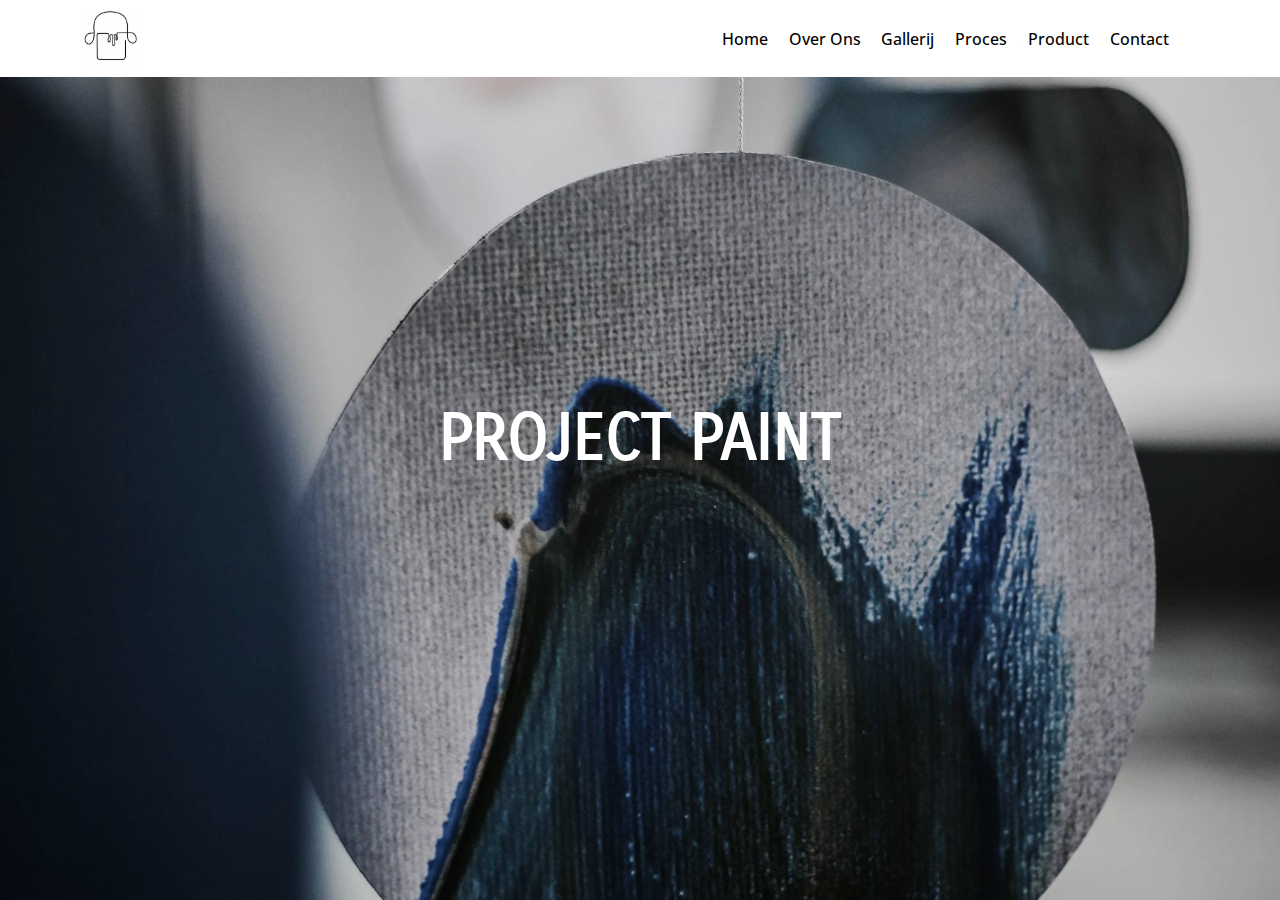
<file: index.html>
<!DOCTYPE html>
<html>
<head>
  <!-- Site made with Mobirise Website Builder v4.4.1, https://mobirise.com -->
  <meta charset="UTF-8">
  <meta http-equiv="X-UA-Compatible" content="IE=edge">
  <meta name="generator" content="Mobirise v4.4.1, mobirise.com">
  <meta name="viewport" content="width=device-width, initial-scale=1">
  <link rel="shortcut icon" href="assets/images/logo-3-591x591.jpg" type="image/x-icon">
  <meta name="description" content="">
  <title>Home</title>
  <link rel="stylesheet" href="assets/web/assets/mobirise-icons/mobirise-icons.css">
  <link rel="stylesheet" href="assets/tether/tether.min.css">
  <link rel="stylesheet" href="assets/bootstrap/css/bootstrap.min.css">
  <link rel="stylesheet" href="assets/bootstrap/css/bootstrap-grid.min.css">
  <link rel="stylesheet" href="assets/bootstrap/css/bootstrap-reboot.min.css">
  <link rel="stylesheet" href="assets/dropdown/css/style.css">
  <link rel="stylesheet" href="assets/theme/css/style.css">
  <link rel="stylesheet" href="assets/mobirise/css/mbr-additional.css" type="text/css">
  
  
  
</head>
<body>
<section class="menu cid-qEwYVU5t0E" once="menu" id="menu2-1r" data-rv-view="2412">

    

    <nav class="navbar navbar-expand beta-menu navbar-dropdown align-items-center navbar-fixed-top navbar-toggleable-sm">
        <button class="navbar-toggler navbar-toggler-right" type="button" data-toggle="collapse" data-target="#navbarSupportedContent" aria-controls="navbarSupportedContent" aria-expanded="false" aria-label="Toggle navigation">
            <div class="hamburger">
                <span></span>
                <span></span>
                <span></span>
                <span></span>
            </div>
        </button>
        <div class="menu-logo">
            <div class="navbar-brand">
                <span class="navbar-logo">
                    <a href="https://mobirise.com">
                        <img src="assets/images/logo-3-591x591.jpg" alt="Mobirise" title="" media-simple="true" style="height: 3.8rem;">
                    </a>
                </span>
                
            </div>
        </div>
        <div class="collapse navbar-collapse" id="navbarSupportedContent">
            <ul class="navbar-nav nav-dropdown nav-right" data-app-modern-menu="true"><li class="nav-item">
                    <a class="nav-link link text-black display-5" href="index.html">
                        Home</a>
                </li><li class="nav-item"><a class="nav-link link text-black display-5" href="page4.html">
                        Over Ons</a></li><li class="nav-item"><a class="nav-link link text-black display-5" href="page3.html">
                        Gallerij</a></li><li class="nav-item"><a class="nav-link link text-black display-5" href="page2.html">
                        Proces</a></li><li class="nav-item">
                    <a class="nav-link link text-black display-5" href="page1.html">
                        Product</a>
                </li><li class="nav-item"><a class="nav-link link text-black display-5" href="page6.html">Contact</a></li><li class="nav-item"><a class="nav-link link text-black display-5" href="https://mobirise.com"></a></li></ul>
            
        </div>
    </nav>
</section>

<section class="engine"><a href="https://mobirise.co/l">bootstrap themes</a></section><section class="header6 cid-qCn8gRxfa5 mbr-fullscreen mbr-parallax-background" id="header6-1" data-rv-view="2414">

    

    <div class="mbr-overlay" style="opacity: 0.1; background-color: rgb(0, 0, 0);">
    </div>

    <div class="container">
        <div class="row justify-content-md-center">
            <div class="mbr-white col-md-10">
                <h1 class="mbr-section-title align-center mbr-bold pb-3 mbr-fonts-style display-2">PROJECT PAINT</h1>
                
                
            </div>
        </div>
    </div>

    
</section>


  <script src="assets/web/assets/jquery/jquery.min.js"></script>
  <script src="assets/popper/popper.min.js"></script>
  <script src="assets/tether/tether.min.js"></script>
  <script src="assets/bootstrap/js/bootstrap.min.js"></script>
  <script src="assets/smooth-scroll/smooth-scroll.js"></script>
  <script src="assets/dropdown/js/script.min.js"></script>
  <script src="assets/touch-swipe/jquery.touch-swipe.min.js"></script>
  <script src="assets/jarallax/jarallax.min.js"></script>
  <script src="assets/theme/js/script.js"></script>
  
  
</body>
</html>
</file>
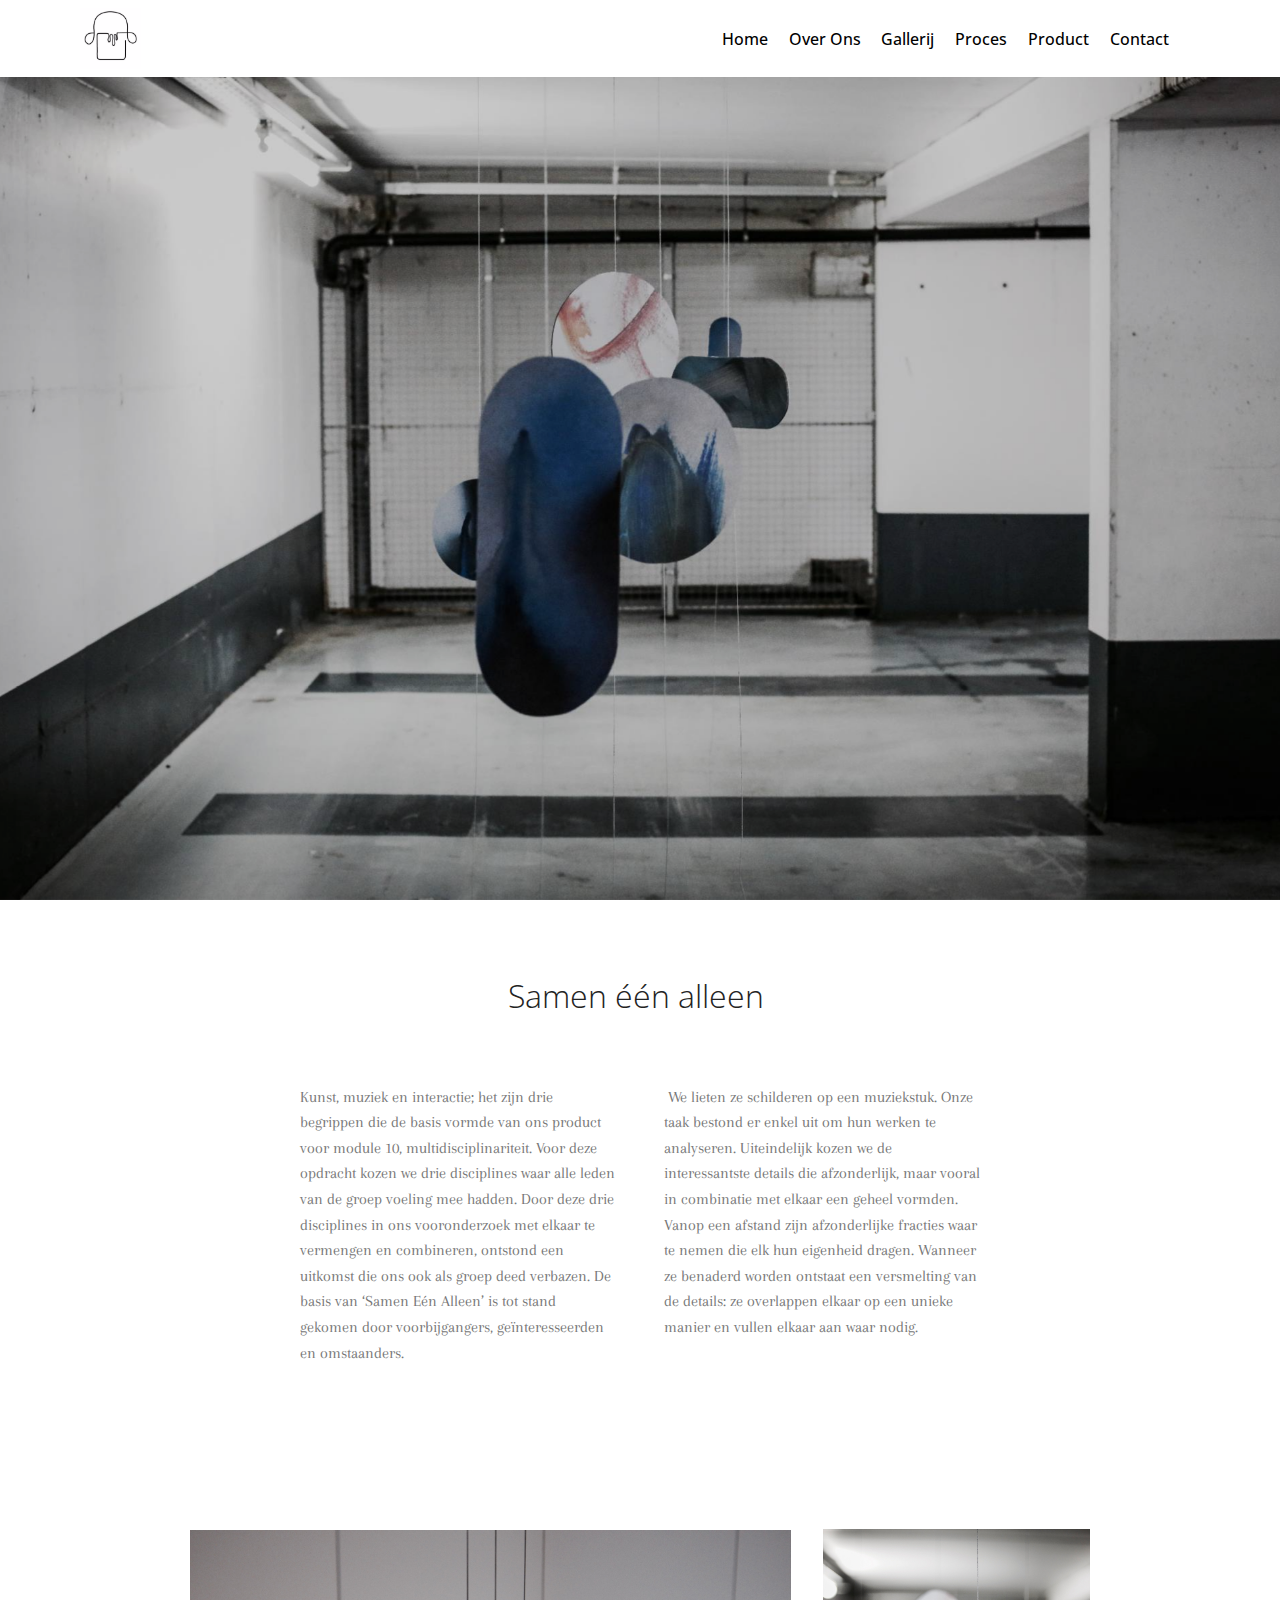
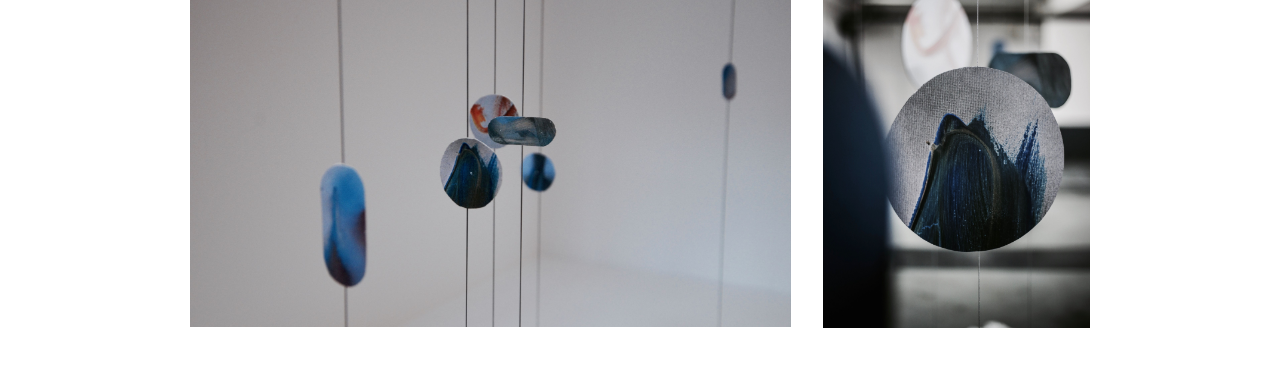
<file: page1.html>
<!DOCTYPE html>
<html>
<head>
  <!-- Site made with Mobirise Website Builder v4.4.1, https://mobirise.com -->
  <meta charset="UTF-8">
  <meta http-equiv="X-UA-Compatible" content="IE=edge">
  <meta name="generator" content="Mobirise v4.4.1, mobirise.com">
  <meta name="viewport" content="width=device-width, initial-scale=1">
  <link rel="shortcut icon" href="assets/images/logo-3-591x591.jpg" type="image/x-icon">
  <meta name="description" content="Web Site Generator Description">
  <title>Product</title>
  <link rel="stylesheet" href="assets/web/assets/mobirise-icons/mobirise-icons.css">
  <link rel="stylesheet" href="assets/tether/tether.min.css">
  <link rel="stylesheet" href="assets/bootstrap/css/bootstrap.min.css">
  <link rel="stylesheet" href="assets/bootstrap/css/bootstrap-grid.min.css">
  <link rel="stylesheet" href="assets/bootstrap/css/bootstrap-reboot.min.css">
  <link rel="stylesheet" href="assets/dropdown/css/style.css">
  <link rel="stylesheet" href="assets/theme/css/style.css">
  <link rel="stylesheet" href="assets/mobirise/css/mbr-additional.css" type="text/css">
  
  
  
</head>
<body>
<section class="menu cid-qEwZ4B01YF" once="menu" id="menu2-1v" data-rv-view="2417">

    

    <nav class="navbar navbar-expand beta-menu navbar-dropdown align-items-center navbar-fixed-top navbar-toggleable-sm">
        <button class="navbar-toggler navbar-toggler-right" type="button" data-toggle="collapse" data-target="#navbarSupportedContent" aria-controls="navbarSupportedContent" aria-expanded="false" aria-label="Toggle navigation">
            <div class="hamburger">
                <span></span>
                <span></span>
                <span></span>
                <span></span>
            </div>
        </button>
        <div class="menu-logo">
            <div class="navbar-brand">
                <span class="navbar-logo">
                    <a href="https://mobirise.com">
                        <img src="assets/images/logo-3-591x591.jpg" alt="Mobirise" title="" media-simple="true" style="height: 3.8rem;">
                    </a>
                </span>
                
            </div>
        </div>
        <div class="collapse navbar-collapse" id="navbarSupportedContent">
            <ul class="navbar-nav nav-dropdown nav-right" data-app-modern-menu="true"><li class="nav-item">
                    <a class="nav-link link text-black display-5" href="index.html">
                        Home</a>
                </li><li class="nav-item"><a class="nav-link link text-black display-5" href="page4.html">
                        Over Ons</a></li><li class="nav-item"><a class="nav-link link text-black display-5" href="page3.html">
                        Gallerij</a></li><li class="nav-item"><a class="nav-link link text-black display-5" href="page2.html">
                        Proces</a></li><li class="nav-item">
                    <a class="nav-link link text-black display-5" href="page1.html">
                        Product</a>
                </li><li class="nav-item"><a class="nav-link link text-black display-5" href="page6.html">Contact</a></li><li class="nav-item"><a class="nav-link link text-black display-5" href="https://mobirise.com"></a></li></ul>
            
        </div>
    </nav>
</section>

<section class="engine"><a href="https://mobirise.co/q">bootstrap slideshow</a></section><section class="header8 cid-qCnp7Jbofm mbr-fullscreen mbr-parallax-background" id="header8-a" data-rv-view="2419">

    

    <div class="mbr-overlay" style="opacity: 0.2; background-color: rgb(0, 0, 0);">
    </div>

    <div class="container align-center">
        <div class="row justify-content-md-center">
            <div class="mbr-white col-md-10">
                
                
                
                
                
            </div>
        </div>
    </div>
    
</section>

<section class="mbr-section content4 cid-qG9xzUnCVS" id="content4-21" data-rv-view="2422">

    

    <div class="container">
        <div class="media-container-row">
            <div class="title col-12 col-md-8">
                
                <h3 class="mbr-section-subtitle align-center mbr-light mbr-fonts-style display-1">
                    Samen één alleen&nbsp;</h3>
                
            </div>
        </div>
    </div>
</section>

<section class="mbr-section article content3 cid-qCnq9oimBW" id="content3-b" data-rv-view="2424">
      
     

    <div class="container">
        <div class="media-container-row">
            <div class="row col-12 col-md-8">
                <div class="col-12 col-md-6 pr-lg-4 mbr-text mbr-fonts-style display-7"><p>Kunst, muziek en interactie; het zijn drie begrippen die de basis vormde van ons product voor module 10, multidisciplinariteit. Voor deze opdracht kozen we drie disciplines waar alle leden van de groep voeling mee hadden. Door deze drie disciplines in ons vooronderzoek met elkaar te vermengen en combineren, ontstond een uitkomst die ons ook als groep deed verbazen.&nbsp;<span style="font-size: 1rem;">De basis van ‘Samen Eén Alleen’ is tot stand gekomen door voorbijgangers, geïnteresseerden en omstaanders.</span></p><p></p><div><br></div><p></p></div>
                <div class="col-12 col-md-6 pl-lg-4 mbr-text mbr-fonts-style display-7">&nbsp;We lieten ze schilderen op een muziekstuk. Onze taak bestond er enkel uit om hun werken te analyseren. Uiteindelijk kozen we de interessantste details die afzonderlijk, maar vooral in combinatie met elkaar een geheel vormden. Vanop een afstand zijn afzonderlijke fracties waar te nemen die elk hun eigenheid dragen. Wanneer ze benaderd worden ontstaat een versmelting van de details: ze overlappen elkaar op een unieke manier en vullen elkaar aan waar nodig.</div>
            </div>
        </div>
    </div>
</section>

<section class="cid-qG9AdMSGLZ" id="image4-23" data-rv-view="2425">
    <!-- Block parameters controls (Blue "Gear" panel) -->
    
    <!-- End block parameters -->
    <div class="container images-container">
            <div class="media-container-row" style="width: 81%;">
                <div class="img-item item1" style="width: 229%;">
                    <img src="assets/images/dsc-584-3597x2382.jpg" alt="" title="" media-simple="true">
                    
                </div>
                <div class="img-item">
                    <img src="assets/images/img-983-3576x5364.jpg" alt="" title="" media-simple="true">
                    
                </div>
            </div>
    </div>
</section>


  <script src="assets/web/assets/jquery/jquery.min.js"></script>
  <script src="assets/popper/popper.min.js"></script>
  <script src="assets/tether/tether.min.js"></script>
  <script src="assets/bootstrap/js/bootstrap.min.js"></script>
  <script src="assets/dropdown/js/script.min.js"></script>
  <script src="assets/touch-swipe/jquery.touch-swipe.min.js"></script>
  <script src="assets/vimeo_player/vimeo_player.js"></script>
  <script src="assets/jarallax/jarallax.min.js"></script>
  <script src="assets/smooth-scroll/smooth-scroll.js"></script>
  <script src="assets/theme/js/script.js"></script>
  
  
</body>
</html>
</file>
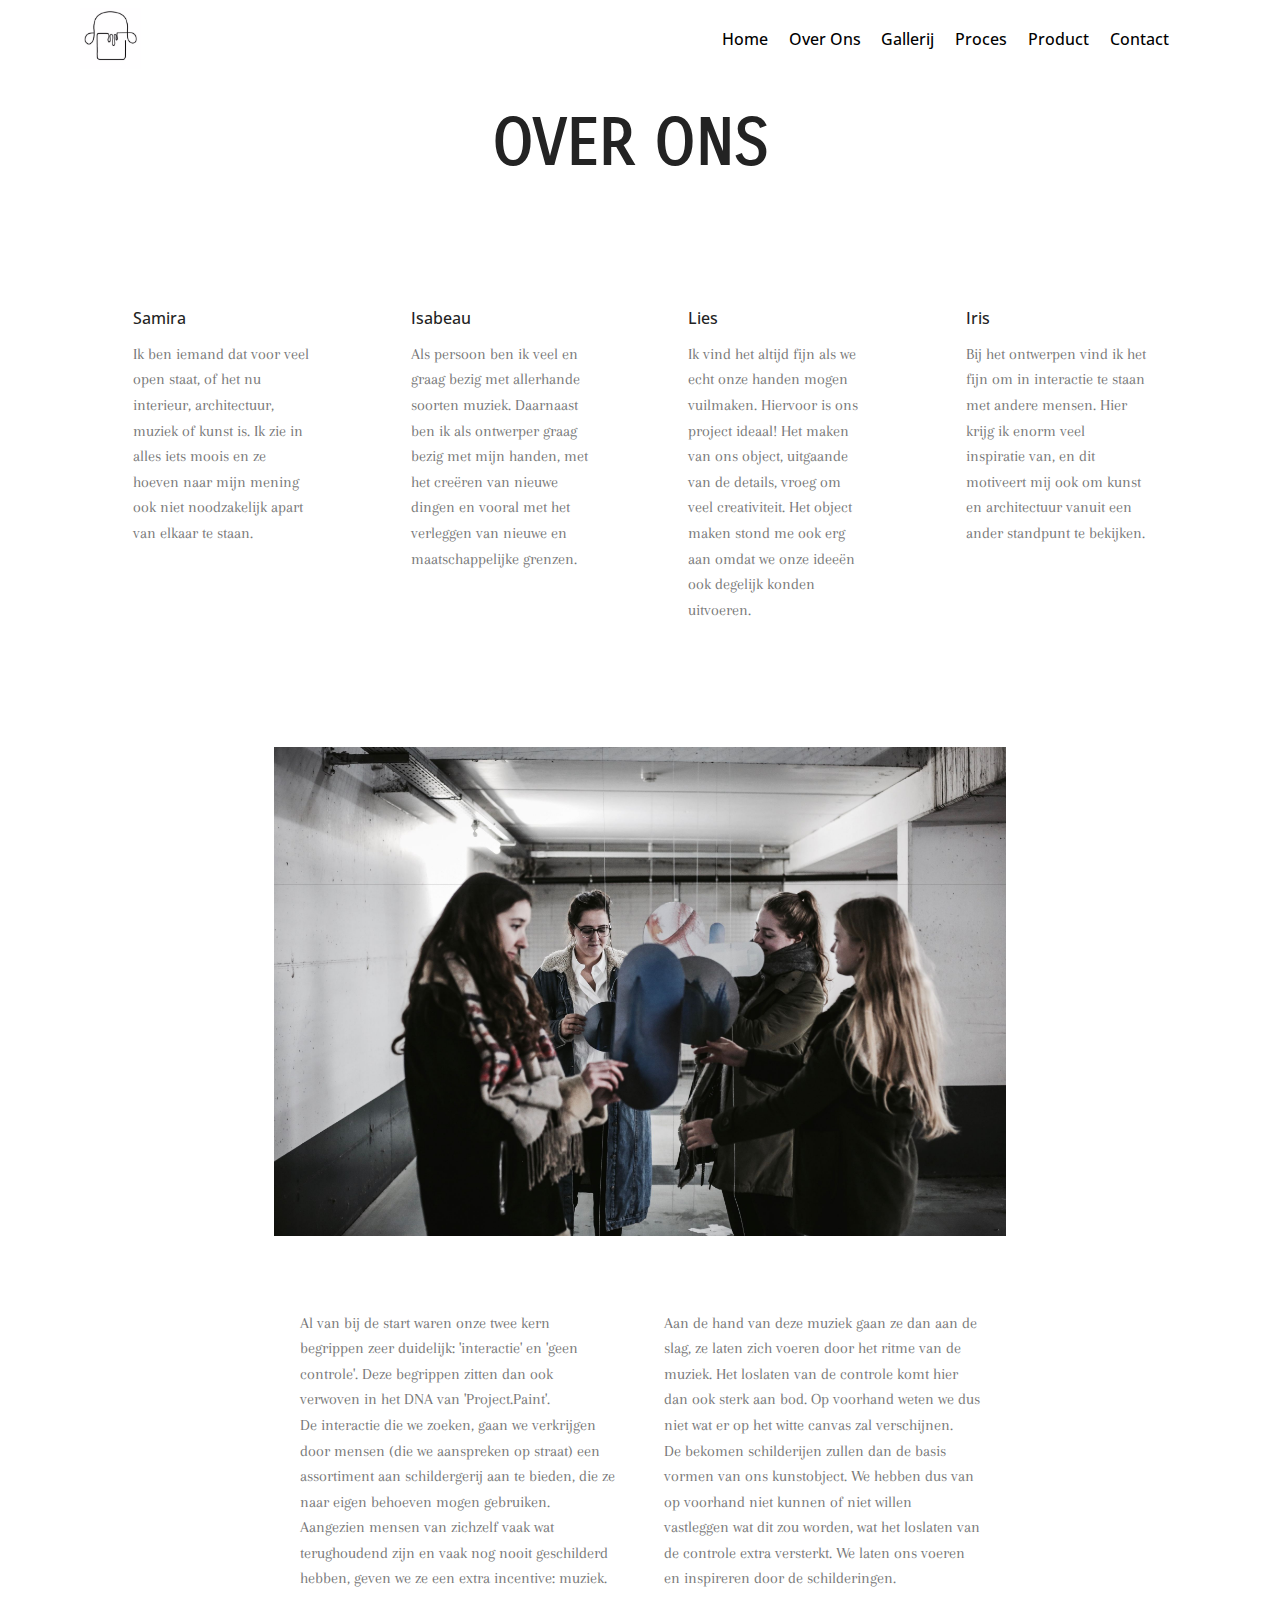
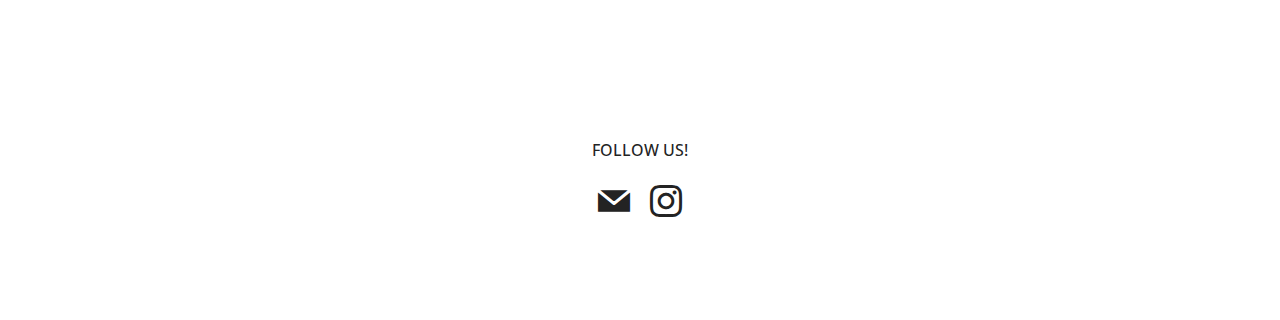
<file: page4.html>
<!DOCTYPE html>
<html>
<head>
  <!-- Site made with Mobirise Website Builder v4.4.1, https://mobirise.com -->
  <meta charset="UTF-8">
  <meta http-equiv="X-UA-Compatible" content="IE=edge">
  <meta name="generator" content="Mobirise v4.4.1, mobirise.com">
  <meta name="viewport" content="width=device-width, initial-scale=1">
  <link rel="shortcut icon" href="assets/images/logo-3-591x591.jpg" type="image/x-icon">
  <meta name="description" content="Website Generator Description">
  <title>Over ons</title>
  <link rel="stylesheet" href="assets/web/assets/mobirise-icons/mobirise-icons.css">
  <link rel="stylesheet" href="assets/tether/tether.min.css">
  <link rel="stylesheet" href="assets/bootstrap/css/bootstrap.min.css">
  <link rel="stylesheet" href="assets/bootstrap/css/bootstrap-grid.min.css">
  <link rel="stylesheet" href="assets/bootstrap/css/bootstrap-reboot.min.css">
  <link rel="stylesheet" href="assets/socicon/css/styles.css">
  <link rel="stylesheet" href="assets/dropdown/css/style.css">
  <link rel="stylesheet" href="assets/theme/css/style.css">
  <link rel="stylesheet" href="assets/mobirise/css/mbr-additional.css" type="text/css">
  
  
  
</head>
<body>
<section class="menu cid-qEwYYZfNPl" once="menu" id="menu2-1t" data-rv-view="2530">

    

    <nav class="navbar navbar-expand beta-menu navbar-dropdown align-items-center navbar-fixed-top navbar-toggleable-sm">
        <button class="navbar-toggler navbar-toggler-right" type="button" data-toggle="collapse" data-target="#navbarSupportedContent" aria-controls="navbarSupportedContent" aria-expanded="false" aria-label="Toggle navigation">
            <div class="hamburger">
                <span></span>
                <span></span>
                <span></span>
                <span></span>
            </div>
        </button>
        <div class="menu-logo">
            <div class="navbar-brand">
                <span class="navbar-logo">
                    <a href="https://mobirise.com">
                        <img src="assets/images/logo-3-591x591.jpg" alt="Mobirise" title="" media-simple="true" style="height: 3.8rem;">
                    </a>
                </span>
                
            </div>
        </div>
        <div class="collapse navbar-collapse" id="navbarSupportedContent">
            <ul class="navbar-nav nav-dropdown nav-right" data-app-modern-menu="true"><li class="nav-item">
                    <a class="nav-link link text-black display-5" href="index.html">
                        Home</a>
                </li><li class="nav-item"><a class="nav-link link text-black display-5" href="page4.html">
                        Over Ons</a></li><li class="nav-item"><a class="nav-link link text-black display-5" href="page3.html">
                        Gallerij</a></li><li class="nav-item"><a class="nav-link link text-black display-5" href="page2.html">
                        Proces</a></li><li class="nav-item">
                    <a class="nav-link link text-black display-5" href="page1.html">
                        Product</a>
                </li><li class="nav-item"><a class="nav-link link text-black display-5" href="page6.html">Contact</a></li><li class="nav-item"><a class="nav-link link text-black display-5" href="https://mobirise.com"></a></li></ul>
            
        </div>
    </nav>
</section>

<section class="engine"><a href="https://mobirise.co/q">bootstrap carousel</a></section><section class="header1 cid-qCntjbDMzb" id="header1-o" data-rv-view="2532">

    

    

    <div class="container">
        <div class="row justify-content-md-center">
            <div class="mbr-white col-md-10">
                <h1 class="mbr-section-title align-center mbr-bold pb-3 mbr-fonts-style display-2">
                    OVER ONS&nbsp;</h1>
                <h3 class="mbr-section-subtitle align-center mbr-light pb-3 mbr-fonts-style display-2"></h3>
                <p class="mbr-text align-center pb-3 mbr-fonts-style display-5"></p>
                
            </div>
        </div>
    </div>

</section>

<section class="features4 cid-qEwXUYXaza" id="features4-1p" data-rv-view="2535">
    
         

    
    <div class="container">
        <div class="media-container-row">
            <div class="card p-3 col-12 col-md-6 col-lg-3">
                <div class="card-wrapper media-container-row media-container-row">
                    <div class="card-box">
                        <h4 class="card-title pb-3 mbr-fonts-style display-5">
                            Samira
                        </h4>
                        <p class="mbr-text mbr-fonts-style display-7">
                            Ik ben iemand dat voor veel open staat, of het nu interieur, architectuur, muziek of kunst is. Ik zie in alles iets moois en ze hoeven naar mijn mening ook niet noodzakelijk apart van elkaar te staan.
                        </p>
                    </div>
                </div>
            </div>

            <div class="card p-3 col-12 col-md-6 col-12 col-md-6 col-lg-3">
                <div class="card-wrapper media-container-row">
                    <div class="card-box">
                        <h4 class="card-title pb-3 mbr-fonts-style display-5">
                            Isabeau
                        </h4>
                        <p class="mbr-text mbr-fonts-style display-7">
                            Als persoon ben ik veel en graag bezig met allerhande soorten muziek. Daarnaast ben ik als ontwerper graag bezig met mijn handen, met het creëren van nieuwe dingen en vooral met het verleggen van nieuwe en maatschappelijke grenzen.
                        </p>
                    </div>
                </div>
            </div>

            <div class="card p-3 col-12 col-md-6 col-lg-3">
                <div class="card-wrapper media-container-row">
                    <div class="card-box">
                        <h4 class="card-title pb-3 mbr-fonts-style display-5">
                            Lies</h4>
                        <p class="mbr-text mbr-fonts-style display-7">
                            Ik vind het altijd fijn als we echt onze handen mogen vuilmaken. Hiervoor is ons project ideaal! Het maken van ons object, uitgaande van de details, vroeg om veel creativiteit. Het object maken stond me ook erg aan omdat we onze ideeën ook degelijk konden uitvoeren.
                        </p>
                    </div>
                </div>
            </div>

            <div class="card p-3 col-12 col-md-6 col-lg-3">
                <div class="card-wrapper media-container-row">
                    <div class="card-box">
                        <h4 class="card-title pb-3 mbr-fonts-style display-5">
                            Iris</h4>
                        <p class="mbr-text mbr-fonts-style display-7">Bij het ontwerpen vind ik het fijn om in interactie te staan met andere mensen. Hier krijg ik enorm veel inspiratie van, en dit motiveert mij ook om kunst en architectuur vanuit een ander standpunt te bekijken. <br></p>
                    </div>
                </div>
            </div>
        </div>
    </div>
</section>

<section class="cid-qCntwSKKVz" id="image1-r" data-rv-view="2538">

    

    <figure class="mbr-figure container">
            <div class="image-block" style="width: 66%;">
                <img src="assets/images/img-1099-2800x1866.jpg" width="1400" alt="Mobirise" title="" media-simple="true">
                
            </div>
    </figure>
</section>

<section class="mbr-section article content3 cid-qCntyQhMRV" id="content3-s" data-rv-view="2540">
      
     

    <div class="container">
        <div class="media-container-row">
            <div class="row col-12 col-md-8">
                <div class="col-12 col-md-6 pr-lg-4 mbr-text mbr-fonts-style display-7">Al van bij de start waren onze twee kern begrippen zeer duidelijk: 'interactie' en 'geen controle'. Deze begrippen zitten dan ook verwoven in het DNA van 'Project.Paint'.&nbsp;<div>De interactie die we zoeken, gaan we verkrijgen door mensen (die we aanspreken op straat) een assortiment aan schildergerij aan te bieden, die ze naar eigen behoeven mogen gebruiken. Aangezien mensen van zichzelf vaak wat terughoudend zijn en vaak nog nooit geschilderd hebben, geven we ze een extra incentive: muziek.&nbsp;</div></div>
                <div class="col-12 col-md-6 pl-lg-4 mbr-text mbr-fonts-style display-7">Aan de hand van deze muziek gaan ze dan aan de slag, ze laten zich voeren door het ritme van de muziek. Het loslaten van de controle komt hier dan ook sterk aan bod. Op voorhand weten we dus niet wat er op het witte canvas zal verschijnen.&nbsp;<div>De bekomen schilderijen zullen dan de basis vormen van ons kunstobject. We hebben dus van op voorhand niet kunnen of niet willen vastleggen wat dit zou worden, wat het loslaten van de controle extra versterkt. We laten ons voeren en inspireren door de schilderingen.</div></div>
            </div>
        </div>
    </div>
</section>

<section class="cid-qCntOvaybz" id="social-buttons2-v" data-rv-view="2541">

    

    

    <div class="container">
        <div class="media-container-row">
            <div class="col-md-8 align-center">
                <h2 class="pb-3 mbr-fonts-style display-5">
                    FOLLOW US!
                </h2>
                <div class="social-list pl-0 mb-0">
                    <a href="https://accounts.google.com/ServiceLogin/signinchooser?continue=https%3A%2F%2Fmail.google.com%2Fmail%2F&osid=1&service=mail&ss=1&ltmpl=default&rm=false&flowName=GlifWebSignIn&flowEntry=ServiceLogin " target="_blank">
                        <span class="px-2 mbr-iconfont mbr-iconfont-social socicon-mail socicon" media-simple="true"></span>
                    </a>
                    <a href="https://www.instagram.com/project.paint/?hl=en " target="_blank">
                        <span class="px-2 mbr-iconfont mbr-iconfont-social socicon-instagram socicon" media-simple="true"></span>
                    </a>
                    <a href="https://instagram.com/mobirise" target="_blank">
                        
                    </a>
                    <a href="https://www.youtube.com/c/mobirise" target="_blank">
                        
                    </a>
                    <a href="https://plus.google.com/u/0/+Mobirise" target="_blank">
                        
                    </a>
                    <a href="https://www.behance.net/Mobirise" target="_blank">
                        
                    </a>
                </div>
            </div>
        </div>
    </div>
</section>


  <script src="assets/web/assets/jquery/jquery.min.js"></script>
  <script src="assets/popper/popper.min.js"></script>
  <script src="assets/tether/tether.min.js"></script>
  <script src="assets/bootstrap/js/bootstrap.min.js"></script>
  <script src="assets/dropdown/js/script.min.js"></script>
  <script src="assets/touch-swipe/jquery.touch-swipe.min.js"></script>
  <script src="assets/social-likes/social-likes.js"></script>
  <script src="assets/smooth-scroll/smooth-scroll.js"></script>
  <script src="assets/theme/js/script.js"></script>
  
  
</body>
</html>
</file>
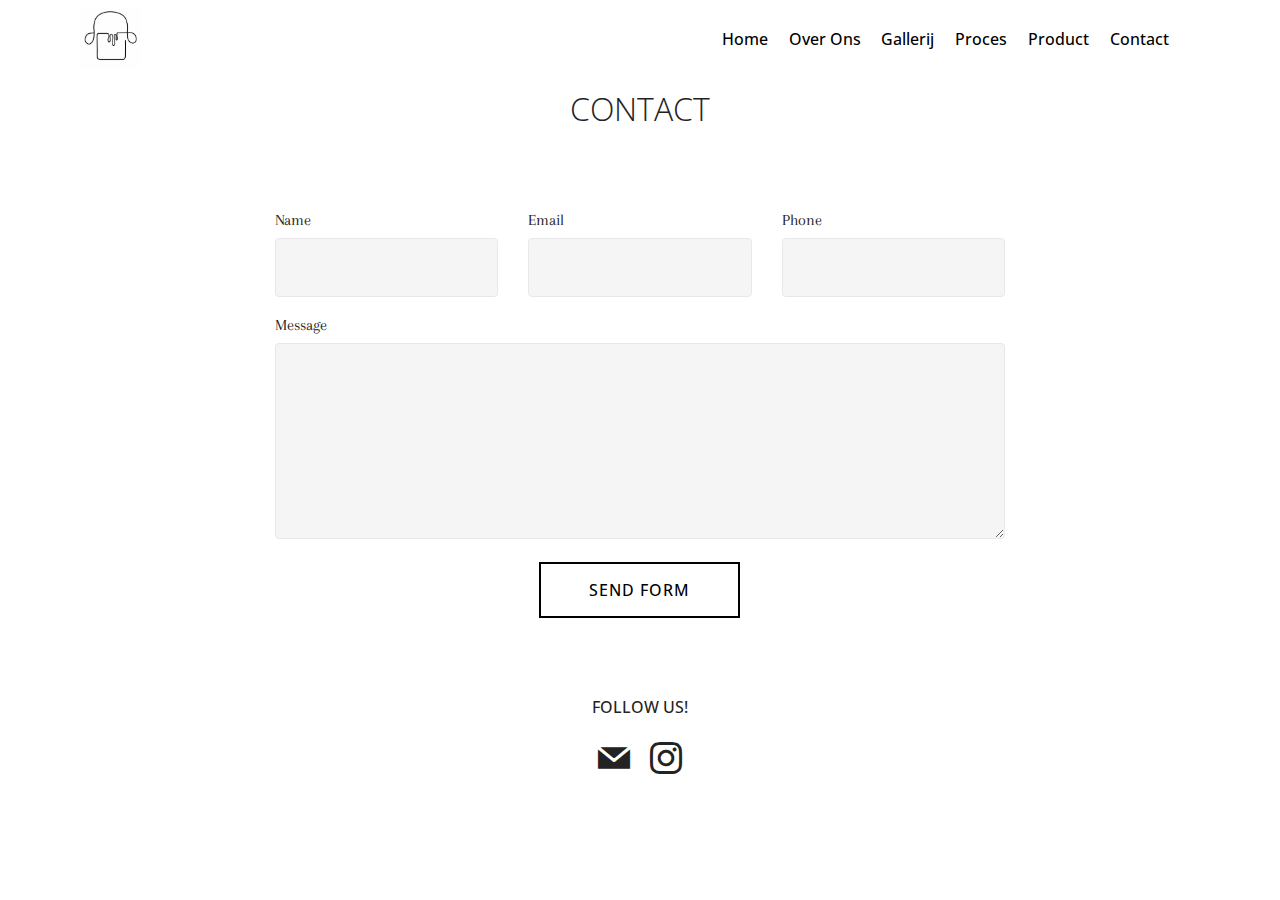
<file: page6.html>
<!DOCTYPE html>
<html>
<head>
  <!-- Site made with Mobirise Website Builder v4.4.1, https://mobirise.com -->
  <meta charset="UTF-8">
  <meta http-equiv="X-UA-Compatible" content="IE=edge">
  <meta name="generator" content="Mobirise v4.4.1, mobirise.com">
  <meta name="viewport" content="width=device-width, initial-scale=1">
  <link rel="shortcut icon" href="assets/images/logo-3-591x591.jpg" type="image/x-icon">
  <meta name="description" content="Website Builder Description">
  <title>Contact</title>
  <link rel="stylesheet" href="assets/web/assets/mobirise-icons/mobirise-icons.css">
  <link rel="stylesheet" href="assets/tether/tether.min.css">
  <link rel="stylesheet" href="assets/bootstrap/css/bootstrap.min.css">
  <link rel="stylesheet" href="assets/bootstrap/css/bootstrap-grid.min.css">
  <link rel="stylesheet" href="assets/bootstrap/css/bootstrap-reboot.min.css">
  <link rel="stylesheet" href="assets/socicon/css/styles.css">
  <link rel="stylesheet" href="assets/dropdown/css/style.css">
  <link rel="stylesheet" href="assets/theme/css/style.css">
  <link rel="stylesheet" href="assets/mobirise/css/mbr-additional.css" type="text/css">
  
  
  
</head>
<body>
<section class="menu cid-qEwYXgnSmp" once="menu" id="menu2-1s" data-rv-view="2544">

    

    <nav class="navbar navbar-expand beta-menu navbar-dropdown align-items-center navbar-fixed-top navbar-toggleable-sm">
        <button class="navbar-toggler navbar-toggler-right" type="button" data-toggle="collapse" data-target="#navbarSupportedContent" aria-controls="navbarSupportedContent" aria-expanded="false" aria-label="Toggle navigation">
            <div class="hamburger">
                <span></span>
                <span></span>
                <span></span>
                <span></span>
            </div>
        </button>
        <div class="menu-logo">
            <div class="navbar-brand">
                <span class="navbar-logo">
                    <a href="https://mobirise.com">
                        <img src="assets/images/logo-3-591x591.jpg" alt="Mobirise" title="" media-simple="true" style="height: 3.8rem;">
                    </a>
                </span>
                
            </div>
        </div>
        <div class="collapse navbar-collapse" id="navbarSupportedContent">
            <ul class="navbar-nav nav-dropdown nav-right" data-app-modern-menu="true"><li class="nav-item">
                    <a class="nav-link link text-black display-5" href="index.html">
                        Home</a>
                </li><li class="nav-item"><a class="nav-link link text-black display-5" href="page4.html">
                        Over Ons</a></li><li class="nav-item"><a class="nav-link link text-black display-5" href="page3.html">
                        Gallerij</a></li><li class="nav-item"><a class="nav-link link text-black display-5" href="page2.html">
                        Proces</a></li><li class="nav-item">
                    <a class="nav-link link text-black display-5" href="page1.html">
                        Product</a>
                </li><li class="nav-item"><a class="nav-link link text-black display-5" href="page6.html">Contact</a></li><li class="nav-item"><a class="nav-link link text-black display-5" href="https://mobirise.com"></a></li></ul>
            
        </div>
    </nav>
</section>

<section class="engine"><a href="https://mobirise.co/l">bootstrap theme</a></section><section class="mbr-section form1 cid-qD9pD2ga7s" id="form1-13" data-rv-view="2546">

    

    
    <div class="container">
        <div class="row justify-content-center">
            <div class="title col-12 col-lg-8">
                <h2 class="mbr-section-title align-center pb-3 mbr-fonts-style display-1">CONTACT</h2>
                <h3 class="mbr-section-subtitle align-center mbr-light pb-3 mbr-fonts-style display-5"></h3>
            </div>
        </div>
    </div>
    <div class="container">
        <div class="row justify-content-center">
            <div class="media-container-column col-lg-8" data-form-type="formoid">
                    <div data-form-alert="" hidden="">
                        Thanks for filling out the form!
                    </div>
            
                    <form class="mbr-form" action="https://mobirise.com/" method="post" data-form-title="Mobirise Form"><input type="hidden" data-form-email="true" value="A0SZkjrbiew4Ybfsqsv/pB098gX9kp8vi6P3s5MXRqHvojABOrZKmvfsyJ4iBUtRg3BdplQ0kZV4v3xB7dibBD4c3FWPbnFSbRduq+qSDDvBgWh95WV7dCxFDPLZI0YX">
                        <div class="row row-sm-offset">
                            <div class="col-md-4 multi-horizontal" data-for="name">
                                <div class="form-group">
                                    <label class="form-control-label mbr-fonts-style display-7" for="name-form1-13">Name</label>
                                    <input type="text" class="form-control" name="name" data-form-field="Name" required="" id="name-form1-13">
                                </div>
                            </div>
                            <div class="col-md-4 multi-horizontal" data-for="email">
                                <div class="form-group">
                                    <label class="form-control-label mbr-fonts-style display-7" for="email-form1-13">Email</label>
                                    <input type="email" class="form-control" name="email" data-form-field="Email" required="" id="email-form1-13">
                                </div>
                            </div>
                            <div class="col-md-4 multi-horizontal" data-for="phone">
                                <div class="form-group">
                                    <label class="form-control-label mbr-fonts-style display-7" for="phone-form1-13">Phone</label>
                                    <input type="tel" class="form-control" name="phone" data-form-field="Phone" id="phone-form1-13">
                                </div>
                            </div>
                        </div>
                        <div class="form-group" data-for="message">
                            <label class="form-control-label mbr-fonts-style display-7" for="message-form1-13">Message</label>
                            <textarea type="text" class="form-control" name="message" rows="7" data-form-field="Message" id="message-form1-13"></textarea>
                        </div>
            
                        <span class="input-group-btn"><button href="" type="submit" class="btn btn-form btn-black-outline display-5">SEND FORM</button></span>
                    </form>
            </div>
        </div>
    </div>
</section>

<section class="cid-qG9zgUrPuF" id="social-buttons2-22" data-rv-view="2549">

    

    

    <div class="container">
        <div class="media-container-row">
            <div class="col-md-8 align-center">
                <h2 class="pb-3 mbr-fonts-style display-5">
                    FOLLOW US!
                </h2>
                <div class="social-list pl-0 mb-0">
                    <a href="https://accounts.google.com/ServiceLogin/signinchooser?continue=https%3A%2F%2Fmail.google.com%2Fmail%2F&osid=1&service=mail&ss=1&ltmpl=default&rm=false&flowName=GlifWebSignIn&flowEntry=ServiceLogin " target="_blank">
                        <span class="px-2 mbr-iconfont mbr-iconfont-social socicon-mail socicon" media-simple="true"></span>
                    </a>
                    <a href="https://www.instagram.com/project.paint/?hl=en " target="_blank">
                        <span class="px-2 mbr-iconfont mbr-iconfont-social socicon-instagram socicon" media-simple="true"></span>
                    </a>
                    <a href="https://instagram.com/mobirise" target="_blank">
                        
                    </a>
                    <a href="https://www.youtube.com/c/mobirise" target="_blank">
                        
                    </a>
                    <a href="https://plus.google.com/u/0/+Mobirise" target="_blank">
                        
                    </a>
                    <a href="https://www.behance.net/Mobirise" target="_blank">
                        
                    </a>
                </div>
            </div>
        </div>
    </div>
</section>


  <script src="assets/web/assets/jquery/jquery.min.js"></script>
  <script src="assets/popper/popper.min.js"></script>
  <script src="assets/tether/tether.min.js"></script>
  <script src="assets/bootstrap/js/bootstrap.min.js"></script>
  <script src="assets/smooth-scroll/smooth-scroll.js"></script>
  <script src="assets/touch-swipe/jquery.touch-swipe.min.js"></script>
  <script src="assets/social-likes/social-likes.js"></script>
  <script src="assets/dropdown/js/script.min.js"></script>
  <script src="assets/theme/js/script.js"></script>
  <script src="assets/formoid/formoid.min.js"></script>
  
  
</body>
</html>
</file>
<file: assets/web/assets/mobirise-icons/mobirise-icons.css>
@font-face {
  font-family: 'MobiriseIcons';
  src:  url('mobirise-icons.eot?spat4u');
  src:  url('mobirise-icons.eot?spat4u#iefix') format('embedded-opentype'),
    url('mobirise-icons.ttf?spat4u') format('truetype'),
    url('mobirise-icons.woff?spat4u') format('woff'),
    url('mobirise-icons.svg?spat4u#MobiriseIcons') format('svg');
  font-weight: normal;
  font-style: normal;
}

[class^="mbri-"], [class*=" mbri-"] {
  /* use !important to prevent issues with browser extensions that change fonts */
  font-family: MobiriseIcons !important;
  speak: none;
  font-style: normal;
  font-weight: normal;
  font-variant: normal;
  text-transform: none;
  line-height: 1;

  /* Better Font Rendering =========== */
  -webkit-font-smoothing: antialiased;
  -moz-osx-font-smoothing: grayscale;
}

.mbri-add-submenu:before {
  content: "\e900";
}
.mbri-alert:before {
  content: "\e901";
}
.mbri-align-center:before {
  content: "\e902";
}
.mbri-align-justify:before {
  content: "\e903";
}
.mbri-align-left:before {
  content: "\e904";
}
.mbri-align-right:before {
  content: "\e905";
}
.mbri-android:before {
  content: "\e906";
}
.mbri-apple:before {
  content: "\e907";
}
.mbri-arrow-down:before {
  content: "\e908";
}
.mbri-arrow-next:before {
  content: "\e909";
}
.mbri-arrow-prev:before {
  content: "\e90a";
}
.mbri-arrow-up:before {
  content: "\e90b";
}
.mbri-bold:before {
  content: "\e90c";
}
.mbri-bookmark:before {
  content: "\e90d";
}
.mbri-bootstrap:before {
  content: "\e90e";
}
.mbri-briefcase:before {
  content: "\e90f";
}
.mbri-browse:before {
  content: "\e910";
}
.mbri-bulleted-list:before {
  content: "\e911";
}
.mbri-calendar:before {
  content: "\e912";
}
.mbri-camera:before {
  content: "\e913";
}
.mbri-cart-add:before {
  content: "\e914";
}
.mbri-cart-full:before {
  content: "\e915";
}
.mbri-cash:before {
  content: "\e916";
}
.mbri-change-style:before {
  content: "\e917";
}
.mbri-chat:before {
  content: "\e918";
}
.mbri-clock:before {
  content: "\e919";
}
.mbri-close:before {
  content: "\e91a";
}
.mbri-cloud:before {
  content: "\e91b";
}
.mbri-code:before {
  content: "\e91c";
}
.mbri-contact-form:before {
  content: "\e91d";
}
.mbri-credit-card:before {
  content: "\e91e";
}
.mbri-cursor-click:before {
  content: "\e91f";
}
.mbri-cust-feedback:before {
  content: "\e920";
}
.mbri-database:before {
  content: "\e921";
}
.mbri-delivery:before {
  content: "\e922";
}
.mbri-desktop:before {
  content: "\e923";
}
.mbri-devices:before {
  content: "\e924";
}
.mbri-down:before {
  content: "\e925";
}
.mbri-download:before {
  content: "\e989";
}
.mbri-drag-n-drop:before {
  content: "\e927";
}
.mbri-drag-n-drop2:before {
  content: "\e928";
}
.mbri-edit:before {
  content: "\e929";
}
.mbri-edit2:before {
  content: "\e92a";
}
.mbri-error:before {
  content: "\e92b";
}
.mbri-extension:before {
  content: "\e92c";
}
.mbri-features:before {
  content: "\e92d";
}
.mbri-file:before {
  content: "\e92e";
}
.mbri-flag:before {
  content: "\e92f";
}
.mbri-folder:before {
  content: "\e930";
}
.mbri-gift:before {
  content: "\e931";
}
.mbri-github:before {
  content: "\e932";
}
.mbri-globe:before {
  content: "\e933";
}
.mbri-globe-2:before {
  content: "\e934";
}
.mbri-growing-chart:before {
  content: "\e935";
}
.mbri-hearth:before {
  content: "\e936";
}
.mbri-help:before {
  content: "\e937";
}
.mbri-home:before {
  content: "\e938";
}
.mbri-hot-cup:before {
  content: "\e939";
}
.mbri-idea:before {
  content: "\e93a";
}
.mbri-image-gallery:before {
  content: "\e93b";
}
.mbri-image-slider:before {
  content: "\e93c";
}
.mbri-info:before {
  content: "\e93d";
}
.mbri-italic:before {
  content: "\e93e";
}
.mbri-key:before {
  content: "\e93f";
}
.mbri-laptop:before {
  content: "\e940";
}
.mbri-layers:before {
  content: "\e941";
}
.mbri-left-right:before {
  content: "\e942";
}
.mbri-left:before {
  content: "\e943";
}
.mbri-letter:before {
  content: "\e944";
}
.mbri-like:before {
  content: "\e945";
}
.mbri-link:before {
  content: "\e946";
}
.mbri-lock:before {
  content: "\e947";
}
.mbri-login:before {
  content: "\e948";
}
.mbri-logout:before {
  content: "\e949";
}
.mbri-magic-stick:before {
  content: "\e94a";
}
.mbri-map-pin:before {
  content: "\e94b";
}
.mbri-menu:before {
  content: "\e94c";
}
.mbri-mobile:before {
  content: "\e94d";
}
.mbri-mobile2:before {
  content: "\e94e";
}
.mbri-mobirise:before {
  content: "\e94f";
}
.mbri-more-horizontal:before {
  content: "\e950";
}
.mbri-more-vertical:before {
  content: "\e951";
}
.mbri-music:before {
  content: "\e952";
}
.mbri-new-file:before {
  content: "\e953";
}
.mbri-numbered-list:before {
  content: "\e954";
}
.mbri-opened-folder:before {
  content: "\e955";
}
.mbri-pages:before {
  content: "\e956";
}
.mbri-paper-plane:before {
  content: "\e957";
}
.mbri-paperclip:before {
  content: "\e958";
}
.mbri-photo:before {
  content: "\e959";
}
.mbri-photos:before {
  content: "\e95a";
}
.mbri-pin:before {
  content: "\e95b";
}
.mbri-play:before {
  content: "\e95c";
}
.mbri-plus:before {
  content: "\e95d";
}
.mbri-preview:before {
  content: "\e95e";
}
.mbri-print:before {
  content: "\e95f";
}
.mbri-protect:before {
  content: "\e960";
}
.mbri-question:before {
  content: "\e961";
}
.mbri-quote-left:before {
  content: "\e962";
}
.mbri-quote-right:before {
  content: "\e963";
}
.mbri-refresh:before {
  content: "\e964";
}
.mbri-responsive:before {
  content: "\e965";
}
.mbri-right:before {
  content: "\e966";
}
.mbri-rocket:before {
  content: "\e967";
}
.mbri-sad-face:before {
  content: "\e968";
}
.mbri-sale:before {
  content: "\e969";
}
.mbri-save:before {
  content: "\e96a";
}
.mbri-search:before {
  content: "\e96b";
}
.mbri-setting:before {
  content: "\e96c";
}
.mbri-setting2:before {
  content: "\e96d";
}
.mbri-setting3:before {
  content: "\e96e";
}
.mbri-share:before {
  content: "\e96f";
}
.mbri-shopping-bag:before {
  content: "\e970";
}
.mbri-shopping-basket:before {
  content: "\e971";
}
.mbri-shopping-cart:before {
  content: "\e972";
}
.mbri-sites:before {
  content: "\e973";
}
.mbri-smile-face:before {
  content: "\e974";
}
.mbri-speed:before {
  content: "\e975";
}
.mbri-star:before {
  content: "\e976";
}
.mbri-success:before {
  content: "\e977";
}
.mbri-sun:before {
  content: "\e978";
}
.mbri-sun2:before {
  content: "\e979";
}
.mbri-tablet:before {
  content: "\e97a";
}
.mbri-tablet-vertical:before {
  content: "\e97b";
}
.mbri-target:before {
  content: "\e97c";
}
.mbri-timer:before {
  content: "\e97d";
}
.mbri-to-ftp:before {
  content: "\e97e";
}
.mbri-to-local-drive:before {
  content: "\e97f";
}
.mbri-touch-swipe:before {
  content: "\e980";
}
.mbri-touch:before {
  content: "\e981";
}
.mbri-trash:before {
  content: "\e982";
}
.mbri-underline:before {
  content: "\e983";
}
.mbri-unlink:before {
  content: "\e984";
}
.mbri-unlock:before {
  content: "\e985";
}
.mbri-up-down:before {
  content: "\e986";
}
.mbri-up:before {
  content: "\e987";
}
.mbri-update:before {
  content: "\e988";
}
.mbri-upload:before {
 content: "\e926"; 
}
.mbri-user:before {
  content: "\e98a";
}
.mbri-user2:before {
  content: "\e98b";
}
.mbri-users:before {
  content: "\e98c";
}
.mbri-video:before {
  content: "\e98d";
}
.mbri-video-play:before {
  content: "\e98e";
}
.mbri-watch:before {
  content: "\e98f";
}
.mbri-website-theme:before {
  content: "\e990";
}
.mbri-wifi:before {
  content: "\e991";
}
.mbri-windows:before {
  content: "\e992";
}
.mbri-zoom-out:before {
  content: "\e993";
}
.mbri-redo:before {
  content: "\e994";
}
.mbri-undo:before {
  content: "\e995";
}
</file>
<file: assets/dropdown/css/style.css>
.navbar-dropdown {
  left: 0;
  padding: 0;
  position: absolute;
  right: 0;
  top: 0;
  transition: all 0.45s ease;
  z-index: 1030;
  background: #282828; }
  .navbar-dropdown .navbar-logo {
    margin-right: 0.8rem;
    transition: margin 0.3s ease-in-out;
    vertical-align: middle; }
    .navbar-dropdown .navbar-logo img {
      height: 3.125rem;
      transition: all 0.3s ease-in-out; }
    .navbar-dropdown .navbar-logo.mbr-iconfont {
      font-size: 3.125rem;
      line-height: 3.125rem; }
  .navbar-dropdown .navbar-caption {
    font-weight: 700;
    white-space: normal;
    vertical-align: -4px;
    line-height: 3.125rem !important; }
    .navbar-dropdown .navbar-caption, .navbar-dropdown .navbar-caption:hover {
      color: inherit;
      text-decoration: none; }
  .navbar-dropdown .mbr-iconfont + .navbar-caption {
    vertical-align: -1px; }
  .navbar-dropdown.navbar-fixed-top {
    position: fixed; }
  .navbar-dropdown .navbar-brand span {
    vertical-align: -4px; }
  .navbar-dropdown.bg-color.transparent {
    background: none; }
  .navbar-dropdown.navbar-short .navbar-brand {
    padding: 0.625rem 0; }
    .navbar-dropdown.navbar-short .navbar-brand span {
      vertical-align: -1px; }
  .navbar-dropdown.navbar-short .navbar-caption {
    line-height: 2.375rem !important;
    vertical-align: -2px; }
  .navbar-dropdown.navbar-short .navbar-logo {
    margin-right: 0.5rem; }
    .navbar-dropdown.navbar-short .navbar-logo img {
      height: 2.375rem; }
    .navbar-dropdown.navbar-short .navbar-logo.mbr-iconfont {
      font-size: 2.375rem;
      line-height: 2.375rem; }
  .navbar-dropdown.navbar-short .mbr-table-cell {
    height: 3.625rem; }
  .navbar-dropdown .navbar-close {
    left: 0.6875rem;
    position: fixed;
    top: 0.75rem;
    z-index: 1000; }
  .navbar-dropdown .hamburger-icon {
    content: "";
    display: inline-block;
    vertical-align: middle;
    width: 16px;
    -webkit-box-shadow: 0 -6px 0 1px #282828,0 0 0 1px #282828,0 6px 0 1px #282828;
    -moz-box-shadow: 0 -6px 0 1px #282828,0 0 0 1px #282828,0 6px 0 1px #282828;
    box-shadow: 0 -6px 0 1px #282828,0 0 0 1px #282828,0 6px 0 1px #282828; }

.dropdown-menu .dropdown-toggle[data-toggle="dropdown-submenu"]::after {
  border-bottom: 0.35em solid transparent;
  border-left: 0.35em solid;
  border-right: 0;
  border-top: 0.35em solid transparent;
  margin-left: 0.3rem; }

.dropdown-menu .dropdown-item:focus {
  outline: 0; }

.nav-dropdown {
  font-size: 0.75rem;
  font-weight: 500;
  height: auto !important; }
  .nav-dropdown .nav-btn {
    padding-left: 1rem; }
  .nav-dropdown .link {
    margin: .667em 1.667em;
    font-weight: 500;
    padding: 0;
    transition: color .2s ease-in-out; }
    .nav-dropdown .link.dropdown-toggle {
      margin-right: 2.583em; }
      .nav-dropdown .link.dropdown-toggle::after {
        margin-left: .25rem;
        border-top: 0.35em solid;
        border-right: 0.35em solid transparent;
        border-left: 0.35em solid transparent;
        border-bottom: 0; }
      .nav-dropdown .link.dropdown-toggle[aria-expanded="true"] {
        margin: 0;
        padding: 0.667em 3.263em  0.667em 1.667em; }
  .nav-dropdown .link::after,
  .nav-dropdown .dropdown-item::after {
    color: inherit; }
  .nav-dropdown .btn {
    font-size: 0.75rem;
    font-weight: 700;
    letter-spacing: 0;
    margin-bottom: 0;
    padding-left: 1.25rem;
    padding-right: 1.25rem; }
  .nav-dropdown .dropdown-menu {
    border-radius: 0;
    border: 0;
    left: 0;
    margin: 0;
    padding-bottom: 1.25rem;
    padding-top: 1.25rem;
    position: relative; }
  .nav-dropdown .dropdown-submenu {
    margin-left: 0.125rem;
    top: 0; }
  .nav-dropdown .dropdown-item {
    font-weight: 500;
    line-height: 2;
    padding: 0.3846em 4.615em 0.3846em 1.5385em;
    position: relative;
    transition: color .2s ease-in-out, background-color .2s ease-in-out; }
    .nav-dropdown .dropdown-item::after {
      margin-top: -0.3077em;
      position: absolute;
      right: 1.1538em;
      top: 50%; }
    .nav-dropdown .dropdown-item:focus, .nav-dropdown .dropdown-item:hover {
      background: none; }

@media (max-width: 767px) {
  .nav-dropdown.navbar-toggleable-sm {
    bottom: 0;
    display: none;
    left: 0;
    overflow-x: hidden;
    position: fixed;
    top: 0;
    transform: translateX(-100%);
    -ms-transform: translateX(-100%);
    -webkit-transform: translateX(-100%);
    width: 18.75rem;
    z-index: 999; } }
.nav-dropdown.navbar-toggleable-xl {
  bottom: 0;
  display: none;
  left: 0;
  overflow-x: hidden;
  position: fixed;
  top: 0;
  transform: translateX(-100%);
  -ms-transform: translateX(-100%);
  -webkit-transform: translateX(-100%);
  width: 18.75rem;
  z-index: 999; }

.nav-dropdown-sm {
  display: block !important;
  overflow-x: hidden;
  overflow: auto;
  padding-top: 3.875rem; }
  .nav-dropdown-sm::after {
    content: "";
    display: block;
    height: 3rem;
    width: 100%; }
  .nav-dropdown-sm.collapse.in ~ .navbar-close {
    display: block !important; }
  .nav-dropdown-sm.collapsing, .nav-dropdown-sm.collapse.in {
    transform: translateX(0);
    -ms-transform: translateX(0);
    -webkit-transform: translateX(0);
    transition: all 0.25s ease-out;
    -webkit-transition: all 0.25s ease-out;
    background: #282828; }
  .nav-dropdown-sm.collapsing[aria-expanded="false"] {
    transform: translateX(-100%);
    -ms-transform: translateX(-100%);
    -webkit-transform: translateX(-100%); }
  .nav-dropdown-sm .nav-item {
    display: block;
    margin-left: 0 !important;
    padding-left: 0; }
  .nav-dropdown-sm .link,
  .nav-dropdown-sm .dropdown-item {
    border-top: 1px dotted rgba(255, 255, 255, 0.1);
    font-size: 0.8125rem;
    line-height: 1.6;
    margin: 0 !important;
    padding: 0.875rem 2.4rem 0.875rem 1.5625rem !important;
    position: relative;
    white-space: normal; }
    .nav-dropdown-sm .link:focus, .nav-dropdown-sm .link:hover,
    .nav-dropdown-sm .dropdown-item:focus,
    .nav-dropdown-sm .dropdown-item:hover {
      background: rgba(0, 0, 0, 0.2) !important;
      color: #c0a375; }
  .nav-dropdown-sm .nav-btn {
    position: relative;
    padding: 1.5625rem 1.5625rem 0 1.5625rem; }
    .nav-dropdown-sm .nav-btn::before {
      border-top: 1px dotted rgba(255, 255, 255, 0.1);
      content: "";
      left: 0;
      position: absolute;
      top: 0;
      width: 100%; }
    .nav-dropdown-sm .nav-btn + .nav-btn {
      padding-top: 0.625rem; }
      .nav-dropdown-sm .nav-btn + .nav-btn::before {
        display: none; }
  .nav-dropdown-sm .btn {
    padding: 0.625rem 0; }
  .nav-dropdown-sm .dropdown-toggle[data-toggle="dropdown-submenu"]::after {
    margin-left: .25rem;
    border-top: 0.35em solid;
    border-right: 0.35em solid transparent;
    border-left: 0.35em solid transparent;
    border-bottom: 0; }
  .nav-dropdown-sm .dropdown-toggle[data-toggle="dropdown-submenu"][aria-expanded="true"]::after {
    border-top: 0;
    border-right: 0.35em solid transparent;
    border-left: 0.35em solid transparent;
    border-bottom: 0.35em solid; }
  .nav-dropdown-sm .dropdown-menu {
    margin: 0;
    padding: 0;
    position: relative;
    top: 0;
    left: 0;
    width: 100%;
    border: 0;
    float: none;
    border-radius: 0;
    background: none; }
  .nav-dropdown-sm .dropdown-submenu {
    left: 100%;
    margin-left: 0.125rem;
    margin-top: -1.25rem;
    top: 0; }

.navbar-toggleable-sm .nav-dropdown .dropdown-menu {
  position: absolute; }

.navbar-toggleable-sm .nav-dropdown .dropdown-submenu {
  left: 100%;
  margin-left: 0.125rem;
  margin-top: -1.25rem;
  top: 0; }

.navbar-toggleable-sm.opened .nav-dropdown .dropdown-menu {
  position: relative; }

.navbar-toggleable-sm.opened .nav-dropdown .dropdown-submenu {
  left: 0;
  margin-left: 00rem;
  margin-top: 0rem;
  top: 0; }

.is-builder .nav-dropdown.collapsing {
  transition: none !important; }

/*# sourceMappingURL=style.css.map */
</file>
<file: assets/theme/css/style.css>
/*!
 * Mobirise v4 theme (https://mobirise.com/)
 * Copyright 2017 Mobirise
 */
section {
  background-color: #eeeeee; }

section,
.container,
.container-fluid {
  position: relative;
  word-wrap: break-word; }

a.mbr-iconfont:hover {
  text-decoration: none; }

.article .lead p, .article .lead ul, .article .lead ol, .article .lead pre, .article .lead blockquote {
  margin-bottom: 0; }

a {
  font-style: normal;
  font-weight: 400;
  cursor: pointer; }
  a, a:hover {
    text-decoration: none; }

figure {
  margin-bottom: 0; }

body {
  color: #232323; }

h1, h2, h3, h4, h5, h6,
.h1, .h2, .h3, .h4, .h5, .h6,
.display-1, .display-2, .display-3, .display-4 {
  line-height: 1;
  word-break: break-word;
  word-wrap: break-word; }

b, strong {
  font-weight: bold; }

blockquote {
  padding: 10px 0 10px 20px;
  position: relative;
  border-left: 2px solid;
  border-color: #ff3366; }

input:-webkit-autofill, input:-webkit-autofill:hover, input:-webkit-autofill:focus, input:-webkit-autofill:active {
  transition-delay: 9999s;
  transition-property: background-color, color; }

textarea[type="hidden"] {
  display: none; }

body {
  position: relative; }

section {
  background-position: 50% 50%;
  background-repeat: no-repeat;
  background-size: cover; }
  section .mbr-background-video,
  section .mbr-background-video-preview {
    position: absolute;
    bottom: 0;
    left: 0;
    right: 0;
    top: 0; }

.hidden {
  visibility: hidden; }

.mbr-z-index20 {
  z-index: 20; }

/*! Base colors */
.mbr-white {
  color: #ffffff; }

.mbr-black {
  color: #000000; }

.mbr-bg-white {
  background-color: #ffffff; }

.mbr-bg-black {
  background-color: #000000; }

/*! Text-aligns */
.align-left {
  text-align: left; }

.align-center {
  text-align: center; }

.align-right {
  text-align: right; }

@media (max-width: 767px) {
  .align-left, .align-center, .align-right, .mbr-section-btn, .mbr-section-title {
    text-align: center; } }
/*! Font-weight  */
.mbr-light {
  font-weight: 300; }

.mbr-regular {
  font-weight: 400; }

.mbr-semibold {
  font-weight: 500; }

.mbr-bold {
  font-weight: 700; }

/*! Media  */
.media-size-item {
  -webkit-flex: 1 1 auto;
  -moz-flex: 1 1 auto;
  -ms-flex: 1 1 auto;
  -o-flex: 1 1 auto;
  flex: 1 1 auto; }

.media-content {
  -webkit-flex-basis: 100%;
  flex-basis: 100%; }

.media-container-row {
  display: -ms-flexbox;
  display: -webkit-flex;
  display: flex;
  -webkit-flex-direction: row;
  -ms-flex-direction: row;
  flex-direction: row;
  -webkit-flex-wrap: wrap;
  -ms-flex-wrap: wrap;
  flex-wrap: wrap;
  -webkit-justify-content: center;
  -ms-flex-pack: center;
  justify-content: center;
  -webkit-align-content: center;
  -ms-flex-line-pack: center;
  align-content: center;
  -webkit-align-items: start;
  -ms-flex-align: start;
  align-items: start; }
  .media-container-row .media-size-item {
    width: 400px; }

.media-container-column {
  display: -ms-flexbox;
  display: -webkit-flex;
  display: flex;
  -webkit-flex-direction: column;
  -ms-flex-direction: column;
  flex-direction: column;
  -webkit-flex-wrap: wrap;
  -ms-flex-wrap: wrap;
  flex-wrap: wrap;
  -webkit-justify-content: center;
  -ms-flex-pack: center;
  justify-content: center;
  -webkit-align-content: center;
  -ms-flex-line-pack: center;
  align-content: center;
  -webkit-align-items: stretch;
  -ms-flex-align: stretch;
  align-items: stretch; }
  .media-container-column > * {
    width: 100%; }

@media (min-width: 992px) {
  .media-container-row {
    -webkit-flex-wrap: nowrap;
    -ms-flex-wrap: nowrap;
    flex-wrap: nowrap; } }
figure {
  overflow: hidden; }

figure[mbr-media-size] {
  transition: width 0.1s; }

.mbr-figure img, .mbr-figure iframe {
  display: block;
  width: 100%; }

.card {
  background-color: transparent;
  border: none; }

.card-img {
  text-align: center;
  flex-shrink: 0; }

.media {
  max-width: 100%;
  margin: 0 auto; }

.mbr-figure {
  -ms-flex-item-align: center;
  -ms-grid-row-align: center;
  -webkit-align-self: center;
  align-self: center; }

.media-container > div {
  max-width: 100%; }

.mbr-figure img, .card-img img {
  width: 100%; }

@media (max-width: 991px) {
  .media-size-item {
    width: auto !important; }

  .media {
    width: auto; }

  .mbr-figure {
    width: 100% !important; } }
/*! Buttons */
.mbr-section-btn {
  margin-left: -.25rem;
  margin-right: -.25rem;
  font-size: 0; }

nav .mbr-section-btn {
  margin-left: 0rem;
  margin-right: 0rem; }

/*! Btn icon margin */
.btn .mbr-iconfont, .btn.btn-sm .mbr-iconfont {
  cursor: pointer;
  margin-right: 0.5rem; }

.btn.btn-md .mbr-iconfont, .btn.btn-md .mbr-iconfont {
  margin-right: 0.8rem; }

.mbr-regular {
  font-weight: 400; }

.mbr-semibold {
  font-weight: 500; }

.mbr-bold {
  font-weight: 700; }

[type="submit"] {
  -webkit-appearance: none; }

/*! Full-screen */
.mbr-fullscreen .mbr-overlay {
  min-height: 100vh; }

.mbr-fullscreen {
  display: flex;
  display: -webkit-flex;
  display: -moz-flex;
  display: -ms-flex;
  display: -o-flex;
  align-items: center;
  -webkit-align-items: center;
  min-height: 100vh;
  padding-top: 3rem;
  padding-bottom: 3rem; }

/*! Map */
.map {
  height: 25rem;
  position: relative; }
  .map iframe {
    width: 100%;
    height: 100%; }

/* Form */
.form-asterisk {
  font-family: initial;
  position: absolute;
  top: -2px;
  font-weight: normal; }

/*! Scroll to top arrow */
.mbr-arrow-up {
  bottom: 25px;
  right: 90px;
  position: fixed;
  text-align: right;
  z-index: 5000;
  color: #ffffff;
  font-size: 32px;
  transform: rotate(180deg);
  -webkit-transform: rotate(180deg); }

.mbr-arrow-up a {
  background: rgba(0, 0, 0, 0.2);
  border-radius: 3px;
  color: #fff;
  display: inline-block;
  height: 60px;
  width: 60px;
  outline-style: none !important;
  position: relative;
  text-decoration: none;
  transition: all .3s ease-in-out;
  cursor: pointer;
  text-align: center; }
  .mbr-arrow-up a:hover {
    background-color: rgba(0, 0, 0, 0.4); }
  .mbr-arrow-up a i {
    line-height: 60px; }

.mbr-arrow-up-icon {
  display: block;
  color: #fff; }

.mbr-arrow-up-icon::before {
  content: "\203a";
  display: inline-block;
  font-family: serif;
  font-size: 32px;
  line-height: 1;
  font-style: normal;
  position: relative;
  top: 6px;
  left: -4px;
  -webkit-transform: rotate(-90deg);
  transform: rotate(-90deg); }

/*! Arrow Down */
.mbr-arrow {
  position: absolute;
  bottom: 45px;
  left: 50%;
  width: 60px;
  height: 60px;
  cursor: pointer;
  background-color: rgba(80, 80, 80, 0.5);
  border-radius: 50%;
  -webkit-transform: translateX(-50%);
  transform: translateX(-50%); }
  .mbr-arrow > a {
    display: inline-block;
    text-decoration: none;
    outline-style: none;
    -webkit-animation: arrowdown 1.7s ease-in-out infinite;
    animation: arrowdown 1.7s ease-in-out infinite; }
    .mbr-arrow > a > i {
      position: absolute;
      top: -2px;
      left: 15px;
      font-size: 2rem; }

@keyframes arrowdown {
  0% {
    transform: translateY(0px);
    -webkit-transform: translateY(0px); }
  50% {
    transform: translateY(-5px);
    -webkit-transform: translateY(-5px); }
  100% {
    transform: translateY(0px);
    -webkit-transform: translateY(0px); } }
@-webkit-keyframes arrowdown {
  0% {
    transform: translateY(0px);
    -webkit-transform: translateY(0px); }
  50% {
    transform: translateY(-5px);
    -webkit-transform: translateY(-5px); }
  100% {
    transform: translateY(0px);
    -webkit-transform: translateY(0px); } }
@media (max-width: 500px) {
  .mbr-arrow-up {
    left: 50%;
    right: auto;
    transform: translateX(-50%) rotate(180deg);
    -webkit-transform: translateX(-50%) rotate(180deg); } }
/*Gradients animation*/
@keyframes gradient-animation {
  from {
    background-position: 0% 100%;
    animation-timing-function: ease-in-out; }
  to {
    background-position: 100% 0%;
    animation-timing-function: ease-in-out; } }
@-webkit-keyframes gradient-animation {
  from {
    background-position: 0% 100%;
    animation-timing-function: ease-in-out; }
  to {
    background-position: 100% 0%;
    animation-timing-function: ease-in-out; } }
.bg-gradient {
  background-size: 200% 200%;
  animation: gradient-animation 5s infinite alternate;
  -webkit-animation: gradient-animation 5s infinite alternate; }

.menu .navbar-brand {
  display: -webkit-flex; }
  .menu .navbar-brand span {
    display: flex;
    display: -webkit-flex; }
  .menu .navbar-brand .navbar-caption-wrap {
    display: -webkit-flex; }
  .menu .navbar-brand .navbar-logo img {
    display: -webkit-flex; }
@media (min-width: 768px) and (max-width: 991px) {
  .menu .navbar-toggleable-sm .navbar-nav {
    display: -webkit-box;
    display: -webkit-flex;
    display: -ms-flexbox; } }
@media (min-width: 992px) {
  .menu .navbar-nav.nav-dropdown {
    display: -webkit-flex; }
  .menu .navbar-toggleable-sm .navbar-collapse {
    display: -webkit-flex !important; } }

/*# sourceMappingURL=style.css.map */
.engine {
	position: absolute;
	text-indent: -2400px;
	text-align: center;
	padding: 0;
	top: 0;
	left: -2400px;
}
</file>
<file: assets/mobirise/css/mbr-additional.css>
@import url(https://fonts.googleapis.com/css?family=Open+Sans+Condensed:300,300i,700);
@import url(https://fonts.googleapis.com/css?family=Carrois+Gothic+SC:400);
@import url(https://fonts.googleapis.com/css?family=Arapey:400,400i);
@import url(https://fonts.googleapis.com/css?family=Rubik:300,300i,400,400i,500,500i,700,700i,900,900i);





body {
  font-style: normal;
  line-height: 1.5;
}
.mbr-section-title {
  font-style: normal;
  line-height: 1.2;
}
.mbr-section-subtitle {
  line-height: 1.3;
}
.mbr-text {
  font-style: normal;
  line-height: 1.6;
}
.display-1 {
  font-family: 'Open Sans Condensed', sans-serif;
  font-size: 2rem;
}
.display-1 > .mbr-iconfont {
  font-size: 3.2rem;
}
.display-2 {
  font-family: 'Carrois Gothic SC', sans-serif;
  font-size: 4rem;
}
.display-2 > .mbr-iconfont {
  font-size: 6.4rem;
}
.display-4 {
  font-family: 'Rubik', sans-serif;
  font-size: 1rem;
}
.display-4 > .mbr-iconfont {
  font-size: 1.6rem;
}
.display-5 {
  font-family: 'Open Sans Condensed', sans-serif;
  font-size: 1rem;
}
.display-5 > .mbr-iconfont {
  font-size: 1.6rem;
}
.display-7 {
  font-family: 'Arapey', serif;
  font-size: 1rem;
}
.display-7 > .mbr-iconfont {
  font-size: 1.6rem;
}
/* ---- Fluid typography for mobile devices ---- */
/* 1.4 - font scale ratio ( bootstrap == 1.42857 ) */
/* 100vw - current viewport width */
/* (48 - 20)  48 == 48rem == 768px, 20 == 20rem == 320px(minimal supported viewport) */
/* 0.65 - min scale variable, may vary */
@media (max-width: 768px) {
  .display-1 {
    font-size: 1.6rem;
    font-size: calc( 1.35rem + (2 - 1.35) * ((100vw - 20rem) / (48 - 20)));
    line-height: calc( 1.4 * (1.35rem + (2 - 1.35) * ((100vw - 20rem) / (48 - 20))));
  }
  .display-2 {
    font-size: 3.2rem;
    font-size: calc( 2.05rem + (4 - 2.05) * ((100vw - 20rem) / (48 - 20)));
    line-height: calc( 1.4 * (2.05rem + (4 - 2.05) * ((100vw - 20rem) / (48 - 20))));
  }
  .display-4 {
    font-size: 0.8rem;
    font-size: calc( 1rem + (1 - 1) * ((100vw - 20rem) / (48 - 20)));
    line-height: calc( 1.4 * (1rem + (1 - 1) * ((100vw - 20rem) / (48 - 20))));
  }
  .display-5 {
    font-size: 0.8rem;
    font-size: calc( 1rem + (1 - 1) * ((100vw - 20rem) / (48 - 20)));
    line-height: calc( 1.4 * (1rem + (1 - 1) * ((100vw - 20rem) / (48 - 20))));
  }
}
/* Buttons */
.btn {
  font-weight: 500;
  border-width: 2px;
  font-style: normal;
  letter-spacing: 1px;
  margin: .4rem .8rem;
  white-space: normal;
  -webkit-transition: all 0.3s ease-in-out;
  -moz-transition: all 0.3s ease-in-out;
  transition: all 0.3s ease-in-out;
  padding: 1rem 3rem;
  border-radius: 3px;
  display: inline-flex;
  align-items: center;
  justify-content: center;
  word-break: break-word;
}
.btn-sm {
  font-weight: 500;
  letter-spacing: 1px;
  -webkit-transition: all 0.3s ease-in-out;
  -moz-transition: all 0.3s ease-in-out;
  transition: all 0.3s ease-in-out;
  padding: 0.6rem 1.5rem;
  border-radius: 3px;
}
.btn-md {
  font-weight: 500;
  letter-spacing: 1px;
  margin: .4rem .8rem !important;
  -webkit-transition: all 0.3s ease-in-out;
  -moz-transition: all 0.3s ease-in-out;
  transition: all 0.3s ease-in-out;
  padding: 1rem 3rem;
  border-radius: 3px;
}
.btn-lg {
  font-weight: 500;
  letter-spacing: 1px;
  margin: .4rem .8rem !important;
  -webkit-transition: all 0.3s ease-in-out;
  -moz-transition: all 0.3s ease-in-out;
  transition: all 0.3s ease-in-out;
  padding: 1.2rem 3.2rem;
  border-radius: 3px;
}
.bg-primary {
  background-color: #149dcc !important;
}
.bg-success {
  background-color: #f7ed4a !important;
}
.bg-info {
  background-color: #82786e !important;
}
.bg-warning {
  background-color: #879a9f !important;
}
.bg-danger {
  background-color: #b1a374 !important;
}
.btn-primary,
.btn-primary:active {
  background-color: #149dcc;
  border-color: #149dcc;
  color: #ffffff;
}
.btn-primary:hover,
.btn-primary:focus,
.btn-primary.focus,
.btn-primary.active {
  color: #ffffff;
  background-color: #0d6786;
  border-color: #0d6786;
}
.btn-primary.disabled,
.btn-primary:disabled {
  color: #ffffff !important;
  background-color: #0d6786 !important;
  border-color: #0d6786 !important;
}
.btn-secondary,
.btn-secondary:active {
  background-color: #ff3366;
  border-color: #ff3366;
  color: #ffffff;
}
.btn-secondary:hover,
.btn-secondary:focus,
.btn-secondary.focus,
.btn-secondary.active {
  color: #ffffff;
  background-color: #e50039;
  border-color: #e50039;
}
.btn-secondary.disabled,
.btn-secondary:disabled {
  color: #ffffff !important;
  background-color: #e50039 !important;
  border-color: #e50039 !important;
}
.btn-info,
.btn-info:active {
  background-color: #82786e;
  border-color: #82786e;
  color: #ffffff;
}
.btn-info:hover,
.btn-info:focus,
.btn-info.focus,
.btn-info.active {
  color: #ffffff;
  background-color: #59524b;
  border-color: #59524b;
}
.btn-info.disabled,
.btn-info:disabled {
  color: #ffffff !important;
  background-color: #59524b !important;
  border-color: #59524b !important;
}
.btn-success,
.btn-success:active {
  background-color: #f7ed4a;
  border-color: #f7ed4a;
  color: #ffffff;
}
.btn-success:hover,
.btn-success:focus,
.btn-success.focus,
.btn-success.active {
  color: #ffffff;
  background-color: #eadd0a;
  border-color: #eadd0a;
}
.btn-success.disabled,
.btn-success:disabled {
  color: #ffffff !important;
  background-color: #eadd0a !important;
  border-color: #eadd0a !important;
}
.btn-warning,
.btn-warning:active {
  background-color: #879a9f;
  border-color: #879a9f;
  color: #ffffff;
}
.btn-warning:hover,
.btn-warning:focus,
.btn-warning.focus,
.btn-warning.active {
  color: #ffffff;
  background-color: #617479;
  border-color: #617479;
}
.btn-warning.disabled,
.btn-warning:disabled {
  color: #ffffff !important;
  background-color: #617479 !important;
  border-color: #617479 !important;
}
.btn-danger,
.btn-danger:active {
  background-color: #b1a374;
  border-color: #b1a374;
  color: #ffffff;
}
.btn-danger:hover,
.btn-danger:focus,
.btn-danger.focus,
.btn-danger.active {
  color: #ffffff;
  background-color: #8b7d4e;
  border-color: #8b7d4e;
}
.btn-danger.disabled,
.btn-danger:disabled {
  color: #ffffff !important;
  background-color: #8b7d4e !important;
  border-color: #8b7d4e !important;
}
.btn-white {
  color: #333333 !important;
}
.btn-white,
.btn-white:active {
  background-color: #ffffff;
  border-color: #ffffff;
  color: #ffffff;
}
.btn-white:hover,
.btn-white:focus,
.btn-white.focus,
.btn-white.active {
  color: #ffffff;
  background-color: #d4d4d4;
  border-color: #d4d4d4;
}
.btn-white.disabled,
.btn-white:disabled {
  color: #ffffff !important;
  background-color: #d4d4d4 !important;
  border-color: #d4d4d4 !important;
}
.btn-black,
.btn-black:active {
  background-color: #333333;
  border-color: #333333;
  color: #ffffff;
}
.btn-black:hover,
.btn-black:focus,
.btn-black.focus,
.btn-black.active {
  color: #ffffff;
  background-color: #0d0d0d;
  border-color: #0d0d0d;
}
.btn-black.disabled,
.btn-black:disabled {
  color: #ffffff !important;
  background-color: #0d0d0d !important;
  border-color: #0d0d0d !important;
}
.btn-primary-outline,
.btn-primary-outline:active {
  background: none;
  border-color: #0b566f;
  color: #0b566f;
}
.btn-primary-outline:hover,
.btn-primary-outline:focus,
.btn-primary-outline.focus,
.btn-primary-outline.active {
  color: #ffffff;
  background-color: #149dcc;
  border-color: #149dcc;
}
.btn-primary-outline.disabled,
.btn-primary-outline:disabled {
  color: #ffffff !important;
  background-color: #149dcc !important;
  border-color: #149dcc !important;
}
.btn-secondary-outline,
.btn-secondary-outline:active {
  background: none;
  border-color: #cc0033;
  color: #cc0033;
}
.btn-secondary-outline:hover,
.btn-secondary-outline:focus,
.btn-secondary-outline.focus,
.btn-secondary-outline.active {
  color: #ffffff;
  background-color: #ff3366;
  border-color: #ff3366;
}
.btn-secondary-outline.disabled,
.btn-secondary-outline:disabled {
  color: #ffffff !important;
  background-color: #ff3366 !important;
  border-color: #ff3366 !important;
}
.btn-info-outline,
.btn-info-outline:active {
  background: none;
  border-color: #4b453f;
  color: #4b453f;
}
.btn-info-outline:hover,
.btn-info-outline:focus,
.btn-info-outline.focus,
.btn-info-outline.active {
  color: #ffffff;
  background-color: #82786e;
  border-color: #82786e;
}
.btn-info-outline.disabled,
.btn-info-outline:disabled {
  color: #ffffff !important;
  background-color: #82786e !important;
  border-color: #82786e !important;
}
.btn-success-outline,
.btn-success-outline:active {
  background: none;
  border-color: #d2c609;
  color: #d2c609;
}
.btn-success-outline:hover,
.btn-success-outline:focus,
.btn-success-outline.focus,
.btn-success-outline.active {
  color: #ffffff;
  background-color: #f7ed4a;
  border-color: #f7ed4a;
}
.btn-success-outline.disabled,
.btn-success-outline:disabled {
  color: #ffffff !important;
  background-color: #f7ed4a !important;
  border-color: #f7ed4a !important;
}
.btn-warning-outline,
.btn-warning-outline:active {
  background: none;
  border-color: #55666b;
  color: #55666b;
}
.btn-warning-outline:hover,
.btn-warning-outline:focus,
.btn-warning-outline.focus,
.btn-warning-outline.active {
  color: #ffffff;
  background-color: #879a9f;
  border-color: #879a9f;
}
.btn-warning-outline.disabled,
.btn-warning-outline:disabled {
  color: #ffffff !important;
  background-color: #879a9f !important;
  border-color: #879a9f !important;
}
.btn-danger-outline,
.btn-danger-outline:active {
  background: none;
  border-color: #7a6e45;
  color: #7a6e45;
}
.btn-danger-outline:hover,
.btn-danger-outline:focus,
.btn-danger-outline.focus,
.btn-danger-outline.active {
  color: #ffffff;
  background-color: #b1a374;
  border-color: #b1a374;
}
.btn-danger-outline.disabled,
.btn-danger-outline:disabled {
  color: #ffffff !important;
  background-color: #b1a374 !important;
  border-color: #b1a374 !important;
}
.btn-black-outline,
.btn-black-outline:active {
  background: none;
  border-color: #000000;
  color: #000000;
}
.btn-black-outline:hover,
.btn-black-outline:focus,
.btn-black-outline.focus,
.btn-black-outline.active {
  color: #ffffff;
  background-color: #333333;
  border-color: #333333;
}
.btn-black-outline.disabled,
.btn-black-outline:disabled {
  color: #ffffff !important;
  background-color: #333333 !important;
  border-color: #333333 !important;
}
.btn-white-outline,
.btn-white-outline:active,
.btn-white-outline.active {
  background: none;
  border-color: #ffffff;
  color: #ffffff;
}
.btn-white-outline:hover,
.btn-white-outline:focus,
.btn-white-outline.focus {
  color: #333333;
  background-color: #ffffff;
  border-color: #ffffff;
}
.text-primary {
  color: #149dcc !important;
}
.text-secondary {
  color: #ff3366 !important;
}
.text-success {
  color: #f7ed4a !important;
}
.text-info {
  color: #82786e !important;
}
.text-warning {
  color: #879a9f !important;
}
.text-danger {
  color: #b1a374 !important;
}
.text-white {
  color: #ffffff !important;
}
.text-black {
  color: #000000 !important;
}
a.text-primary:hover,
a.text-primary:focus {
  color: #0b566f !important;
}
a.text-secondary:hover,
a.text-secondary:focus {
  color: #cc0033 !important;
}
a.text-success:hover,
a.text-success:focus {
  color: #d2c609 !important;
}
a.text-info:hover,
a.text-info:focus {
  color: #4b453f !important;
}
a.text-warning:hover,
a.text-warning:focus {
  color: #55666b !important;
}
a.text-danger:hover,
a.text-danger:focus {
  color: #7a6e45 !important;
}
a.text-white:hover,
a.text-white:focus {
  color: #b3b3b3 !important;
}
a.text-black:hover,
a.text-black:focus {
  color: #4d4d4d !important;
}
.alert-success {
  background-color: #70c770;
}
.alert-info {
  background-color: #82786e;
}
.alert-warning {
  background-color: #879a9f;
}
.alert-danger {
  background-color: #b1a374;
}
.mbr-gallery-filter li.active .btn {
  background-color: #149dcc;
  border-color: #149dcc;
  color: #ffffff;
}
.mbr-gallery-filter li.active .btn:focus {
  box-shadow: none;
}
.btn-form {
  border-radius: 0;
}
.btn-form:hover {
  cursor: pointer;
}
a,
a:hover {
  color: #149dcc;
}
.mbr-plan-header.bg-primary .mbr-plan-subtitle,
.mbr-plan-header.bg-primary .mbr-plan-price-desc {
  color: #b4e6f8;
}
.mbr-plan-header.bg-success .mbr-plan-subtitle,
.mbr-plan-header.bg-success .mbr-plan-price-desc {
  color: #ffffff;
}
.mbr-plan-header.bg-info .mbr-plan-subtitle,
.mbr-plan-header.bg-info .mbr-plan-price-desc {
  color: #beb8b2;
}
.mbr-plan-header.bg-warning .mbr-plan-subtitle,
.mbr-plan-header.bg-warning .mbr-plan-price-desc {
  color: #ced6d8;
}
.mbr-plan-header.bg-danger .mbr-plan-subtitle,
.mbr-plan-header.bg-danger .mbr-plan-price-desc {
  color: #dfd9c6;
}
/* Scroll to top button*/
.scrollToTop_wraper {
  opacity: 0 !important;
}
/* Others*/
.note-check a[data-value=Rubik] {
  font-style: normal;
}
.mbr-arrow a {
  color: #ffffff;
}
.form-control-label {
  position: relative;
  cursor: pointer;
  margin-bottom: .357em;
  padding: 0;
}
.alert {
  color: #ffffff;
  border-radius: 0;
  border: 0;
  font-size: .875rem;
  line-height: 1.5;
  margin-bottom: 1.875rem;
  padding: 1.25rem;
  position: relative;
}
.alert.alert-form::after {
  background-color: inherit;
  bottom: -7px;
  content: "";
  display: block;
  height: 14px;
  left: 50%;
  margin-left: -7px;
  position: absolute;
  transform: rotate(45deg);
  width: 14px;
}
.form-control {
  background-color: #f5f5f5;
  box-shadow: none;
  color: #565656;
  font-family: 'Arapey', serif;
  font-size: 1rem;
  line-height: 1.43;
  min-height: 3.5em;
  padding: 1.07em .5em;
}
.form-control > .mbr-iconfont {
  font-size: 1.6rem;
}
.form-control,
.form-control:focus {
  border: 1px solid #e8e8e8;
}
.form-active .form-control:invalid {
  border-color: red;
}
.mbr-overlay {
  background-color: #000;
  bottom: 0;
  left: 0;
  opacity: .5;
  position: absolute;
  right: 0;
  top: 0;
  z-index: 0;
}
blockquote {
  font-style: italic;
  padding: 10px 0 10px 20px;
  font-size: 1.09rem;
  position: relative;
  border-color: #149dcc;
  border-width: 3px;
}
ul,
ol,
pre,
blockquote {
  margin-bottom: 2.3125rem;
}
pre {
  background: #f4f4f4;
  padding: 10px 24px;
  white-space: pre-wrap;
}
.inactive {
  -webkit-user-select: none;
  -moz-user-select: none;
  -ms-user-select: none;
  user-select: none;
  pointer-events: none;
  -webkit-user-drag: none;
  user-drag: none;
}
.mbr-section__comments .row {
  justify-content: center;
}
/* Forms */
.mbr-form .btn {
  margin: .4rem 0;
}
@media (max-width: 767px) {
  .btn {
    font-size: .75rem !important;
  }
  .btn .mbr-iconfont {
    font-size: 1rem !important;
  }
}
/* Social block */
.btn-social {
  font-size: 20px;
  border-radius: 50%;
  padding: 0;
  width: 44px;
  height: 44px;
  line-height: 44px;
  text-align: center;
  position: relative;
  border: 2px solid #c0a375;
  border-color: #149dcc;
  color: #232323;
  cursor: pointer;
}
.btn-social i {
  top: 0;
  line-height: 44px;
  width: 44px;
}
.btn-social:hover {
  color: #fff;
  background: #149dcc;
}
.btn-social + .btn {
  margin-left: .1rem;
}
/* Footer */
.mbr-footer-content li::before,
.mbr-footer .mbr-contacts li::before {
  background: #149dcc;
}
.mbr-footer-content li a:hover,
.mbr-footer .mbr-contacts li a:hover {
  color: #149dcc;
}
/* Headers*/
.offset-1 {
  margin-left: 8.33333%;
}
.offset-2 {
  margin-left: 16.66667%;
}
.offset-3 {
  margin-left: 25%;
}
.offset-4 {
  margin-left: 33.33333%;
}
.offset-5 {
  margin-left: 41.66667%;
}
.offset-6 {
  margin-left: 50%;
}
.offset-7 {
  margin-left: 58.33333%;
}
.offset-8 {
  margin-left: 66.66667%;
}
.offset-9 {
  margin-left: 75%;
}
.offset-10 {
  margin-left: 83.33333%;
}
.offset-11 {
  margin-left: 91.66667%;
}
@media (min-width: 576px) {
  .offset-sm-0 {
    margin-left: 0%;
  }
  .offset-sm-1 {
    margin-left: 8.33333%;
  }
  .offset-sm-2 {
    margin-left: 16.66667%;
  }
  .offset-sm-3 {
    margin-left: 25%;
  }
  .offset-sm-4 {
    margin-left: 33.33333%;
  }
  .offset-sm-5 {
    margin-left: 41.66667%;
  }
  .offset-sm-6 {
    margin-left: 50%;
  }
  .offset-sm-7 {
    margin-left: 58.33333%;
  }
  .offset-sm-8 {
    margin-left: 66.66667%;
  }
  .offset-sm-9 {
    margin-left: 75%;
  }
  .offset-sm-10 {
    margin-left: 83.33333%;
  }
  .offset-sm-11 {
    margin-left: 91.66667%;
  }
}
@media (min-width: 768px) {
  .offset-md-0 {
    margin-left: 0%;
  }
  .offset-md-1 {
    margin-left: 8.33333%;
  }
  .offset-md-2 {
    margin-left: 16.66667%;
  }
  .offset-md-3 {
    margin-left: 25%;
  }
  .offset-md-4 {
    margin-left: 33.33333%;
  }
  .offset-md-5 {
    margin-left: 41.66667%;
  }
  .offset-md-6 {
    margin-left: 50%;
  }
  .offset-md-7 {
    margin-left: 58.33333%;
  }
  .offset-md-8 {
    margin-left: 66.66667%;
  }
  .offset-md-9 {
    margin-left: 75%;
  }
  .offset-md-10 {
    margin-left: 83.33333%;
  }
  .offset-md-11 {
    margin-left: 91.66667%;
  }
}
@media (min-width: 992px) {
  .offset-lg-0 {
    margin-left: 0%;
  }
  .offset-lg-1 {
    margin-left: 8.33333%;
  }
  .offset-lg-2 {
    margin-left: 16.66667%;
  }
  .offset-lg-3 {
    margin-left: 25%;
  }
  .offset-lg-4 {
    margin-left: 33.33333%;
  }
  .offset-lg-5 {
    margin-left: 41.66667%;
  }
  .offset-lg-6 {
    margin-left: 50%;
  }
  .offset-lg-7 {
    margin-left: 58.33333%;
  }
  .offset-lg-8 {
    margin-left: 66.66667%;
  }
  .offset-lg-9 {
    margin-left: 75%;
  }
  .offset-lg-10 {
    margin-left: 83.33333%;
  }
  .offset-lg-11 {
    margin-left: 91.66667%;
  }
}
@media (min-width: 1200px) {
  .offset-xl-0 {
    margin-left: 0%;
  }
  .offset-xl-1 {
    margin-left: 8.33333%;
  }
  .offset-xl-2 {
    margin-left: 16.66667%;
  }
  .offset-xl-3 {
    margin-left: 25%;
  }
  .offset-xl-4 {
    margin-left: 33.33333%;
  }
  .offset-xl-5 {
    margin-left: 41.66667%;
  }
  .offset-xl-6 {
    margin-left: 50%;
  }
  .offset-xl-7 {
    margin-left: 58.33333%;
  }
  .offset-xl-8 {
    margin-left: 66.66667%;
  }
  .offset-xl-9 {
    margin-left: 75%;
  }
  .offset-xl-10 {
    margin-left: 83.33333%;
  }
  .offset-xl-11 {
    margin-left: 91.66667%;
  }
}
.navbar-toggler {
  -webkit-align-self: flex-start;
  -ms-flex-item-align: start;
  align-self: flex-start;
  padding: 0.25rem 0.75rem;
  font-size: 1.25rem;
  line-height: 1;
  background: transparent;
  border: 1px solid transparent;
  -webkit-border-radius: 0.25rem;
  border-radius: 0.25rem;
}
.navbar-toggler:focus,
.navbar-toggler:hover {
  text-decoration: none;
}
.navbar-toggler-icon {
  display: inline-block;
  width: 1.5em;
  height: 1.5em;
  vertical-align: middle;
  content: "";
  background: no-repeat center center;
  -webkit-background-size: 100% 100%;
  -o-background-size: 100% 100%;
  background-size: 100% 100%;
}
.navbar-toggler-left {
  position: absolute;
  left: 1rem;
}
.navbar-toggler-right {
  position: absolute;
  right: 1rem;
}
@media (max-width: 575px) {
  .navbar-toggleable .navbar-nav .dropdown-menu {
    position: static;
    float: none;
  }
  .navbar-toggleable > .container {
    padding-right: 0;
    padding-left: 0;
  }
}
@media (min-width: 576px) {
  .navbar-toggleable {
    -webkit-box-orient: horizontal;
    -webkit-box-direction: normal;
    -webkit-flex-direction: row;
    -ms-flex-direction: row;
    flex-direction: row;
    -webkit-flex-wrap: nowrap;
    -ms-flex-wrap: nowrap;
    flex-wrap: nowrap;
    -webkit-box-align: center;
    -webkit-align-items: center;
    -ms-flex-align: center;
    align-items: center;
  }
  .navbar-toggleable .navbar-nav {
    -webkit-box-orient: horizontal;
    -webkit-box-direction: normal;
    -webkit-flex-direction: row;
    -ms-flex-direction: row;
    flex-direction: row;
  }
  .navbar-toggleable .navbar-nav .nav-link {
    padding-right: .5rem;
    padding-left: .5rem;
  }
  .navbar-toggleable > .container {
    display: -webkit-box;
    display: -webkit-flex;
    display: -ms-flexbox;
    display: flex;
    -webkit-flex-wrap: nowrap;
    -ms-flex-wrap: nowrap;
    flex-wrap: nowrap;
    -webkit-box-align: center;
    -webkit-align-items: center;
    -ms-flex-align: center;
    align-items: center;
  }
  .navbar-toggleable .navbar-collapse {
    display: -webkit-box !important;
    display: -webkit-flex !important;
    display: -ms-flexbox !important;
    display: flex !important;
    width: 100%;
  }
  .navbar-toggleable .navbar-toggler {
    display: none;
  }
}
@media (max-width: 767px) {
  .navbar-toggleable-sm .navbar-nav .dropdown-menu {
    position: static;
    float: none;
  }
  .navbar-toggleable-sm > .container {
    padding-right: 0;
    padding-left: 0;
  }
}
@media (min-width: 768px) {
  .navbar-toggleable-sm {
    -webkit-box-orient: horizontal;
    -webkit-box-direction: normal;
    -webkit-flex-direction: row;
    -ms-flex-direction: row;
    flex-direction: row;
    -webkit-flex-wrap: nowrap;
    -ms-flex-wrap: nowrap;
    flex-wrap: nowrap;
    -webkit-box-align: center;
    -webkit-align-items: center;
    -ms-flex-align: center;
    align-items: center;
  }
  .navbar-toggleable-sm .navbar-nav {
    -webkit-box-orient: horizontal;
    -webkit-box-direction: normal;
    -webkit-flex-direction: row;
    -ms-flex-direction: row;
    flex-direction: row;
  }
  .navbar-toggleable-sm .navbar-nav .nav-link {
    padding-right: .5rem;
    padding-left: .5rem;
  }
  .navbar-toggleable-sm > .container {
    display: -webkit-box;
    display: -webkit-flex;
    display: -ms-flexbox;
    display: flex;
    -webkit-flex-wrap: nowrap;
    -ms-flex-wrap: nowrap;
    flex-wrap: nowrap;
    -webkit-box-align: center;
    -webkit-align-items: center;
    -ms-flex-align: center;
    align-items: center;
  }
  .navbar-toggleable-sm .navbar-collapse {
    display: -webkit-box !important;
    display: -webkit-flex !important;
    display: -ms-flexbox !important;
    display: flex !important;
    width: 100%;
  }
  .navbar-toggleable-sm .navbar-toggler {
    display: none;
  }
}
@media (max-width: 991px) {
  .navbar-toggleable-md .navbar-nav .dropdown-menu {
    position: static;
    float: none;
  }
  .navbar-toggleable-md > .container {
    padding-right: 0;
    padding-left: 0;
  }
}
@media (min-width: 992px) {
  .navbar-toggleable-md {
    -webkit-box-orient: horizontal;
    -webkit-box-direction: normal;
    -webkit-flex-direction: row;
    -ms-flex-direction: row;
    flex-direction: row;
    -webkit-flex-wrap: nowrap;
    -ms-flex-wrap: nowrap;
    flex-wrap: nowrap;
    -webkit-box-align: center;
    -webkit-align-items: center;
    -ms-flex-align: center;
    align-items: center;
  }
  .navbar-toggleable-md .navbar-nav {
    -webkit-box-orient: horizontal;
    -webkit-box-direction: normal;
    -webkit-flex-direction: row;
    -ms-flex-direction: row;
    flex-direction: row;
  }
  .navbar-toggleable-md .navbar-nav .nav-link {
    padding-right: .5rem;
    padding-left: .5rem;
  }
  .navbar-toggleable-md > .container {
    display: -webkit-box;
    display: -webkit-flex;
    display: -ms-flexbox;
    display: flex;
    -webkit-flex-wrap: nowrap;
    -ms-flex-wrap: nowrap;
    flex-wrap: nowrap;
    -webkit-box-align: center;
    -webkit-align-items: center;
    -ms-flex-align: center;
    align-items: center;
  }
  .navbar-toggleable-md .navbar-collapse {
    display: -webkit-box !important;
    display: -webkit-flex !important;
    display: -ms-flexbox !important;
    display: flex !important;
    width: 100%;
  }
  .navbar-toggleable-md .navbar-toggler {
    display: none;
  }
}
@media (max-width: 1199px) {
  .navbar-toggleable-lg .navbar-nav .dropdown-menu {
    position: static;
    float: none;
  }
  .navbar-toggleable-lg > .container {
    padding-right: 0;
    padding-left: 0;
  }
}
@media (min-width: 1200px) {
  .navbar-toggleable-lg {
    -webkit-box-orient: horizontal;
    -webkit-box-direction: normal;
    -webkit-flex-direction: row;
    -ms-flex-direction: row;
    flex-direction: row;
    -webkit-flex-wrap: nowrap;
    -ms-flex-wrap: nowrap;
    flex-wrap: nowrap;
    -webkit-box-align: center;
    -webkit-align-items: center;
    -ms-flex-align: center;
    align-items: center;
  }
  .navbar-toggleable-lg .navbar-nav {
    -webkit-box-orient: horizontal;
    -webkit-box-direction: normal;
    -webkit-flex-direction: row;
    -ms-flex-direction: row;
    flex-direction: row;
  }
  .navbar-toggleable-lg .navbar-nav .nav-link {
    padding-right: .5rem;
    padding-left: .5rem;
  }
  .navbar-toggleable-lg > .container {
    display: -webkit-box;
    display: -webkit-flex;
    display: -ms-flexbox;
    display: flex;
    -webkit-flex-wrap: nowrap;
    -ms-flex-wrap: nowrap;
    flex-wrap: nowrap;
    -webkit-box-align: center;
    -webkit-align-items: center;
    -ms-flex-align: center;
    align-items: center;
  }
  .navbar-toggleable-lg .navbar-collapse {
    display: -webkit-box !important;
    display: -webkit-flex !important;
    display: -ms-flexbox !important;
    display: flex !important;
    width: 100%;
  }
  .navbar-toggleable-lg .navbar-toggler {
    display: none;
  }
}
.navbar-toggleable-xl {
  -webkit-box-orient: horizontal;
  -webkit-box-direction: normal;
  -webkit-flex-direction: row;
  -ms-flex-direction: row;
  flex-direction: row;
  -webkit-flex-wrap: nowrap;
  -ms-flex-wrap: nowrap;
  flex-wrap: nowrap;
  -webkit-box-align: center;
  -webkit-align-items: center;
  -ms-flex-align: center;
  align-items: center;
}
.navbar-toggleable-xl .navbar-nav .dropdown-menu {
  position: static;
  float: none;
}
.navbar-toggleable-xl > .container {
  padding-right: 0;
  padding-left: 0;
}
.navbar-toggleable-xl .navbar-nav {
  -webkit-box-orient: horizontal;
  -webkit-box-direction: normal;
  -webkit-flex-direction: row;
  -ms-flex-direction: row;
  flex-direction: row;
}
.navbar-toggleable-xl .navbar-nav .nav-link {
  padding-right: .5rem;
  padding-left: .5rem;
}
.navbar-toggleable-xl > .container {
  display: -webkit-box;
  display: -webkit-flex;
  display: -ms-flexbox;
  display: flex;
  -webkit-flex-wrap: nowrap;
  -ms-flex-wrap: nowrap;
  flex-wrap: nowrap;
  -webkit-box-align: center;
  -webkit-align-items: center;
  -ms-flex-align: center;
  align-items: center;
}
.navbar-toggleable-xl .navbar-collapse {
  display: -webkit-box !important;
  display: -webkit-flex !important;
  display: -ms-flexbox !important;
  display: flex !important;
  width: 100%;
}
.navbar-toggleable-xl .navbar-toggler {
  display: none;
}
.card-img {
  width: auto;
}
.menu .navbar.collapsed:not(.beta-menu) {
  flex-direction: column;
}
.carousel-item.active,
.carousel-item-next,
.carousel-item-prev {
  display: -webkit-box;
  display: -webkit-flex;
  display: -ms-flexbox;
  display: flex;
}
.note-air-layout .dropup .dropdown-menu,
.note-air-layout .navbar-fixed-bottom .dropdown .dropdown-menu {
  bottom: initial !important;
}
html,
body {
  height: auto;
  min-height: 100vh;
}
.cid-qEwYVU5t0E .navbar {
  background: #ffffff;
  transition: none;
  min-height: 77px;
  padding: .5rem 0;
}
.cid-qEwYVU5t0E .navbar-dropdown.bg-color.transparent.opened {
  background: #ffffff;
}
.cid-qEwYVU5t0E a {
  font-style: normal;
}
.cid-qEwYVU5t0E .nav-item span {
  padding-right: 0.4em;
  line-height: 0.5em;
  vertical-align: text-bottom;
  position: relative;
  text-decoration: none;
}
.cid-qEwYVU5t0E .nav-item a {
  display: flex;
  align-items: center;
  justify-content: center;
  padding: 0.7rem 0 !important;
  margin: 0rem .65rem !important;
}
.cid-qEwYVU5t0E .nav-item:focus,
.cid-qEwYVU5t0E .nav-link:focus {
  outline: none;
}
.cid-qEwYVU5t0E .btn {
  padding: 0.4rem 1.5rem;
  display: inline-flex;
  align-items: center;
}
.cid-qEwYVU5t0E .btn .mbr-iconfont {
  font-size: 1.6rem;
}
.cid-qEwYVU5t0E .menu-logo {
  margin-right: auto;
}
.cid-qEwYVU5t0E .menu-logo .navbar-brand {
  display: flex;
  margin-left: 5rem;
  padding: 0;
  transition: padding .2s;
  min-height: 3.8rem;
  align-items: center;
}
.cid-qEwYVU5t0E .menu-logo .navbar-brand .navbar-caption-wrap {
  display: flex;
  -webkit-align-items: center;
  align-items: center;
  word-break: break-word;
  min-width: 7rem;
  margin: .3rem 0;
}
.cid-qEwYVU5t0E .menu-logo .navbar-brand .navbar-caption-wrap .navbar-caption {
  line-height: 1.2rem !important;
  padding-right: 2rem;
}
.cid-qEwYVU5t0E .menu-logo .navbar-brand .navbar-logo {
  font-size: 4rem;
  transition: font-size 0.25s;
}
.cid-qEwYVU5t0E .menu-logo .navbar-brand .navbar-logo img {
  display: flex;
}
.cid-qEwYVU5t0E .menu-logo .navbar-brand .navbar-logo .mbr-iconfont {
  transition: font-size 0.25s;
}
.cid-qEwYVU5t0E .navbar-toggleable-sm .navbar-collapse {
  justify-content: flex-end;
  -webkit-justify-content: flex-end;
  padding-right: 5rem;
  width: auto;
}
.cid-qEwYVU5t0E .navbar-toggleable-sm .navbar-collapse .navbar-nav {
  flex-wrap: wrap;
  -webkit-flex-wrap: wrap;
  padding-left: 0;
}
.cid-qEwYVU5t0E .navbar-toggleable-sm .navbar-collapse .navbar-nav .nav-item {
  -webkit-align-self: center;
  align-self: center;
}
.cid-qEwYVU5t0E .navbar-toggleable-sm .navbar-collapse .navbar-buttons {
  padding-left: 0;
  padding-bottom: 0;
}
.cid-qEwYVU5t0E .dropdown .dropdown-menu {
  background: #ffffff;
  display: none;
  position: absolute;
  min-width: 5rem;
  padding-top: 1.4rem;
  padding-bottom: 1.4rem;
  text-align: left;
}
.cid-qEwYVU5t0E .dropdown .dropdown-menu .dropdown-item {
  width: auto;
  padding: 0.235em 1.5385em 0.235em 1.5385em !important;
}
.cid-qEwYVU5t0E .dropdown .dropdown-menu .dropdown-item::after {
  right: 0.5rem;
}
.cid-qEwYVU5t0E .dropdown .dropdown-menu .dropdown-submenu {
  margin: 0;
}
.cid-qEwYVU5t0E .dropdown.open > .dropdown-menu {
  display: block;
}
.cid-qEwYVU5t0E .navbar-toggleable-sm.opened:after {
  position: absolute;
  width: 100vw;
  height: 100vh;
  content: '';
  background-color: rgba(0, 0, 0, 0.1);
  left: 0;
  bottom: 0;
  transform: translateY(100%);
  -webkit-transform: translateY(100%);
  z-index: 1000;
}
.cid-qEwYVU5t0E .navbar.navbar-short {
  min-height: 60px;
  transition: all .2s;
}
.cid-qEwYVU5t0E .navbar.navbar-short .navbar-toggler-right {
  top: 20px;
}
.cid-qEwYVU5t0E .navbar.navbar-short .navbar-logo a {
  font-size: 2.5rem !important;
  line-height: 2.5rem;
  transition: font-size 0.25s;
}
.cid-qEwYVU5t0E .navbar.navbar-short .navbar-logo a .mbr-iconfont {
  font-size: 2.5rem !important;
}
.cid-qEwYVU5t0E .navbar.navbar-short .navbar-logo a img {
  height: 3rem !important;
}
.cid-qEwYVU5t0E .navbar.navbar-short .navbar-brand {
  min-height: 3rem;
}
.cid-qEwYVU5t0E button.navbar-toggler {
  width: 31px;
  height: 18px;
  cursor: pointer;
  transition: all .2s;
  top: 1.5rem;
  right: 1rem;
}
.cid-qEwYVU5t0E button.navbar-toggler:focus {
  outline: none;
}
.cid-qEwYVU5t0E button.navbar-toggler .hamburger span {
  position: absolute;
  right: 0;
  width: 30px;
  height: 2px;
  border-right: 5px;
  background-color: #333333;
}
.cid-qEwYVU5t0E button.navbar-toggler .hamburger span:nth-child(1) {
  top: 0;
  transition: all .2s;
}
.cid-qEwYVU5t0E button.navbar-toggler .hamburger span:nth-child(2) {
  top: 8px;
  transition: all .15s;
}
.cid-qEwYVU5t0E button.navbar-toggler .hamburger span:nth-child(3) {
  top: 8px;
  transition: all .15s;
}
.cid-qEwYVU5t0E button.navbar-toggler .hamburger span:nth-child(4) {
  top: 16px;
  transition: all .2s;
}
.cid-qEwYVU5t0E nav.opened .hamburger span:nth-child(1) {
  top: 8px;
  width: 0;
  opacity: 0;
  right: 50%;
  transition: all .2s;
}
.cid-qEwYVU5t0E nav.opened .hamburger span:nth-child(2) {
  -webkit-transform: rotate(45deg);
  transform: rotate(45deg);
  transition: all .25s;
}
.cid-qEwYVU5t0E nav.opened .hamburger span:nth-child(3) {
  -webkit-transform: rotate(-45deg);
  transform: rotate(-45deg);
  transition: all .25s;
}
.cid-qEwYVU5t0E nav.opened .hamburger span:nth-child(4) {
  top: 8px;
  width: 0;
  opacity: 0;
  right: 50%;
  transition: all .2s;
}
.cid-qEwYVU5t0E .collapsed.navbar-expand {
  flex-direction: column;
}
.cid-qEwYVU5t0E .collapsed .btn {
  display: flex;
}
.cid-qEwYVU5t0E .collapsed .navbar-collapse {
  display: none !important;
  padding-right: 0 !important;
}
.cid-qEwYVU5t0E .collapsed .navbar-collapse.collapsing,
.cid-qEwYVU5t0E .collapsed .navbar-collapse.show {
  display: block !important;
}
.cid-qEwYVU5t0E .collapsed .navbar-collapse.collapsing .navbar-nav,
.cid-qEwYVU5t0E .collapsed .navbar-collapse.show .navbar-nav {
  display: block;
  text-align: center;
}
.cid-qEwYVU5t0E .collapsed .navbar-collapse.collapsing .navbar-nav .nav-item,
.cid-qEwYVU5t0E .collapsed .navbar-collapse.show .navbar-nav .nav-item {
  clear: both;
}
.cid-qEwYVU5t0E .collapsed .navbar-collapse.collapsing .navbar-nav .nav-item:last-child,
.cid-qEwYVU5t0E .collapsed .navbar-collapse.show .navbar-nav .nav-item:last-child {
  margin-bottom: 1rem;
}
.cid-qEwYVU5t0E .collapsed .navbar-collapse.collapsing .navbar-buttons,
.cid-qEwYVU5t0E .collapsed .navbar-collapse.show .navbar-buttons {
  text-align: center;
}
.cid-qEwYVU5t0E .collapsed .navbar-collapse.collapsing .navbar-buttons:last-child,
.cid-qEwYVU5t0E .collapsed .navbar-collapse.show .navbar-buttons:last-child {
  margin-bottom: 1rem;
}
.cid-qEwYVU5t0E .collapsed button.navbar-toggler {
  display: block;
}
.cid-qEwYVU5t0E .collapsed .navbar-brand {
  margin-left: 1rem !important;
}
.cid-qEwYVU5t0E .collapsed .navbar-toggleable-sm {
  flex-direction: column;
  -webkit-flex-direction: column;
}
.cid-qEwYVU5t0E .collapsed .dropdown .dropdown-menu {
  width: 100%;
  text-align: center;
  position: relative;
  opacity: 0;
  display: block;
  height: 0;
  visibility: hidden;
  padding: 0;
  transition-duration: .5s;
  transition-property: opacity,padding,height;
}
.cid-qEwYVU5t0E .collapsed .dropdown.open > .dropdown-menu {
  position: relative;
  opacity: 1;
  height: auto;
  padding: 1.4rem 0;
  visibility: visible;
}
.cid-qEwYVU5t0E .collapsed .dropdown .dropdown-submenu {
  left: 0;
  text-align: center;
  width: 100%;
}
.cid-qEwYVU5t0E .collapsed .dropdown .dropdown-toggle[data-toggle="dropdown-submenu"]::after {
  margin-top: 0;
  position: inherit;
  right: 0;
  top: 50%;
  display: inline-block;
  width: 0;
  height: 0;
  margin-left: .3em;
  vertical-align: middle;
  content: "";
  border-top: .30em solid;
  border-right: .30em solid transparent;
  border-left: .30em solid transparent;
}
@media (max-width: 991px) {
  .cid-qEwYVU5t0E.navbar-expand {
    flex-direction: column;
  }
  .cid-qEwYVU5t0E img {
    height: 3.8rem !important;
  }
  .cid-qEwYVU5t0E .btn {
    display: flex;
  }
  .cid-qEwYVU5t0E button.navbar-toggler {
    display: block;
  }
  .cid-qEwYVU5t0E .navbar-brand {
    margin-left: 1rem !important;
  }
  .cid-qEwYVU5t0E .navbar-toggleable-sm {
    flex-direction: column;
    -webkit-flex-direction: column;
  }
  .cid-qEwYVU5t0E .navbar-collapse {
    display: none !important;
    padding-right: 0 !important;
  }
  .cid-qEwYVU5t0E .navbar-collapse.collapsing,
  .cid-qEwYVU5t0E .navbar-collapse.show {
    display: block !important;
  }
  .cid-qEwYVU5t0E .navbar-collapse.collapsing .navbar-nav,
  .cid-qEwYVU5t0E .navbar-collapse.show .navbar-nav {
    display: block;
    text-align: center;
  }
  .cid-qEwYVU5t0E .navbar-collapse.collapsing .navbar-nav .nav-item,
  .cid-qEwYVU5t0E .navbar-collapse.show .navbar-nav .nav-item {
    clear: both;
  }
  .cid-qEwYVU5t0E .navbar-collapse.collapsing .navbar-nav .nav-item:last-child,
  .cid-qEwYVU5t0E .navbar-collapse.show .navbar-nav .nav-item:last-child {
    margin-bottom: 1rem;
  }
  .cid-qEwYVU5t0E .navbar-collapse.collapsing .navbar-buttons,
  .cid-qEwYVU5t0E .navbar-collapse.show .navbar-buttons {
    text-align: center;
  }
  .cid-qEwYVU5t0E .navbar-collapse.collapsing .navbar-buttons:last-child,
  .cid-qEwYVU5t0E .navbar-collapse.show .navbar-buttons:last-child {
    margin-bottom: 1rem;
  }
  .cid-qEwYVU5t0E .dropdown .dropdown-menu {
    width: 100%;
    text-align: center;
    position: relative;
    opacity: 0;
    display: block;
    height: 0;
    visibility: hidden;
    padding: 0;
    transition-duration: .5s;
    transition-property: opacity,padding,height;
  }
  .cid-qEwYVU5t0E .dropdown.open > .dropdown-menu {
    position: relative;
    opacity: 1;
    height: auto;
    padding: 1.4rem 0;
    visibility: visible;
  }
  .cid-qEwYVU5t0E .dropdown .dropdown-submenu {
    left: 0;
    text-align: center;
    width: 100%;
  }
  .cid-qEwYVU5t0E .dropdown .dropdown-toggle[data-toggle="dropdown-submenu"]::after {
    margin-top: 0;
    position: inherit;
    right: 0;
    top: 50%;
    display: inline-block;
    width: 0;
    height: 0;
    margin-left: .3em;
    vertical-align: middle;
    content: "";
    border-top: .30em solid;
    border-right: .30em solid transparent;
    border-left: .30em solid transparent;
  }
}
@media (min-width: 767px) {
  .cid-qEwYVU5t0E .menu-logo {
    flex-shrink: 0;
  }
}
.cid-qEwYVU5t0E .navbar-collapse {
  flex-basis: auto;
}
.cid-qCn8gRxfa5 {
  background-image: url("../../../assets/images/img-983-2000x3000.jpg");
}
.cid-qEwZ4B01YF .navbar {
  background: #ffffff;
  transition: none;
  min-height: 77px;
  padding: .5rem 0;
}
.cid-qEwZ4B01YF .navbar-dropdown.bg-color.transparent.opened {
  background: #ffffff;
}
.cid-qEwZ4B01YF a {
  font-style: normal;
}
.cid-qEwZ4B01YF .nav-item span {
  padding-right: 0.4em;
  line-height: 0.5em;
  vertical-align: text-bottom;
  position: relative;
  text-decoration: none;
}
.cid-qEwZ4B01YF .nav-item a {
  display: flex;
  align-items: center;
  justify-content: center;
  padding: 0.7rem 0 !important;
  margin: 0rem .65rem !important;
}
.cid-qEwZ4B01YF .nav-item:focus,
.cid-qEwZ4B01YF .nav-link:focus {
  outline: none;
}
.cid-qEwZ4B01YF .btn {
  padding: 0.4rem 1.5rem;
  display: inline-flex;
  align-items: center;
}
.cid-qEwZ4B01YF .btn .mbr-iconfont {
  font-size: 1.6rem;
}
.cid-qEwZ4B01YF .menu-logo {
  margin-right: auto;
}
.cid-qEwZ4B01YF .menu-logo .navbar-brand {
  display: flex;
  margin-left: 5rem;
  padding: 0;
  transition: padding .2s;
  min-height: 3.8rem;
  align-items: center;
}
.cid-qEwZ4B01YF .menu-logo .navbar-brand .navbar-caption-wrap {
  display: flex;
  -webkit-align-items: center;
  align-items: center;
  word-break: break-word;
  min-width: 7rem;
  margin: .3rem 0;
}
.cid-qEwZ4B01YF .menu-logo .navbar-brand .navbar-caption-wrap .navbar-caption {
  line-height: 1.2rem !important;
  padding-right: 2rem;
}
.cid-qEwZ4B01YF .menu-logo .navbar-brand .navbar-logo {
  font-size: 4rem;
  transition: font-size 0.25s;
}
.cid-qEwZ4B01YF .menu-logo .navbar-brand .navbar-logo img {
  display: flex;
}
.cid-qEwZ4B01YF .menu-logo .navbar-brand .navbar-logo .mbr-iconfont {
  transition: font-size 0.25s;
}
.cid-qEwZ4B01YF .navbar-toggleable-sm .navbar-collapse {
  justify-content: flex-end;
  -webkit-justify-content: flex-end;
  padding-right: 5rem;
  width: auto;
}
.cid-qEwZ4B01YF .navbar-toggleable-sm .navbar-collapse .navbar-nav {
  flex-wrap: wrap;
  -webkit-flex-wrap: wrap;
  padding-left: 0;
}
.cid-qEwZ4B01YF .navbar-toggleable-sm .navbar-collapse .navbar-nav .nav-item {
  -webkit-align-self: center;
  align-self: center;
}
.cid-qEwZ4B01YF .navbar-toggleable-sm .navbar-collapse .navbar-buttons {
  padding-left: 0;
  padding-bottom: 0;
}
.cid-qEwZ4B01YF .dropdown .dropdown-menu {
  background: #ffffff;
  display: none;
  position: absolute;
  min-width: 5rem;
  padding-top: 1.4rem;
  padding-bottom: 1.4rem;
  text-align: left;
}
.cid-qEwZ4B01YF .dropdown .dropdown-menu .dropdown-item {
  width: auto;
  padding: 0.235em 1.5385em 0.235em 1.5385em !important;
}
.cid-qEwZ4B01YF .dropdown .dropdown-menu .dropdown-item::after {
  right: 0.5rem;
}
.cid-qEwZ4B01YF .dropdown .dropdown-menu .dropdown-submenu {
  margin: 0;
}
.cid-qEwZ4B01YF .dropdown.open > .dropdown-menu {
  display: block;
}
.cid-qEwZ4B01YF .navbar-toggleable-sm.opened:after {
  position: absolute;
  width: 100vw;
  height: 100vh;
  content: '';
  background-color: rgba(0, 0, 0, 0.1);
  left: 0;
  bottom: 0;
  transform: translateY(100%);
  -webkit-transform: translateY(100%);
  z-index: 1000;
}
.cid-qEwZ4B01YF .navbar.navbar-short {
  min-height: 60px;
  transition: all .2s;
}
.cid-qEwZ4B01YF .navbar.navbar-short .navbar-toggler-right {
  top: 20px;
}
.cid-qEwZ4B01YF .navbar.navbar-short .navbar-logo a {
  font-size: 2.5rem !important;
  line-height: 2.5rem;
  transition: font-size 0.25s;
}
.cid-qEwZ4B01YF .navbar.navbar-short .navbar-logo a .mbr-iconfont {
  font-size: 2.5rem !important;
}
.cid-qEwZ4B01YF .navbar.navbar-short .navbar-logo a img {
  height: 3rem !important;
}
.cid-qEwZ4B01YF .navbar.navbar-short .navbar-brand {
  min-height: 3rem;
}
.cid-qEwZ4B01YF button.navbar-toggler {
  width: 31px;
  height: 18px;
  cursor: pointer;
  transition: all .2s;
  top: 1.5rem;
  right: 1rem;
}
.cid-qEwZ4B01YF button.navbar-toggler:focus {
  outline: none;
}
.cid-qEwZ4B01YF button.navbar-toggler .hamburger span {
  position: absolute;
  right: 0;
  width: 30px;
  height: 2px;
  border-right: 5px;
  background-color: #333333;
}
.cid-qEwZ4B01YF button.navbar-toggler .hamburger span:nth-child(1) {
  top: 0;
  transition: all .2s;
}
.cid-qEwZ4B01YF button.navbar-toggler .hamburger span:nth-child(2) {
  top: 8px;
  transition: all .15s;
}
.cid-qEwZ4B01YF button.navbar-toggler .hamburger span:nth-child(3) {
  top: 8px;
  transition: all .15s;
}
.cid-qEwZ4B01YF button.navbar-toggler .hamburger span:nth-child(4) {
  top: 16px;
  transition: all .2s;
}
.cid-qEwZ4B01YF nav.opened .hamburger span:nth-child(1) {
  top: 8px;
  width: 0;
  opacity: 0;
  right: 50%;
  transition: all .2s;
}
.cid-qEwZ4B01YF nav.opened .hamburger span:nth-child(2) {
  -webkit-transform: rotate(45deg);
  transform: rotate(45deg);
  transition: all .25s;
}
.cid-qEwZ4B01YF nav.opened .hamburger span:nth-child(3) {
  -webkit-transform: rotate(-45deg);
  transform: rotate(-45deg);
  transition: all .25s;
}
.cid-qEwZ4B01YF nav.opened .hamburger span:nth-child(4) {
  top: 8px;
  width: 0;
  opacity: 0;
  right: 50%;
  transition: all .2s;
}
.cid-qEwZ4B01YF .collapsed.navbar-expand {
  flex-direction: column;
}
.cid-qEwZ4B01YF .collapsed .btn {
  display: flex;
}
.cid-qEwZ4B01YF .collapsed .navbar-collapse {
  display: none !important;
  padding-right: 0 !important;
}
.cid-qEwZ4B01YF .collapsed .navbar-collapse.collapsing,
.cid-qEwZ4B01YF .collapsed .navbar-collapse.show {
  display: block !important;
}
.cid-qEwZ4B01YF .collapsed .navbar-collapse.collapsing .navbar-nav,
.cid-qEwZ4B01YF .collapsed .navbar-collapse.show .navbar-nav {
  display: block;
  text-align: center;
}
.cid-qEwZ4B01YF .collapsed .navbar-collapse.collapsing .navbar-nav .nav-item,
.cid-qEwZ4B01YF .collapsed .navbar-collapse.show .navbar-nav .nav-item {
  clear: both;
}
.cid-qEwZ4B01YF .collapsed .navbar-collapse.collapsing .navbar-nav .nav-item:last-child,
.cid-qEwZ4B01YF .collapsed .navbar-collapse.show .navbar-nav .nav-item:last-child {
  margin-bottom: 1rem;
}
.cid-qEwZ4B01YF .collapsed .navbar-collapse.collapsing .navbar-buttons,
.cid-qEwZ4B01YF .collapsed .navbar-collapse.show .navbar-buttons {
  text-align: center;
}
.cid-qEwZ4B01YF .collapsed .navbar-collapse.collapsing .navbar-buttons:last-child,
.cid-qEwZ4B01YF .collapsed .navbar-collapse.show .navbar-buttons:last-child {
  margin-bottom: 1rem;
}
.cid-qEwZ4B01YF .collapsed button.navbar-toggler {
  display: block;
}
.cid-qEwZ4B01YF .collapsed .navbar-brand {
  margin-left: 1rem !important;
}
.cid-qEwZ4B01YF .collapsed .navbar-toggleable-sm {
  flex-direction: column;
  -webkit-flex-direction: column;
}
.cid-qEwZ4B01YF .collapsed .dropdown .dropdown-menu {
  width: 100%;
  text-align: center;
  position: relative;
  opacity: 0;
  display: block;
  height: 0;
  visibility: hidden;
  padding: 0;
  transition-duration: .5s;
  transition-property: opacity,padding,height;
}
.cid-qEwZ4B01YF .collapsed .dropdown.open > .dropdown-menu {
  position: relative;
  opacity: 1;
  height: auto;
  padding: 1.4rem 0;
  visibility: visible;
}
.cid-qEwZ4B01YF .collapsed .dropdown .dropdown-submenu {
  left: 0;
  text-align: center;
  width: 100%;
}
.cid-qEwZ4B01YF .collapsed .dropdown .dropdown-toggle[data-toggle="dropdown-submenu"]::after {
  margin-top: 0;
  position: inherit;
  right: 0;
  top: 50%;
  display: inline-block;
  width: 0;
  height: 0;
  margin-left: .3em;
  vertical-align: middle;
  content: "";
  border-top: .30em solid;
  border-right: .30em solid transparent;
  border-left: .30em solid transparent;
}
@media (max-width: 991px) {
  .cid-qEwZ4B01YF.navbar-expand {
    flex-direction: column;
  }
  .cid-qEwZ4B01YF img {
    height: 3.8rem !important;
  }
  .cid-qEwZ4B01YF .btn {
    display: flex;
  }
  .cid-qEwZ4B01YF button.navbar-toggler {
    display: block;
  }
  .cid-qEwZ4B01YF .navbar-brand {
    margin-left: 1rem !important;
  }
  .cid-qEwZ4B01YF .navbar-toggleable-sm {
    flex-direction: column;
    -webkit-flex-direction: column;
  }
  .cid-qEwZ4B01YF .navbar-collapse {
    display: none !important;
    padding-right: 0 !important;
  }
  .cid-qEwZ4B01YF .navbar-collapse.collapsing,
  .cid-qEwZ4B01YF .navbar-collapse.show {
    display: block !important;
  }
  .cid-qEwZ4B01YF .navbar-collapse.collapsing .navbar-nav,
  .cid-qEwZ4B01YF .navbar-collapse.show .navbar-nav {
    display: block;
    text-align: center;
  }
  .cid-qEwZ4B01YF .navbar-collapse.collapsing .navbar-nav .nav-item,
  .cid-qEwZ4B01YF .navbar-collapse.show .navbar-nav .nav-item {
    clear: both;
  }
  .cid-qEwZ4B01YF .navbar-collapse.collapsing .navbar-nav .nav-item:last-child,
  .cid-qEwZ4B01YF .navbar-collapse.show .navbar-nav .nav-item:last-child {
    margin-bottom: 1rem;
  }
  .cid-qEwZ4B01YF .navbar-collapse.collapsing .navbar-buttons,
  .cid-qEwZ4B01YF .navbar-collapse.show .navbar-buttons {
    text-align: center;
  }
  .cid-qEwZ4B01YF .navbar-collapse.collapsing .navbar-buttons:last-child,
  .cid-qEwZ4B01YF .navbar-collapse.show .navbar-buttons:last-child {
    margin-bottom: 1rem;
  }
  .cid-qEwZ4B01YF .dropdown .dropdown-menu {
    width: 100%;
    text-align: center;
    position: relative;
    opacity: 0;
    display: block;
    height: 0;
    visibility: hidden;
    padding: 0;
    transition-duration: .5s;
    transition-property: opacity,padding,height;
  }
  .cid-qEwZ4B01YF .dropdown.open > .dropdown-menu {
    position: relative;
    opacity: 1;
    height: auto;
    padding: 1.4rem 0;
    visibility: visible;
  }
  .cid-qEwZ4B01YF .dropdown .dropdown-submenu {
    left: 0;
    text-align: center;
    width: 100%;
  }
  .cid-qEwZ4B01YF .dropdown .dropdown-toggle[data-toggle="dropdown-submenu"]::after {
    margin-top: 0;
    position: inherit;
    right: 0;
    top: 50%;
    display: inline-block;
    width: 0;
    height: 0;
    margin-left: .3em;
    vertical-align: middle;
    content: "";
    border-top: .30em solid;
    border-right: .30em solid transparent;
    border-left: .30em solid transparent;
  }
}
@media (min-width: 767px) {
  .cid-qEwZ4B01YF .menu-logo {
    flex-shrink: 0;
  }
}
.cid-qEwZ4B01YF .navbar-collapse {
  flex-basis: auto;
}
.cid-qCnp7Jbofm {
  background-image: url("../../../assets/images/img-962-2000x1333.jpg");
}
.cid-qCnp7Jbofm .mbr-media span {
  font-size: 48px;
  cursor: pointer;
  background-color: #ffffff;
  border-radius: 50%;
  width: 6rem;
  height: 6rem;
  line-height: 6rem;
  position: relative;
  display: inline-block;
  transition: all 0.25s;
  color: #353535;
}
.cid-qCnp7Jbofm .mbr-media span.mbri-play:before {
  position: absolute;
  left: 50%;
  -webkit-transform: translateX(-35%);
  -moz-transform: translateX(-35%);
  -ms-transform: translateX(-35%);
  -o-transform: translateX(-35%);
  transform: translateX(-35%);
}
.cid-qCnp7Jbofm .modalWindow {
  position: fixed;
  z-index: 5000;
  left: 0;
  top: 0;
  background-color: rgba(61, 61, 61, 0.65);
  width: 100%;
  height: 100%;
}
.cid-qCnp7Jbofm .modalWindow .modalWindow-container {
  display: table-cell;
  vertical-align: middle;
}
.cid-qCnp7Jbofm .modalWindow .modalWindow-video {
  height: calc(44.9943757vw);
  width: 80vw;
  margin: 0 auto;
}
.cid-qCnp7Jbofm a.close {
  position: absolute;
  right: 4vw;
  top: 4vh;
  color: #ffffff;
  z-index: 5000000;
  font-size: 37px;
  background: #000;
  padding: 20px;
  border-radius: 50%;
}
.cid-qCnp7Jbofm a.close:hover {
  color: #ffffff;
}
.cid-qG9xzUnCVS {
  padding-top: 75px;
  padding-bottom: 0px;
  background-color: #ffffff;
}
.cid-qG9xzUnCVS .mbr-section-subtitle {
  color: #232323;
}
.cid-qCnq9oimBW {
  padding-top: 60px;
  padding-bottom: 60px;
  background-color: #ffffff;
}
.cid-qCnq9oimBW .mbr-text {
  color: #767676;
}
.cid-qG9AdMSGLZ {
  padding-top: 45px;
  padding-bottom: 45px;
  background: #ffffff;
}
.cid-qG9AdMSGLZ .images-container.container-fluid {
  padding: 0;
}
.cid-qG9AdMSGLZ .media-container-row {
  margin: 0 auto;
  align-items: stretch;
}
.cid-qG9AdMSGLZ .media-container-row .img-item {
  display: flex;
  flex-direction: column;
  justify-content: center;
  position: relative;
  width: 100%;
  z-index: 1;
}
.cid-qG9AdMSGLZ .media-container-row .img-item img {
  width: 100%;
  min-height: 1px;
}
.cid-qG9AdMSGLZ .media-container-row .img-item .img-caption {
  background: #ffffff;
  z-index: 2;
  padding: 1rem 1rem;
  word-break: break-word;
}
.cid-qG9AdMSGLZ .media-container-row .img-item .img-caption p {
  margin-bottom: 0;
}
.cid-qG9AdMSGLZ .media-container-row .img-item.item1 {
  padding: 0 2rem 0 0;
}
@media (max-width: 992px) {
  .cid-qG9AdMSGLZ .img-item {
    width: 100% !important;
  }
  .cid-qG9AdMSGLZ .img-item.item1 {
    width: 100%;
    flex-basis: initial !important;
    padding: 0 0 2rem 0 !important;
  }
}
.cid-qEwYMcOPDm .navbar {
  background: #ffffff;
  transition: none;
  min-height: 77px;
  padding: .5rem 0;
}
.cid-qEwYMcOPDm .navbar-dropdown.bg-color.transparent.opened {
  background: #ffffff;
}
.cid-qEwYMcOPDm a {
  font-style: normal;
}
.cid-qEwYMcOPDm .nav-item span {
  padding-right: 0.4em;
  line-height: 0.5em;
  vertical-align: text-bottom;
  position: relative;
  text-decoration: none;
}
.cid-qEwYMcOPDm .nav-item a {
  display: flex;
  align-items: center;
  justify-content: center;
  padding: 0.7rem 0 !important;
  margin: 0rem .65rem !important;
}
.cid-qEwYMcOPDm .nav-item:focus,
.cid-qEwYMcOPDm .nav-link:focus {
  outline: none;
}
.cid-qEwYMcOPDm .btn {
  padding: 0.4rem 1.5rem;
  display: inline-flex;
  align-items: center;
}
.cid-qEwYMcOPDm .btn .mbr-iconfont {
  font-size: 1.6rem;
}
.cid-qEwYMcOPDm .menu-logo {
  margin-right: auto;
}
.cid-qEwYMcOPDm .menu-logo .navbar-brand {
  display: flex;
  margin-left: 5rem;
  padding: 0;
  transition: padding .2s;
  min-height: 3.8rem;
  align-items: center;
}
.cid-qEwYMcOPDm .menu-logo .navbar-brand .navbar-caption-wrap {
  display: flex;
  -webkit-align-items: center;
  align-items: center;
  word-break: break-word;
  min-width: 7rem;
  margin: .3rem 0;
}
.cid-qEwYMcOPDm .menu-logo .navbar-brand .navbar-caption-wrap .navbar-caption {
  line-height: 1.2rem !important;
  padding-right: 2rem;
}
.cid-qEwYMcOPDm .menu-logo .navbar-brand .navbar-logo {
  font-size: 4rem;
  transition: font-size 0.25s;
}
.cid-qEwYMcOPDm .menu-logo .navbar-brand .navbar-logo img {
  display: flex;
}
.cid-qEwYMcOPDm .menu-logo .navbar-brand .navbar-logo .mbr-iconfont {
  transition: font-size 0.25s;
}
.cid-qEwYMcOPDm .navbar-toggleable-sm .navbar-collapse {
  justify-content: flex-end;
  -webkit-justify-content: flex-end;
  padding-right: 5rem;
  width: auto;
}
.cid-qEwYMcOPDm .navbar-toggleable-sm .navbar-collapse .navbar-nav {
  flex-wrap: wrap;
  -webkit-flex-wrap: wrap;
  padding-left: 0;
}
.cid-qEwYMcOPDm .navbar-toggleable-sm .navbar-collapse .navbar-nav .nav-item {
  -webkit-align-self: center;
  align-self: center;
}
.cid-qEwYMcOPDm .navbar-toggleable-sm .navbar-collapse .navbar-buttons {
  padding-left: 0;
  padding-bottom: 0;
}
.cid-qEwYMcOPDm .dropdown .dropdown-menu {
  background: #ffffff;
  display: none;
  position: absolute;
  min-width: 5rem;
  padding-top: 1.4rem;
  padding-bottom: 1.4rem;
  text-align: left;
}
.cid-qEwYMcOPDm .dropdown .dropdown-menu .dropdown-item {
  width: auto;
  padding: 0.235em 1.5385em 0.235em 1.5385em !important;
}
.cid-qEwYMcOPDm .dropdown .dropdown-menu .dropdown-item::after {
  right: 0.5rem;
}
.cid-qEwYMcOPDm .dropdown .dropdown-menu .dropdown-submenu {
  margin: 0;
}
.cid-qEwYMcOPDm .dropdown.open > .dropdown-menu {
  display: block;
}
.cid-qEwYMcOPDm .navbar-toggleable-sm.opened:after {
  position: absolute;
  width: 100vw;
  height: 100vh;
  content: '';
  background-color: rgba(0, 0, 0, 0.1);
  left: 0;
  bottom: 0;
  transform: translateY(100%);
  -webkit-transform: translateY(100%);
  z-index: 1000;
}
.cid-qEwYMcOPDm .navbar.navbar-short {
  min-height: 60px;
  transition: all .2s;
}
.cid-qEwYMcOPDm .navbar.navbar-short .navbar-toggler-right {
  top: 20px;
}
.cid-qEwYMcOPDm .navbar.navbar-short .navbar-logo a {
  font-size: 2.5rem !important;
  line-height: 2.5rem;
  transition: font-size 0.25s;
}
.cid-qEwYMcOPDm .navbar.navbar-short .navbar-logo a .mbr-iconfont {
  font-size: 2.5rem !important;
}
.cid-qEwYMcOPDm .navbar.navbar-short .navbar-logo a img {
  height: 3rem !important;
}
.cid-qEwYMcOPDm .navbar.navbar-short .navbar-brand {
  min-height: 3rem;
}
.cid-qEwYMcOPDm button.navbar-toggler {
  width: 31px;
  height: 18px;
  cursor: pointer;
  transition: all .2s;
  top: 1.5rem;
  right: 1rem;
}
.cid-qEwYMcOPDm button.navbar-toggler:focus {
  outline: none;
}
.cid-qEwYMcOPDm button.navbar-toggler .hamburger span {
  position: absolute;
  right: 0;
  width: 30px;
  height: 2px;
  border-right: 5px;
  background-color: #333333;
}
.cid-qEwYMcOPDm button.navbar-toggler .hamburger span:nth-child(1) {
  top: 0;
  transition: all .2s;
}
.cid-qEwYMcOPDm button.navbar-toggler .hamburger span:nth-child(2) {
  top: 8px;
  transition: all .15s;
}
.cid-qEwYMcOPDm button.navbar-toggler .hamburger span:nth-child(3) {
  top: 8px;
  transition: all .15s;
}
.cid-qEwYMcOPDm button.navbar-toggler .hamburger span:nth-child(4) {
  top: 16px;
  transition: all .2s;
}
.cid-qEwYMcOPDm nav.opened .hamburger span:nth-child(1) {
  top: 8px;
  width: 0;
  opacity: 0;
  right: 50%;
  transition: all .2s;
}
.cid-qEwYMcOPDm nav.opened .hamburger span:nth-child(2) {
  -webkit-transform: rotate(45deg);
  transform: rotate(45deg);
  transition: all .25s;
}
.cid-qEwYMcOPDm nav.opened .hamburger span:nth-child(3) {
  -webkit-transform: rotate(-45deg);
  transform: rotate(-45deg);
  transition: all .25s;
}
.cid-qEwYMcOPDm nav.opened .hamburger span:nth-child(4) {
  top: 8px;
  width: 0;
  opacity: 0;
  right: 50%;
  transition: all .2s;
}
.cid-qEwYMcOPDm .collapsed.navbar-expand {
  flex-direction: column;
}
.cid-qEwYMcOPDm .collapsed .btn {
  display: flex;
}
.cid-qEwYMcOPDm .collapsed .navbar-collapse {
  display: none !important;
  padding-right: 0 !important;
}
.cid-qEwYMcOPDm .collapsed .navbar-collapse.collapsing,
.cid-qEwYMcOPDm .collapsed .navbar-collapse.show {
  display: block !important;
}
.cid-qEwYMcOPDm .collapsed .navbar-collapse.collapsing .navbar-nav,
.cid-qEwYMcOPDm .collapsed .navbar-collapse.show .navbar-nav {
  display: block;
  text-align: center;
}
.cid-qEwYMcOPDm .collapsed .navbar-collapse.collapsing .navbar-nav .nav-item,
.cid-qEwYMcOPDm .collapsed .navbar-collapse.show .navbar-nav .nav-item {
  clear: both;
}
.cid-qEwYMcOPDm .collapsed .navbar-collapse.collapsing .navbar-nav .nav-item:last-child,
.cid-qEwYMcOPDm .collapsed .navbar-collapse.show .navbar-nav .nav-item:last-child {
  margin-bottom: 1rem;
}
.cid-qEwYMcOPDm .collapsed .navbar-collapse.collapsing .navbar-buttons,
.cid-qEwYMcOPDm .collapsed .navbar-collapse.show .navbar-buttons {
  text-align: center;
}
.cid-qEwYMcOPDm .collapsed .navbar-collapse.collapsing .navbar-buttons:last-child,
.cid-qEwYMcOPDm .collapsed .navbar-collapse.show .navbar-buttons:last-child {
  margin-bottom: 1rem;
}
.cid-qEwYMcOPDm .collapsed button.navbar-toggler {
  display: block;
}
.cid-qEwYMcOPDm .collapsed .navbar-brand {
  margin-left: 1rem !important;
}
.cid-qEwYMcOPDm .collapsed .navbar-toggleable-sm {
  flex-direction: column;
  -webkit-flex-direction: column;
}
.cid-qEwYMcOPDm .collapsed .dropdown .dropdown-menu {
  width: 100%;
  text-align: center;
  position: relative;
  opacity: 0;
  display: block;
  height: 0;
  visibility: hidden;
  padding: 0;
  transition-duration: .5s;
  transition-property: opacity,padding,height;
}
.cid-qEwYMcOPDm .collapsed .dropdown.open > .dropdown-menu {
  position: relative;
  opacity: 1;
  height: auto;
  padding: 1.4rem 0;
  visibility: visible;
}
.cid-qEwYMcOPDm .collapsed .dropdown .dropdown-submenu {
  left: 0;
  text-align: center;
  width: 100%;
}
.cid-qEwYMcOPDm .collapsed .dropdown .dropdown-toggle[data-toggle="dropdown-submenu"]::after {
  margin-top: 0;
  position: inherit;
  right: 0;
  top: 50%;
  display: inline-block;
  width: 0;
  height: 0;
  margin-left: .3em;
  vertical-align: middle;
  content: "";
  border-top: .30em solid;
  border-right: .30em solid transparent;
  border-left: .30em solid transparent;
}
@media (max-width: 991px) {
  .cid-qEwYMcOPDm.navbar-expand {
    flex-direction: column;
  }
  .cid-qEwYMcOPDm img {
    height: 3.8rem !important;
  }
  .cid-qEwYMcOPDm .btn {
    display: flex;
  }
  .cid-qEwYMcOPDm button.navbar-toggler {
    display: block;
  }
  .cid-qEwYMcOPDm .navbar-brand {
    margin-left: 1rem !important;
  }
  .cid-qEwYMcOPDm .navbar-toggleable-sm {
    flex-direction: column;
    -webkit-flex-direction: column;
  }
  .cid-qEwYMcOPDm .navbar-collapse {
    display: none !important;
    padding-right: 0 !important;
  }
  .cid-qEwYMcOPDm .navbar-collapse.collapsing,
  .cid-qEwYMcOPDm .navbar-collapse.show {
    display: block !important;
  }
  .cid-qEwYMcOPDm .navbar-collapse.collapsing .navbar-nav,
  .cid-qEwYMcOPDm .navbar-collapse.show .navbar-nav {
    display: block;
    text-align: center;
  }
  .cid-qEwYMcOPDm .navbar-collapse.collapsing .navbar-nav .nav-item,
  .cid-qEwYMcOPDm .navbar-collapse.show .navbar-nav .nav-item {
    clear: both;
  }
  .cid-qEwYMcOPDm .navbar-collapse.collapsing .navbar-nav .nav-item:last-child,
  .cid-qEwYMcOPDm .navbar-collapse.show .navbar-nav .nav-item:last-child {
    margin-bottom: 1rem;
  }
  .cid-qEwYMcOPDm .navbar-collapse.collapsing .navbar-buttons,
  .cid-qEwYMcOPDm .navbar-collapse.show .navbar-buttons {
    text-align: center;
  }
  .cid-qEwYMcOPDm .navbar-collapse.collapsing .navbar-buttons:last-child,
  .cid-qEwYMcOPDm .navbar-collapse.show .navbar-buttons:last-child {
    margin-bottom: 1rem;
  }
  .cid-qEwYMcOPDm .dropdown .dropdown-menu {
    width: 100%;
    text-align: center;
    position: relative;
    opacity: 0;
    display: block;
    height: 0;
    visibility: hidden;
    padding: 0;
    transition-duration: .5s;
    transition-property: opacity,padding,height;
  }
  .cid-qEwYMcOPDm .dropdown.open > .dropdown-menu {
    position: relative;
    opacity: 1;
    height: auto;
    padding: 1.4rem 0;
    visibility: visible;
  }
  .cid-qEwYMcOPDm .dropdown .dropdown-submenu {
    left: 0;
    text-align: center;
    width: 100%;
  }
  .cid-qEwYMcOPDm .dropdown .dropdown-toggle[data-toggle="dropdown-submenu"]::after {
    margin-top: 0;
    position: inherit;
    right: 0;
    top: 50%;
    display: inline-block;
    width: 0;
    height: 0;
    margin-left: .3em;
    vertical-align: middle;
    content: "";
    border-top: .30em solid;
    border-right: .30em solid transparent;
    border-left: .30em solid transparent;
  }
}
@media (min-width: 767px) {
  .cid-qEwYMcOPDm .menu-logo {
    flex-shrink: 0;
  }
}
.cid-qEwYMcOPDm .navbar-collapse {
  flex-basis: auto;
}
.cid-qCnsl7nvob {
  padding-top: 120px;
  padding-bottom: 30px;
  background-color: #ffffff;
}
.cid-qCnsl7nvob .line {
  background-color: #232323;
  color: #232323;
  align: center;
  height: 2px;
  margin: 0 auto;
}
.cid-qCnsl7nvob .section-text {
  padding: 2rem 0;
}
.cid-qCnsl7nvob .inner-container {
  margin: 0 auto;
}
@media (max-width: 768px) {
  .cid-qCnsl7nvob .inner-container {
    width: 100% !important;
  }
}
.cid-qCnsqJ5NzL {
  padding-top: 90px;
  padding-bottom: 90px;
  background-color: #f9f9f9;
}
.cid-qCnsqJ5NzL h2 {
  text-align: center;
}
.cid-qCnsqJ5NzL h4 {
  text-align: center;
  z-index: 1;
  color: #ffffff;
}
.cid-qCnsqJ5NzL p {
  z-index: 1;
  margin-bottom: 0;
  color: #ffffff;
}
.cid-qCnsqJ5NzL .media-container-row {
  word-wrap: break-word;
  word-break: break-word;
  align-items: stretch;
  -webkit-align-items: stretch;
}
.cid-qCnsqJ5NzL .card-img {
  position: absolute;
  top: 0;
  left: 0;
  height: 100%;
  width: 100%;
  overflow: hidden;
}
.cid-qCnsqJ5NzL .card-img img {
  z-index: -1;
  min-height: 100%;
  min-width: 100%;
  width: auto;
  max-width: 600px;
}
.cid-qCnszwQvHL {
  padding-top: 60px;
  padding-bottom: 60px;
  background-color: #ffffff;
}
.cid-qCnszwQvHL .mbr-text {
  color: #767676;
}
.cid-qG9ENVdJZj {
  padding-top: 0px;
  padding-bottom: 75px;
  background-color: #ffffff;
}
.cid-qDHhaFYu2u {
  padding-top: 45px;
  padding-bottom: 45px;
  background-color: #ffffff;
}
.cid-qDHhaFYu2u .content-slider {
  display: flex;
  justify-content: center;
}
.cid-qDHhaFYu2u .modal-body .close {
  background: #1b1b1b;
}
.cid-qDHhaFYu2u .modal-body .close span {
  font-style: normal;
}
.cid-qDHhaFYu2u .carousel-inner > .active,
.cid-qDHhaFYu2u .carousel-inner > .next,
.cid-qDHhaFYu2u .carousel-inner > .prev {
  display: flex;
}
.cid-qDHhaFYu2u .carousel-control .icon-next,
.cid-qDHhaFYu2u .carousel-control .icon-prev {
  margin-top: -18px;
  font-size: 40px;
  line-height: 27px;
}
.cid-qDHhaFYu2u .carousel-control:hover {
  background: #1b1b1b;
  color: #fff;
  opacity: 1;
}
@media (max-width: 767px) {
  .cid-qDHhaFYu2u .container .carousel-control {
    margin-bottom: 0;
  }
  .cid-qDHhaFYu2u .content-slider-wrap {
    width: 100%!important;
  }
}
.cid-qDHhaFYu2u .boxed-slider {
  position: relative;
  padding: 93px 0;
}
.cid-qDHhaFYu2u .boxed-slider > div {
  position: relative;
}
.cid-qDHhaFYu2u .container img {
  width: 100%;
}
.cid-qDHhaFYu2u .container img + .row {
  position: absolute;
  top: 50%;
  left: 0;
  right: 0;
  -webkit-transform: translateY(-50%);
  -moz-transform: translateY(-50%);
  transform: translateY(-50%);
  z-index: 2;
}
.cid-qDHhaFYu2u .mbr-section {
  padding: 0;
  background-attachment: scroll;
}
.cid-qDHhaFYu2u .mbr-table-cell {
  padding: 0;
}
.cid-qDHhaFYu2u .container .carousel-indicators {
  margin-bottom: 3px;
}
.cid-qDHhaFYu2u .carousel-caption {
  top: 50%;
  right: 0;
  bottom: auto;
  left: 0;
  display: flex;
  align-items: center;
  -webkit-transform: translateY(-50%);
  transform: translateY(-50%);
}
.cid-qDHhaFYu2u .mbr-overlay {
  z-index: 1;
}
.cid-qDHhaFYu2u .container-slide.container {
  width: 100%;
  min-height: 100vh;
  padding: 0;
}
.cid-qDHhaFYu2u .carousel-item {
  background-position: 50% 50%;
  background-repeat: no-repeat;
  background-size: cover;
  -o-transition: -o-transform 0.6s ease-in-out;
  -webkit-transition: -webkit-transform 0.6s ease-in-out;
  transition: transform 0.6s ease-in-out, -webkit-transform 0.6s ease-in-out, -o-transform 0.6s ease-in-out;
  -webkit-backface-visibility: hidden;
  backface-visibility: hidden;
  -webkit-perspective: 1000px;
  perspective: 1000px;
}
@media (max-width: 576px) {
  .cid-qDHhaFYu2u .carousel-item .container {
    width: 100%;
  }
}
.cid-qDHhaFYu2u .carousel-item-next.carousel-item-left,
.cid-qDHhaFYu2u .carousel-item-prev.carousel-item-right {
  -webkit-transform: translate3d(0, 0, 0);
  transform: translate3d(0, 0, 0);
}
.cid-qDHhaFYu2u .active.carousel-item-right,
.cid-qDHhaFYu2u .carousel-item-next {
  -webkit-transform: translate3d(100%, 0, 0);
  transform: translate3d(100%, 0, 0);
}
.cid-qDHhaFYu2u .active.carousel-item-left,
.cid-qDHhaFYu2u .carousel-item-prev {
  -webkit-transform: translate3d(-100%, 0, 0);
  transform: translate3d(-100%, 0, 0);
}
.cid-qDHhaFYu2u .mbr-slider .carousel-control {
  top: 50%;
  width: 50px;
  height: 50px;
  margin-top: -1.5rem;
  font-size: 35px;
  background-color: rgba(0, 0, 0, 0.5);
  border: 2px solid #fff;
  border-radius: 50%;
  transition: all .3s;
}
.cid-qDHhaFYu2u .mbr-slider .carousel-control.carousel-control-prev {
  left: 0;
  margin-left: 2.5rem;
}
.cid-qDHhaFYu2u .mbr-slider .carousel-control.carousel-control-next {
  right: 0;
  margin-right: 2.5rem;
}
.cid-qDHhaFYu2u .mbr-slider .carousel-control .mbr-iconfont {
  font-size: 1.5rem;
}
@media (max-width: 767px) {
  .cid-qDHhaFYu2u .mbr-slider .carousel-control {
    top: auto;
    bottom: 1rem;
  }
}
.cid-qDHhaFYu2u .mbr-slider .carousel-indicators {
  position: absolute;
  bottom: 0;
  margin-bottom: 1.5rem !important;
}
.cid-qDHhaFYu2u .mbr-slider .carousel-indicators li {
  max-width: 15px;
  height: 15px;
  max-height: 15px;
  margin: 3px;
  background-color: rgba(0, 0, 0, 0.5);
  border: 2px solid #fff;
  border-radius: 50%;
  opacity: .5;
  transition: all .3s;
}
.cid-qDHhaFYu2u .mbr-slider .carousel-indicators li.active,
.cid-qDHhaFYu2u .mbr-slider .carousel-indicators li:hover {
  opacity: .9;
}
.cid-qDHhaFYu2u .mbr-slider .carousel-indicators li::after,
.cid-qDHhaFYu2u .mbr-slider .carousel-indicators li::before {
  content: none;
}
.cid-qDHhaFYu2u .mbr-slider .carousel-indicators.ie-fix {
  left: 50%;
  display: block;
  width: 60%;
  margin-left: -30%;
  text-align: center;
}
@media (max-width: 576px) {
  .cid-qDHhaFYu2u .mbr-slider .carousel-indicators {
    display: none !important;
  }
}
.cid-qDHhaFYu2u .mbr-slider > .container img {
  width: 100%;
}
.cid-qDHhaFYu2u .mbr-slider > .container img + .row {
  position: absolute;
  top: 50%;
  right: 0;
  left: 0;
  z-index: 2;
  -moz-transform: translateY(-50%);
  -webkit-transform: translateY(-50%);
  transform: translateY(-50%);
}
.cid-qDHhaFYu2u .mbr-slider > .container .carousel-indicators {
  margin-bottom: 3px;
}
@media (max-width: 576px) {
  .cid-qDHhaFYu2u .mbr-slider > .container .carousel-control {
    margin-bottom: 0;
  }
}
.cid-qDHhaFYu2u .mbr-slider .mbr-section {
  padding: 0;
  background-attachment: scroll;
}
.cid-qDHhaFYu2u .mbr-slider .mbr-table-cell {
  padding: 0;
}
.cid-qDHhaFYu2u .carousel-item .container.container-slide {
  position: initial;
  width: auto;
  min-height: 0;
}
.cid-qDHhaFYu2u .full-screen .slider-fullscreen-image {
  min-height: 100vh;
  background-repeat: no-repeat;
  background-position: 50% 50%;
  background-size: cover;
}
.cid-qDHhaFYu2u .full-screen .slider-fullscreen-image.active {
  display: -o-flex;
}
.cid-qDHhaFYu2u .full-screen .container {
  width: auto;
  padding-right: 0;
  padding-left: 0;
}
.cid-qDHhaFYu2u .full-screen .carousel-item .container.container-slide {
  width: 100%;
  min-height: 100vh;
  padding: 0;
}
.cid-qDHhaFYu2u .full-screen .carousel-item .container.container-slide img {
  display: none;
}
.cid-qDHhaFYu2u .mbr-background-video-preview {
  position: absolute;
  top: 0;
  right: 0;
  bottom: 0;
  left: 0;
}
.cid-qDHhaFYu2u .mbr-overlay ~ .container-slide {
  z-index: auto;
}
.cid-qDHhaFYu2u .mbr-slider.slide .container {
  overflow: hidden;
  padding: 0;
}
.cid-qDHhaFYu2u .carousel-inner {
  height: 100%;
}
.cid-qDHhaFYu2u .slider-fullscreen-image {
  height: 100%;
  background: transparent !important;
}
.cid-qDHhaFYu2u .image_wrapper {
  height: 340px;
  width: 100%;
  position: relative;
  display: inline-block;
}
.cid-qDHhaFYu2u .image_wrapper img {
  width: auto !important;
  height: 100%;
}
.cid-qDHhaFYu2u .carousel-item .container-slide {
  text-align: center;
}
.cid-qDHhaFYu2u .content-slider-wrap {
  width: 60%;
}
.cid-qG9Ua1BivT {
  padding-top: 0px;
  padding-bottom: 0px;
  background-color: #ffffff;
}
.cid-qCnsENa2qb {
  padding-top: 90px;
  padding-bottom: 90px;
  background-color: #f9f9f9;
}
.cid-qCnsENa2qb .card-box {
  background-color: #ffffff;
  padding: 2rem;
}
.cid-qCnsENa2qb h4 {
  font-weight: 500;
  margin-bottom: 0;
  text-align: left;
}
.cid-qCnsENa2qb p {
  color: #767676;
  text-align: left;
}
.cid-qCnsENa2qb .card-wrapper {
  position: relative;
  box-shadow: 0px 0px 0px 0px rgba(0, 0, 0, 0);
  transition: box-shadow 0.3s;
}
.cid-qCnsENa2qb .card-wrapper:hover {
  box-shadow: 0px 0px 30px 0px rgba(0, 0, 0, 0.05);
  transition: box-shadow 0.3s;
}
.cid-qCnsENa2qb .card-img {
  position: absolute;
  top: 0;
  left: 0;
  width: 100%;
  overflow: hidden;
}
.cid-qDvPnH2rQn {
  padding-top: 45px;
  padding-bottom: 45px;
  background-color: #ffffff;
}
.cid-qDvPnH2rQn .mbr-slider .carousel-control {
  background: #1b1b1b;
}
.cid-qDvPnH2rQn .mbr-slider .carousel-control-prev {
  left: 0;
  margin-left: 2.5rem;
}
.cid-qDvPnH2rQn .mbr-slider .carousel-control-next {
  right: 0;
  margin-right: 2.5rem;
}
.cid-qDvPnH2rQn .mbr-slider .modal-body .close {
  background: #1b1b1b;
}
.cid-qDvPnH2rQn .mbr-gallery-item > div::before {
  content: '';
  position: absolute;
  left: 0;
  top: 0;
  width: 100%;
  height: 100%;
  background: linear-gradient(to left, #554346, #45505b) !important;
  opacity: 0;
  -webkit-transition: 0.2s opacity ease-in-out;
  transition: 0.2s opacity ease-in-out;
}
.cid-qDvPnH2rQn .mbr-gallery-title {
  font-size: .9em;
  position: absolute;
  display: block;
  width: 100%;
  bottom: 0;
  padding: 1rem;
  color: #fff;
  background: linear-gradient(to left, rgba(85, 67, 70, 0.85), rgba(69, 80, 91, 0.85)) !important;
  -webkit-transition: 0.2s background ease-in-out;
  transition: 0.2s background ease-in-out;
}
.cid-qDvOY8cCxH {
  padding-top: 90px;
  padding-bottom: 90px;
  background-image: url("../../../assets/images/dsc-466-2000x3019.jpg");
}
.cid-qDvOY8cCxH .mbr-section-subtitle {
  color: #767676;
  text-align: center;
  font-weight: 300;
}
.cid-qDvOY8cCxH .timeline-text-content {
  padding: 2rem 2.5rem;
  background: #ffffff;
  margin-left: 2rem;
}
.cid-qDvOY8cCxH .timeline-text-content p {
  margin-bottom: 0;
}
.cid-qDvOY8cCxH .time-line-date-content {
  margin-right: 2rem;
}
.cid-qDvOY8cCxH .time-line-date-content p {
  padding: 2rem 2.5rem;
  background: #ffffff;
  float: right;
}
.cid-qDvOY8cCxH .timeline-element {
  margin-bottom: 50px;
  position: relative;
  word-wrap: break-word;
  word-break: break-word;
  display: -webkit-flex;
  flex-direction: row;
  -webkit-flex-direction: row;
}
.cid-qDvOY8cCxH .timeline-element:hover .mbr-timeline-date {
  box-shadow: 0 7px 20px 0px rgba(0, 0, 0, 0.08);
  transition: all .4s;
}
.cid-qDvOY8cCxH .timeline-element:hover .timeline-text-content {
  box-shadow: 0 7px 20px 0px rgba(0, 0, 0, 0.08);
  transition: all .4s;
}
.cid-qDvOY8cCxH .mbr-timeline-date,
.cid-qDvOY8cCxH .timeline-text-content {
  transition: all .4s;
}
.cid-qDvOY8cCxH .reverse {
  flex-direction: row-reverse;
  -webkit-flex-direction: row-reverse;
}
.cid-qDvOY8cCxH .reverse .timeline-text-content {
  margin-right: 2rem;
  margin-left: 0;
}
.cid-qDvOY8cCxH .reverse .time-line-date-content {
  margin-left: 2rem;
  margin-right: 0rem;
}
.cid-qDvOY8cCxH .reverse .time-line-date-content p {
  float: left;
}
.cid-qDvOY8cCxH .iconBackground {
  position: absolute;
  left: 50%;
  width: 20px;
  height: 20px;
  line-height: 30px;
  text-align: center;
  border-radius: 50%;
  font-size: 30px;
  display: inline-block;
  background-color: #ffffff;
  top: 20px;
  margin-left: -10px;
}
.cid-qDvOY8cCxH .separline:before {
  top: 20px;
  bottom: 0;
  position: absolute;
  content: "";
  width: 2px;
  background-color: #ffffff;
  left: calc(50% - 1px);
  height: calc(100% + 4rem);
}
@media (max-width: 768px) {
  .cid-qDvOY8cCxH .iconBackground {
    left: 0 !important;
  }
  .cid-qDvOY8cCxH .separline:before {
    left: 0!important;
  }
  .cid-qDvOY8cCxH .timeline-text-content {
    margin-left: 0 !important;
  }
  .cid-qDvOY8cCxH .time-line-date-content {
    margin-right: 0 !important;
  }
  .cid-qDvOY8cCxH .time-line-date-content p {
    float: left !important;
  }
  .cid-qDvOY8cCxH .reverse .time-line-date-content {
    margin-left: 0 !important;
  }
  .cid-qDvOY8cCxH .reverse .timeline-text-content {
    margin-right: 0 !important;
  }
}
.cid-qDM4eAugka {
  padding-top: 45px;
  padding-bottom: 45px;
  background: #ffffff;
}
.cid-qDM4eAugka .images-container.container-fluid {
  padding: 0;
}
.cid-qDM4eAugka .media-container-row {
  margin: 0 auto;
  align-items: stretch;
}
.cid-qDM4eAugka .media-container-row .img-item {
  display: flex;
  flex-direction: column;
  justify-content: center;
  position: relative;
  width: 100%;
  z-index: 1;
}
.cid-qDM4eAugka .media-container-row .img-item img {
  width: 100%;
  min-height: 1px;
}
.cid-qDM4eAugka .media-container-row .img-item .img-caption {
  background: #ffffff;
  z-index: 2;
  padding: 1rem 1rem;
  word-break: break-word;
}
.cid-qDM4eAugka .media-container-row .img-item .img-caption p {
  margin-bottom: 0;
}
.cid-qDM4eAugka .media-container-row .img-item.item1 {
  padding: 0 2rem 0 0;
}
@media (max-width: 992px) {
  .cid-qDM4eAugka .img-item {
    width: 100% !important;
  }
  .cid-qDM4eAugka .img-item.item1 {
    width: 100%;
    flex-basis: initial !important;
    padding: 0 0 2rem 0 !important;
  }
}
.cid-qDM4SBdBUy {
  padding-top: 0px;
  padding-bottom: 0px;
  background-color: #ffffff;
}
.cid-qDM4SBdBUy .mbr-section-subtitle {
  color: #767676;
}
.cid-qG9wJaT2uT {
  background-image: url("../../../assets/images/dsc-566-2000x1324.jpg");
}
.cid-qD9j3i0mCD {
  padding-top: 75px;
  padding-bottom: 0px;
  background-image: url("../../../assets/images/background5.jpg");
}
.cid-qEwZ16DmHg .navbar {
  background: #ffffff;
  transition: none;
  min-height: 77px;
  padding: .5rem 0;
}
.cid-qEwZ16DmHg .navbar-dropdown.bg-color.transparent.opened {
  background: #ffffff;
}
.cid-qEwZ16DmHg a {
  font-style: normal;
}
.cid-qEwZ16DmHg .nav-item span {
  padding-right: 0.4em;
  line-height: 0.5em;
  vertical-align: text-bottom;
  position: relative;
  text-decoration: none;
}
.cid-qEwZ16DmHg .nav-item a {
  display: flex;
  align-items: center;
  justify-content: center;
  padding: 0.7rem 0 !important;
  margin: 0rem .65rem !important;
}
.cid-qEwZ16DmHg .nav-item:focus,
.cid-qEwZ16DmHg .nav-link:focus {
  outline: none;
}
.cid-qEwZ16DmHg .btn {
  padding: 0.4rem 1.5rem;
  display: inline-flex;
  align-items: center;
}
.cid-qEwZ16DmHg .btn .mbr-iconfont {
  font-size: 1.6rem;
}
.cid-qEwZ16DmHg .menu-logo {
  margin-right: auto;
}
.cid-qEwZ16DmHg .menu-logo .navbar-brand {
  display: flex;
  margin-left: 5rem;
  padding: 0;
  transition: padding .2s;
  min-height: 3.8rem;
  align-items: center;
}
.cid-qEwZ16DmHg .menu-logo .navbar-brand .navbar-caption-wrap {
  display: flex;
  -webkit-align-items: center;
  align-items: center;
  word-break: break-word;
  min-width: 7rem;
  margin: .3rem 0;
}
.cid-qEwZ16DmHg .menu-logo .navbar-brand .navbar-caption-wrap .navbar-caption {
  line-height: 1.2rem !important;
  padding-right: 2rem;
}
.cid-qEwZ16DmHg .menu-logo .navbar-brand .navbar-logo {
  font-size: 4rem;
  transition: font-size 0.25s;
}
.cid-qEwZ16DmHg .menu-logo .navbar-brand .navbar-logo img {
  display: flex;
}
.cid-qEwZ16DmHg .menu-logo .navbar-brand .navbar-logo .mbr-iconfont {
  transition: font-size 0.25s;
}
.cid-qEwZ16DmHg .navbar-toggleable-sm .navbar-collapse {
  justify-content: flex-end;
  -webkit-justify-content: flex-end;
  padding-right: 5rem;
  width: auto;
}
.cid-qEwZ16DmHg .navbar-toggleable-sm .navbar-collapse .navbar-nav {
  flex-wrap: wrap;
  -webkit-flex-wrap: wrap;
  padding-left: 0;
}
.cid-qEwZ16DmHg .navbar-toggleable-sm .navbar-collapse .navbar-nav .nav-item {
  -webkit-align-self: center;
  align-self: center;
}
.cid-qEwZ16DmHg .navbar-toggleable-sm .navbar-collapse .navbar-buttons {
  padding-left: 0;
  padding-bottom: 0;
}
.cid-qEwZ16DmHg .dropdown .dropdown-menu {
  background: #ffffff;
  display: none;
  position: absolute;
  min-width: 5rem;
  padding-top: 1.4rem;
  padding-bottom: 1.4rem;
  text-align: left;
}
.cid-qEwZ16DmHg .dropdown .dropdown-menu .dropdown-item {
  width: auto;
  padding: 0.235em 1.5385em 0.235em 1.5385em !important;
}
.cid-qEwZ16DmHg .dropdown .dropdown-menu .dropdown-item::after {
  right: 0.5rem;
}
.cid-qEwZ16DmHg .dropdown .dropdown-menu .dropdown-submenu {
  margin: 0;
}
.cid-qEwZ16DmHg .dropdown.open > .dropdown-menu {
  display: block;
}
.cid-qEwZ16DmHg .navbar-toggleable-sm.opened:after {
  position: absolute;
  width: 100vw;
  height: 100vh;
  content: '';
  background-color: rgba(0, 0, 0, 0.1);
  left: 0;
  bottom: 0;
  transform: translateY(100%);
  -webkit-transform: translateY(100%);
  z-index: 1000;
}
.cid-qEwZ16DmHg .navbar.navbar-short {
  min-height: 60px;
  transition: all .2s;
}
.cid-qEwZ16DmHg .navbar.navbar-short .navbar-toggler-right {
  top: 20px;
}
.cid-qEwZ16DmHg .navbar.navbar-short .navbar-logo a {
  font-size: 2.5rem !important;
  line-height: 2.5rem;
  transition: font-size 0.25s;
}
.cid-qEwZ16DmHg .navbar.navbar-short .navbar-logo a .mbr-iconfont {
  font-size: 2.5rem !important;
}
.cid-qEwZ16DmHg .navbar.navbar-short .navbar-logo a img {
  height: 3rem !important;
}
.cid-qEwZ16DmHg .navbar.navbar-short .navbar-brand {
  min-height: 3rem;
}
.cid-qEwZ16DmHg button.navbar-toggler {
  width: 31px;
  height: 18px;
  cursor: pointer;
  transition: all .2s;
  top: 1.5rem;
  right: 1rem;
}
.cid-qEwZ16DmHg button.navbar-toggler:focus {
  outline: none;
}
.cid-qEwZ16DmHg button.navbar-toggler .hamburger span {
  position: absolute;
  right: 0;
  width: 30px;
  height: 2px;
  border-right: 5px;
  background-color: #333333;
}
.cid-qEwZ16DmHg button.navbar-toggler .hamburger span:nth-child(1) {
  top: 0;
  transition: all .2s;
}
.cid-qEwZ16DmHg button.navbar-toggler .hamburger span:nth-child(2) {
  top: 8px;
  transition: all .15s;
}
.cid-qEwZ16DmHg button.navbar-toggler .hamburger span:nth-child(3) {
  top: 8px;
  transition: all .15s;
}
.cid-qEwZ16DmHg button.navbar-toggler .hamburger span:nth-child(4) {
  top: 16px;
  transition: all .2s;
}
.cid-qEwZ16DmHg nav.opened .hamburger span:nth-child(1) {
  top: 8px;
  width: 0;
  opacity: 0;
  right: 50%;
  transition: all .2s;
}
.cid-qEwZ16DmHg nav.opened .hamburger span:nth-child(2) {
  -webkit-transform: rotate(45deg);
  transform: rotate(45deg);
  transition: all .25s;
}
.cid-qEwZ16DmHg nav.opened .hamburger span:nth-child(3) {
  -webkit-transform: rotate(-45deg);
  transform: rotate(-45deg);
  transition: all .25s;
}
.cid-qEwZ16DmHg nav.opened .hamburger span:nth-child(4) {
  top: 8px;
  width: 0;
  opacity: 0;
  right: 50%;
  transition: all .2s;
}
.cid-qEwZ16DmHg .collapsed.navbar-expand {
  flex-direction: column;
}
.cid-qEwZ16DmHg .collapsed .btn {
  display: flex;
}
.cid-qEwZ16DmHg .collapsed .navbar-collapse {
  display: none !important;
  padding-right: 0 !important;
}
.cid-qEwZ16DmHg .collapsed .navbar-collapse.collapsing,
.cid-qEwZ16DmHg .collapsed .navbar-collapse.show {
  display: block !important;
}
.cid-qEwZ16DmHg .collapsed .navbar-collapse.collapsing .navbar-nav,
.cid-qEwZ16DmHg .collapsed .navbar-collapse.show .navbar-nav {
  display: block;
  text-align: center;
}
.cid-qEwZ16DmHg .collapsed .navbar-collapse.collapsing .navbar-nav .nav-item,
.cid-qEwZ16DmHg .collapsed .navbar-collapse.show .navbar-nav .nav-item {
  clear: both;
}
.cid-qEwZ16DmHg .collapsed .navbar-collapse.collapsing .navbar-nav .nav-item:last-child,
.cid-qEwZ16DmHg .collapsed .navbar-collapse.show .navbar-nav .nav-item:last-child {
  margin-bottom: 1rem;
}
.cid-qEwZ16DmHg .collapsed .navbar-collapse.collapsing .navbar-buttons,
.cid-qEwZ16DmHg .collapsed .navbar-collapse.show .navbar-buttons {
  text-align: center;
}
.cid-qEwZ16DmHg .collapsed .navbar-collapse.collapsing .navbar-buttons:last-child,
.cid-qEwZ16DmHg .collapsed .navbar-collapse.show .navbar-buttons:last-child {
  margin-bottom: 1rem;
}
.cid-qEwZ16DmHg .collapsed button.navbar-toggler {
  display: block;
}
.cid-qEwZ16DmHg .collapsed .navbar-brand {
  margin-left: 1rem !important;
}
.cid-qEwZ16DmHg .collapsed .navbar-toggleable-sm {
  flex-direction: column;
  -webkit-flex-direction: column;
}
.cid-qEwZ16DmHg .collapsed .dropdown .dropdown-menu {
  width: 100%;
  text-align: center;
  position: relative;
  opacity: 0;
  display: block;
  height: 0;
  visibility: hidden;
  padding: 0;
  transition-duration: .5s;
  transition-property: opacity,padding,height;
}
.cid-qEwZ16DmHg .collapsed .dropdown.open > .dropdown-menu {
  position: relative;
  opacity: 1;
  height: auto;
  padding: 1.4rem 0;
  visibility: visible;
}
.cid-qEwZ16DmHg .collapsed .dropdown .dropdown-submenu {
  left: 0;
  text-align: center;
  width: 100%;
}
.cid-qEwZ16DmHg .collapsed .dropdown .dropdown-toggle[data-toggle="dropdown-submenu"]::after {
  margin-top: 0;
  position: inherit;
  right: 0;
  top: 50%;
  display: inline-block;
  width: 0;
  height: 0;
  margin-left: .3em;
  vertical-align: middle;
  content: "";
  border-top: .30em solid;
  border-right: .30em solid transparent;
  border-left: .30em solid transparent;
}
@media (max-width: 991px) {
  .cid-qEwZ16DmHg.navbar-expand {
    flex-direction: column;
  }
  .cid-qEwZ16DmHg img {
    height: 3.8rem !important;
  }
  .cid-qEwZ16DmHg .btn {
    display: flex;
  }
  .cid-qEwZ16DmHg button.navbar-toggler {
    display: block;
  }
  .cid-qEwZ16DmHg .navbar-brand {
    margin-left: 1rem !important;
  }
  .cid-qEwZ16DmHg .navbar-toggleable-sm {
    flex-direction: column;
    -webkit-flex-direction: column;
  }
  .cid-qEwZ16DmHg .navbar-collapse {
    display: none !important;
    padding-right: 0 !important;
  }
  .cid-qEwZ16DmHg .navbar-collapse.collapsing,
  .cid-qEwZ16DmHg .navbar-collapse.show {
    display: block !important;
  }
  .cid-qEwZ16DmHg .navbar-collapse.collapsing .navbar-nav,
  .cid-qEwZ16DmHg .navbar-collapse.show .navbar-nav {
    display: block;
    text-align: center;
  }
  .cid-qEwZ16DmHg .navbar-collapse.collapsing .navbar-nav .nav-item,
  .cid-qEwZ16DmHg .navbar-collapse.show .navbar-nav .nav-item {
    clear: both;
  }
  .cid-qEwZ16DmHg .navbar-collapse.collapsing .navbar-nav .nav-item:last-child,
  .cid-qEwZ16DmHg .navbar-collapse.show .navbar-nav .nav-item:last-child {
    margin-bottom: 1rem;
  }
  .cid-qEwZ16DmHg .navbar-collapse.collapsing .navbar-buttons,
  .cid-qEwZ16DmHg .navbar-collapse.show .navbar-buttons {
    text-align: center;
  }
  .cid-qEwZ16DmHg .navbar-collapse.collapsing .navbar-buttons:last-child,
  .cid-qEwZ16DmHg .navbar-collapse.show .navbar-buttons:last-child {
    margin-bottom: 1rem;
  }
  .cid-qEwZ16DmHg .dropdown .dropdown-menu {
    width: 100%;
    text-align: center;
    position: relative;
    opacity: 0;
    display: block;
    height: 0;
    visibility: hidden;
    padding: 0;
    transition-duration: .5s;
    transition-property: opacity,padding,height;
  }
  .cid-qEwZ16DmHg .dropdown.open > .dropdown-menu {
    position: relative;
    opacity: 1;
    height: auto;
    padding: 1.4rem 0;
    visibility: visible;
  }
  .cid-qEwZ16DmHg .dropdown .dropdown-submenu {
    left: 0;
    text-align: center;
    width: 100%;
  }
  .cid-qEwZ16DmHg .dropdown .dropdown-toggle[data-toggle="dropdown-submenu"]::after {
    margin-top: 0;
    position: inherit;
    right: 0;
    top: 50%;
    display: inline-block;
    width: 0;
    height: 0;
    margin-left: .3em;
    vertical-align: middle;
    content: "";
    border-top: .30em solid;
    border-right: .30em solid transparent;
    border-left: .30em solid transparent;
  }
}
@media (min-width: 767px) {
  .cid-qEwZ16DmHg .menu-logo {
    flex-shrink: 0;
  }
}
.cid-qEwZ16DmHg .navbar-collapse {
  flex-basis: auto;
}
.cid-qCnt5UuIRV {
  background: #ffffff;
}
.cid-qCnt5UuIRV .image-block {
  margin: auto;
  width: 100% !important;
}
.cid-qCnt5UuIRV .mbr-figure {
  margin: 0 auto;
}
.cid-qCnt5UuIRV figcaption {
  position: relative;
}
.cid-qCnt5UuIRV figcaption div {
  position: absolute;
  bottom: 0;
  width: 100%;
}
@media (max-width: 768px) {
  .cid-qCnt5UuIRV .image-block {
    width: 100% !important;
  }
}
.cid-qD9o7FHtwJ {
  padding-top: 120px;
  padding-bottom: 120px;
  background: #ffffff;
}
.cid-qD9o7FHtwJ .media-container-row {
  margin: 0 auto;
  align-items: stretch;
}
.cid-qD9o7FHtwJ .media-container-row .img-item {
  display: flex;
  flex-direction: column;
  justify-content: center;
  position: relative;
  width: 100%;
  z-index: 1;
}
.cid-qD9o7FHtwJ .media-container-row .img-item img {
  width: 100%;
  min-height: 1px;
}
.cid-qD9o7FHtwJ .media-container-row .img-item .img-caption {
  background: #ffffff;
  z-index: 2;
  padding: 1rem 1rem;
  word-break: break-word;
}
.cid-qD9o7FHtwJ .media-container-row .img-item .img-caption p {
  margin-bottom: 0;
}
.cid-qD9o7FHtwJ .media-container-row .img-item.item1 {
  padding: 0 2rem 0 0;
}
@media (max-width: 992px) {
  .cid-qD9o7FHtwJ .img-item {
    width: 100% !important;
  }
  .cid-qD9o7FHtwJ .img-item.item1 {
    width: 100%;
    flex-basis: initial !important;
    padding: 0 0 2rem 0 !important;
  }
}
.cid-qD9hmHyzG8 {
  padding-top: 0px;
  padding-bottom: 60px;
  background-color: #ffffff;
}
.cid-qD9hmHyzG8 .mbr-slider .carousel-control {
  background: #1b1b1b;
}
.cid-qD9hmHyzG8 .mbr-slider .carousel-control-prev {
  left: 0;
  margin-left: 2.5rem;
}
.cid-qD9hmHyzG8 .mbr-slider .carousel-control-next {
  right: 0;
  margin-right: 2.5rem;
}
.cid-qD9hmHyzG8 .mbr-slider .modal-body .close {
  background: #1b1b1b;
}
.cid-qD9hmHyzG8 .mbr-gallery-item > div::before {
  content: '';
  position: absolute;
  left: 0;
  top: 0;
  width: 100%;
  height: 100%;
  background: linear-gradient(to left, #554346, #45505b) !important;
  opacity: 0;
  -webkit-transition: 0.2s opacity ease-in-out;
  transition: 0.2s opacity ease-in-out;
}
.cid-qD9hmHyzG8 .mbr-gallery-title {
  font-size: .9em;
  position: absolute;
  display: block;
  width: 100%;
  bottom: 0;
  padding: 1rem;
  color: #fff;
  background: linear-gradient(to left, rgba(85, 67, 70, 0.85), rgba(69, 80, 91, 0.85)) !important;
  -webkit-transition: 0.2s background ease-in-out;
  transition: 0.2s background ease-in-out;
}
.cid-qDCrXBg0zJ {
  padding-top: 60px;
  padding-bottom: 30px;
  background: #ffffff;
}
.cid-qDCrXBg0zJ .image-block {
  margin: auto;
}
.cid-qDCrXBg0zJ .mbr-figure {
  margin: 0 auto;
}
.cid-qDCrXBg0zJ figcaption {
  position: relative;
}
.cid-qDCrXBg0zJ figcaption div {
  position: absolute;
  bottom: 0;
  width: 100%;
}
@media (max-width: 768px) {
  .cid-qDCrXBg0zJ .image-block {
    width: 100% !important;
  }
}
.cid-qDM56gnYbW {
  background-image: url("../../../assets/images/dsc-1046-2000x1334.jpg");
}
.cid-qEwYYZfNPl .navbar {
  background: #ffffff;
  transition: none;
  min-height: 77px;
  padding: .5rem 0;
}
.cid-qEwYYZfNPl .navbar-dropdown.bg-color.transparent.opened {
  background: #ffffff;
}
.cid-qEwYYZfNPl a {
  font-style: normal;
}
.cid-qEwYYZfNPl .nav-item span {
  padding-right: 0.4em;
  line-height: 0.5em;
  vertical-align: text-bottom;
  position: relative;
  text-decoration: none;
}
.cid-qEwYYZfNPl .nav-item a {
  display: flex;
  align-items: center;
  justify-content: center;
  padding: 0.7rem 0 !important;
  margin: 0rem .65rem !important;
}
.cid-qEwYYZfNPl .nav-item:focus,
.cid-qEwYYZfNPl .nav-link:focus {
  outline: none;
}
.cid-qEwYYZfNPl .btn {
  padding: 0.4rem 1.5rem;
  display: inline-flex;
  align-items: center;
}
.cid-qEwYYZfNPl .btn .mbr-iconfont {
  font-size: 1.6rem;
}
.cid-qEwYYZfNPl .menu-logo {
  margin-right: auto;
}
.cid-qEwYYZfNPl .menu-logo .navbar-brand {
  display: flex;
  margin-left: 5rem;
  padding: 0;
  transition: padding .2s;
  min-height: 3.8rem;
  align-items: center;
}
.cid-qEwYYZfNPl .menu-logo .navbar-brand .navbar-caption-wrap {
  display: flex;
  -webkit-align-items: center;
  align-items: center;
  word-break: break-word;
  min-width: 7rem;
  margin: .3rem 0;
}
.cid-qEwYYZfNPl .menu-logo .navbar-brand .navbar-caption-wrap .navbar-caption {
  line-height: 1.2rem !important;
  padding-right: 2rem;
}
.cid-qEwYYZfNPl .menu-logo .navbar-brand .navbar-logo {
  font-size: 4rem;
  transition: font-size 0.25s;
}
.cid-qEwYYZfNPl .menu-logo .navbar-brand .navbar-logo img {
  display: flex;
}
.cid-qEwYYZfNPl .menu-logo .navbar-brand .navbar-logo .mbr-iconfont {
  transition: font-size 0.25s;
}
.cid-qEwYYZfNPl .navbar-toggleable-sm .navbar-collapse {
  justify-content: flex-end;
  -webkit-justify-content: flex-end;
  padding-right: 5rem;
  width: auto;
}
.cid-qEwYYZfNPl .navbar-toggleable-sm .navbar-collapse .navbar-nav {
  flex-wrap: wrap;
  -webkit-flex-wrap: wrap;
  padding-left: 0;
}
.cid-qEwYYZfNPl .navbar-toggleable-sm .navbar-collapse .navbar-nav .nav-item {
  -webkit-align-self: center;
  align-self: center;
}
.cid-qEwYYZfNPl .navbar-toggleable-sm .navbar-collapse .navbar-buttons {
  padding-left: 0;
  padding-bottom: 0;
}
.cid-qEwYYZfNPl .dropdown .dropdown-menu {
  background: #ffffff;
  display: none;
  position: absolute;
  min-width: 5rem;
  padding-top: 1.4rem;
  padding-bottom: 1.4rem;
  text-align: left;
}
.cid-qEwYYZfNPl .dropdown .dropdown-menu .dropdown-item {
  width: auto;
  padding: 0.235em 1.5385em 0.235em 1.5385em !important;
}
.cid-qEwYYZfNPl .dropdown .dropdown-menu .dropdown-item::after {
  right: 0.5rem;
}
.cid-qEwYYZfNPl .dropdown .dropdown-menu .dropdown-submenu {
  margin: 0;
}
.cid-qEwYYZfNPl .dropdown.open > .dropdown-menu {
  display: block;
}
.cid-qEwYYZfNPl .navbar-toggleable-sm.opened:after {
  position: absolute;
  width: 100vw;
  height: 100vh;
  content: '';
  background-color: rgba(0, 0, 0, 0.1);
  left: 0;
  bottom: 0;
  transform: translateY(100%);
  -webkit-transform: translateY(100%);
  z-index: 1000;
}
.cid-qEwYYZfNPl .navbar.navbar-short {
  min-height: 60px;
  transition: all .2s;
}
.cid-qEwYYZfNPl .navbar.navbar-short .navbar-toggler-right {
  top: 20px;
}
.cid-qEwYYZfNPl .navbar.navbar-short .navbar-logo a {
  font-size: 2.5rem !important;
  line-height: 2.5rem;
  transition: font-size 0.25s;
}
.cid-qEwYYZfNPl .navbar.navbar-short .navbar-logo a .mbr-iconfont {
  font-size: 2.5rem !important;
}
.cid-qEwYYZfNPl .navbar.navbar-short .navbar-logo a img {
  height: 3rem !important;
}
.cid-qEwYYZfNPl .navbar.navbar-short .navbar-brand {
  min-height: 3rem;
}
.cid-qEwYYZfNPl button.navbar-toggler {
  width: 31px;
  height: 18px;
  cursor: pointer;
  transition: all .2s;
  top: 1.5rem;
  right: 1rem;
}
.cid-qEwYYZfNPl button.navbar-toggler:focus {
  outline: none;
}
.cid-qEwYYZfNPl button.navbar-toggler .hamburger span {
  position: absolute;
  right: 0;
  width: 30px;
  height: 2px;
  border-right: 5px;
  background-color: #333333;
}
.cid-qEwYYZfNPl button.navbar-toggler .hamburger span:nth-child(1) {
  top: 0;
  transition: all .2s;
}
.cid-qEwYYZfNPl button.navbar-toggler .hamburger span:nth-child(2) {
  top: 8px;
  transition: all .15s;
}
.cid-qEwYYZfNPl button.navbar-toggler .hamburger span:nth-child(3) {
  top: 8px;
  transition: all .15s;
}
.cid-qEwYYZfNPl button.navbar-toggler .hamburger span:nth-child(4) {
  top: 16px;
  transition: all .2s;
}
.cid-qEwYYZfNPl nav.opened .hamburger span:nth-child(1) {
  top: 8px;
  width: 0;
  opacity: 0;
  right: 50%;
  transition: all .2s;
}
.cid-qEwYYZfNPl nav.opened .hamburger span:nth-child(2) {
  -webkit-transform: rotate(45deg);
  transform: rotate(45deg);
  transition: all .25s;
}
.cid-qEwYYZfNPl nav.opened .hamburger span:nth-child(3) {
  -webkit-transform: rotate(-45deg);
  transform: rotate(-45deg);
  transition: all .25s;
}
.cid-qEwYYZfNPl nav.opened .hamburger span:nth-child(4) {
  top: 8px;
  width: 0;
  opacity: 0;
  right: 50%;
  transition: all .2s;
}
.cid-qEwYYZfNPl .collapsed.navbar-expand {
  flex-direction: column;
}
.cid-qEwYYZfNPl .collapsed .btn {
  display: flex;
}
.cid-qEwYYZfNPl .collapsed .navbar-collapse {
  display: none !important;
  padding-right: 0 !important;
}
.cid-qEwYYZfNPl .collapsed .navbar-collapse.collapsing,
.cid-qEwYYZfNPl .collapsed .navbar-collapse.show {
  display: block !important;
}
.cid-qEwYYZfNPl .collapsed .navbar-collapse.collapsing .navbar-nav,
.cid-qEwYYZfNPl .collapsed .navbar-collapse.show .navbar-nav {
  display: block;
  text-align: center;
}
.cid-qEwYYZfNPl .collapsed .navbar-collapse.collapsing .navbar-nav .nav-item,
.cid-qEwYYZfNPl .collapsed .navbar-collapse.show .navbar-nav .nav-item {
  clear: both;
}
.cid-qEwYYZfNPl .collapsed .navbar-collapse.collapsing .navbar-nav .nav-item:last-child,
.cid-qEwYYZfNPl .collapsed .navbar-collapse.show .navbar-nav .nav-item:last-child {
  margin-bottom: 1rem;
}
.cid-qEwYYZfNPl .collapsed .navbar-collapse.collapsing .navbar-buttons,
.cid-qEwYYZfNPl .collapsed .navbar-collapse.show .navbar-buttons {
  text-align: center;
}
.cid-qEwYYZfNPl .collapsed .navbar-collapse.collapsing .navbar-buttons:last-child,
.cid-qEwYYZfNPl .collapsed .navbar-collapse.show .navbar-buttons:last-child {
  margin-bottom: 1rem;
}
.cid-qEwYYZfNPl .collapsed button.navbar-toggler {
  display: block;
}
.cid-qEwYYZfNPl .collapsed .navbar-brand {
  margin-left: 1rem !important;
}
.cid-qEwYYZfNPl .collapsed .navbar-toggleable-sm {
  flex-direction: column;
  -webkit-flex-direction: column;
}
.cid-qEwYYZfNPl .collapsed .dropdown .dropdown-menu {
  width: 100%;
  text-align: center;
  position: relative;
  opacity: 0;
  display: block;
  height: 0;
  visibility: hidden;
  padding: 0;
  transition-duration: .5s;
  transition-property: opacity,padding,height;
}
.cid-qEwYYZfNPl .collapsed .dropdown.open > .dropdown-menu {
  position: relative;
  opacity: 1;
  height: auto;
  padding: 1.4rem 0;
  visibility: visible;
}
.cid-qEwYYZfNPl .collapsed .dropdown .dropdown-submenu {
  left: 0;
  text-align: center;
  width: 100%;
}
.cid-qEwYYZfNPl .collapsed .dropdown .dropdown-toggle[data-toggle="dropdown-submenu"]::after {
  margin-top: 0;
  position: inherit;
  right: 0;
  top: 50%;
  display: inline-block;
  width: 0;
  height: 0;
  margin-left: .3em;
  vertical-align: middle;
  content: "";
  border-top: .30em solid;
  border-right: .30em solid transparent;
  border-left: .30em solid transparent;
}
@media (max-width: 991px) {
  .cid-qEwYYZfNPl.navbar-expand {
    flex-direction: column;
  }
  .cid-qEwYYZfNPl img {
    height: 3.8rem !important;
  }
  .cid-qEwYYZfNPl .btn {
    display: flex;
  }
  .cid-qEwYYZfNPl button.navbar-toggler {
    display: block;
  }
  .cid-qEwYYZfNPl .navbar-brand {
    margin-left: 1rem !important;
  }
  .cid-qEwYYZfNPl .navbar-toggleable-sm {
    flex-direction: column;
    -webkit-flex-direction: column;
  }
  .cid-qEwYYZfNPl .navbar-collapse {
    display: none !important;
    padding-right: 0 !important;
  }
  .cid-qEwYYZfNPl .navbar-collapse.collapsing,
  .cid-qEwYYZfNPl .navbar-collapse.show {
    display: block !important;
  }
  .cid-qEwYYZfNPl .navbar-collapse.collapsing .navbar-nav,
  .cid-qEwYYZfNPl .navbar-collapse.show .navbar-nav {
    display: block;
    text-align: center;
  }
  .cid-qEwYYZfNPl .navbar-collapse.collapsing .navbar-nav .nav-item,
  .cid-qEwYYZfNPl .navbar-collapse.show .navbar-nav .nav-item {
    clear: both;
  }
  .cid-qEwYYZfNPl .navbar-collapse.collapsing .navbar-nav .nav-item:last-child,
  .cid-qEwYYZfNPl .navbar-collapse.show .navbar-nav .nav-item:last-child {
    margin-bottom: 1rem;
  }
  .cid-qEwYYZfNPl .navbar-collapse.collapsing .navbar-buttons,
  .cid-qEwYYZfNPl .navbar-collapse.show .navbar-buttons {
    text-align: center;
  }
  .cid-qEwYYZfNPl .navbar-collapse.collapsing .navbar-buttons:last-child,
  .cid-qEwYYZfNPl .navbar-collapse.show .navbar-buttons:last-child {
    margin-bottom: 1rem;
  }
  .cid-qEwYYZfNPl .dropdown .dropdown-menu {
    width: 100%;
    text-align: center;
    position: relative;
    opacity: 0;
    display: block;
    height: 0;
    visibility: hidden;
    padding: 0;
    transition-duration: .5s;
    transition-property: opacity,padding,height;
  }
  .cid-qEwYYZfNPl .dropdown.open > .dropdown-menu {
    position: relative;
    opacity: 1;
    height: auto;
    padding: 1.4rem 0;
    visibility: visible;
  }
  .cid-qEwYYZfNPl .dropdown .dropdown-submenu {
    left: 0;
    text-align: center;
    width: 100%;
  }
  .cid-qEwYYZfNPl .dropdown .dropdown-toggle[data-toggle="dropdown-submenu"]::after {
    margin-top: 0;
    position: inherit;
    right: 0;
    top: 50%;
    display: inline-block;
    width: 0;
    height: 0;
    margin-left: .3em;
    vertical-align: middle;
    content: "";
    border-top: .30em solid;
    border-right: .30em solid transparent;
    border-left: .30em solid transparent;
  }
}
@media (min-width: 767px) {
  .cid-qEwYYZfNPl .menu-logo {
    flex-shrink: 0;
  }
}
.cid-qEwYYZfNPl .navbar-collapse {
  flex-basis: auto;
}
.cid-qCntjbDMzb {
  padding-top: 105px;
  padding-bottom: 0px;
  background-color: #ffffff;
}
.cid-qCntjbDMzb H1 {
  color: #232323;
  text-align: center;
}
.cid-qEwXUYXaza {
  padding-top: 0px;
  padding-bottom: 0px;
  background-color: #ffffff;
}
.cid-qEwXUYXaza .card-box {
  background-color: #ffffff;
  padding: 2rem;
}
.cid-qEwXUYXaza h4 {
  font-weight: 500;
  margin-bottom: 0;
  text-align: left;
}
.cid-qEwXUYXaza p {
  color: #767676;
  text-align: left;
}
.cid-qEwXUYXaza .card-wrapper {
  position: relative;
  box-shadow: 0px 0px 0px 0px rgba(0, 0, 0, 0);
  transition: box-shadow 0.3s;
}
.cid-qEwXUYXaza .card-wrapper:hover {
  box-shadow: 0px 0px 30px 0px rgba(0, 0, 0, 0.05);
  transition: box-shadow 0.3s;
}
.cid-qEwXUYXaza .card-img {
  position: absolute;
  top: 0;
  left: 0;
  width: 100%;
  overflow: hidden;
}
.cid-qCntwSKKVz {
  padding-top: 60px;
  padding-bottom: 60px;
  background: #ffffff;
}
.cid-qCntwSKKVz .image-block {
  margin: auto;
}
.cid-qCntwSKKVz figcaption {
  position: relative;
}
.cid-qCntwSKKVz figcaption div {
  position: absolute;
  bottom: 0;
  width: 100%;
}
@media (max-width: 768px) {
  .cid-qCntwSKKVz .image-block {
    width: 100% !important;
  }
}
.cid-qCntyQhMRV {
  padding-top: 15px;
  padding-bottom: 60px;
  background-color: #ffffff;
}
.cid-qCntyQhMRV .mbr-text {
  color: #767676;
}
.cid-qCntOvaybz {
  padding-top: 90px;
  padding-bottom: 90px;
  background: linear-gradient(0deg, #ffffff, #ffffff);
}
.cid-qCntOvaybz .mbr-iconfont-social {
  font-size: 32px;
  color: #232323;
}
.cid-qCntOvaybz .social-list a:focus {
  text-decoration: none;
}
.cid-qEwYXgnSmp .navbar {
  background: #ffffff;
  transition: none;
  min-height: 77px;
  padding: .5rem 0;
}
.cid-qEwYXgnSmp .navbar-dropdown.bg-color.transparent.opened {
  background: #ffffff;
}
.cid-qEwYXgnSmp a {
  font-style: normal;
}
.cid-qEwYXgnSmp .nav-item span {
  padding-right: 0.4em;
  line-height: 0.5em;
  vertical-align: text-bottom;
  position: relative;
  text-decoration: none;
}
.cid-qEwYXgnSmp .nav-item a {
  display: flex;
  align-items: center;
  justify-content: center;
  padding: 0.7rem 0 !important;
  margin: 0rem .65rem !important;
}
.cid-qEwYXgnSmp .nav-item:focus,
.cid-qEwYXgnSmp .nav-link:focus {
  outline: none;
}
.cid-qEwYXgnSmp .btn {
  padding: 0.4rem 1.5rem;
  display: inline-flex;
  align-items: center;
}
.cid-qEwYXgnSmp .btn .mbr-iconfont {
  font-size: 1.6rem;
}
.cid-qEwYXgnSmp .menu-logo {
  margin-right: auto;
}
.cid-qEwYXgnSmp .menu-logo .navbar-brand {
  display: flex;
  margin-left: 5rem;
  padding: 0;
  transition: padding .2s;
  min-height: 3.8rem;
  align-items: center;
}
.cid-qEwYXgnSmp .menu-logo .navbar-brand .navbar-caption-wrap {
  display: flex;
  -webkit-align-items: center;
  align-items: center;
  word-break: break-word;
  min-width: 7rem;
  margin: .3rem 0;
}
.cid-qEwYXgnSmp .menu-logo .navbar-brand .navbar-caption-wrap .navbar-caption {
  line-height: 1.2rem !important;
  padding-right: 2rem;
}
.cid-qEwYXgnSmp .menu-logo .navbar-brand .navbar-logo {
  font-size: 4rem;
  transition: font-size 0.25s;
}
.cid-qEwYXgnSmp .menu-logo .navbar-brand .navbar-logo img {
  display: flex;
}
.cid-qEwYXgnSmp .menu-logo .navbar-brand .navbar-logo .mbr-iconfont {
  transition: font-size 0.25s;
}
.cid-qEwYXgnSmp .navbar-toggleable-sm .navbar-collapse {
  justify-content: flex-end;
  -webkit-justify-content: flex-end;
  padding-right: 5rem;
  width: auto;
}
.cid-qEwYXgnSmp .navbar-toggleable-sm .navbar-collapse .navbar-nav {
  flex-wrap: wrap;
  -webkit-flex-wrap: wrap;
  padding-left: 0;
}
.cid-qEwYXgnSmp .navbar-toggleable-sm .navbar-collapse .navbar-nav .nav-item {
  -webkit-align-self: center;
  align-self: center;
}
.cid-qEwYXgnSmp .navbar-toggleable-sm .navbar-collapse .navbar-buttons {
  padding-left: 0;
  padding-bottom: 0;
}
.cid-qEwYXgnSmp .dropdown .dropdown-menu {
  background: #ffffff;
  display: none;
  position: absolute;
  min-width: 5rem;
  padding-top: 1.4rem;
  padding-bottom: 1.4rem;
  text-align: left;
}
.cid-qEwYXgnSmp .dropdown .dropdown-menu .dropdown-item {
  width: auto;
  padding: 0.235em 1.5385em 0.235em 1.5385em !important;
}
.cid-qEwYXgnSmp .dropdown .dropdown-menu .dropdown-item::after {
  right: 0.5rem;
}
.cid-qEwYXgnSmp .dropdown .dropdown-menu .dropdown-submenu {
  margin: 0;
}
.cid-qEwYXgnSmp .dropdown.open > .dropdown-menu {
  display: block;
}
.cid-qEwYXgnSmp .navbar-toggleable-sm.opened:after {
  position: absolute;
  width: 100vw;
  height: 100vh;
  content: '';
  background-color: rgba(0, 0, 0, 0.1);
  left: 0;
  bottom: 0;
  transform: translateY(100%);
  -webkit-transform: translateY(100%);
  z-index: 1000;
}
.cid-qEwYXgnSmp .navbar.navbar-short {
  min-height: 60px;
  transition: all .2s;
}
.cid-qEwYXgnSmp .navbar.navbar-short .navbar-toggler-right {
  top: 20px;
}
.cid-qEwYXgnSmp .navbar.navbar-short .navbar-logo a {
  font-size: 2.5rem !important;
  line-height: 2.5rem;
  transition: font-size 0.25s;
}
.cid-qEwYXgnSmp .navbar.navbar-short .navbar-logo a .mbr-iconfont {
  font-size: 2.5rem !important;
}
.cid-qEwYXgnSmp .navbar.navbar-short .navbar-logo a img {
  height: 3rem !important;
}
.cid-qEwYXgnSmp .navbar.navbar-short .navbar-brand {
  min-height: 3rem;
}
.cid-qEwYXgnSmp button.navbar-toggler {
  width: 31px;
  height: 18px;
  cursor: pointer;
  transition: all .2s;
  top: 1.5rem;
  right: 1rem;
}
.cid-qEwYXgnSmp button.navbar-toggler:focus {
  outline: none;
}
.cid-qEwYXgnSmp button.navbar-toggler .hamburger span {
  position: absolute;
  right: 0;
  width: 30px;
  height: 2px;
  border-right: 5px;
  background-color: #333333;
}
.cid-qEwYXgnSmp button.navbar-toggler .hamburger span:nth-child(1) {
  top: 0;
  transition: all .2s;
}
.cid-qEwYXgnSmp button.navbar-toggler .hamburger span:nth-child(2) {
  top: 8px;
  transition: all .15s;
}
.cid-qEwYXgnSmp button.navbar-toggler .hamburger span:nth-child(3) {
  top: 8px;
  transition: all .15s;
}
.cid-qEwYXgnSmp button.navbar-toggler .hamburger span:nth-child(4) {
  top: 16px;
  transition: all .2s;
}
.cid-qEwYXgnSmp nav.opened .hamburger span:nth-child(1) {
  top: 8px;
  width: 0;
  opacity: 0;
  right: 50%;
  transition: all .2s;
}
.cid-qEwYXgnSmp nav.opened .hamburger span:nth-child(2) {
  -webkit-transform: rotate(45deg);
  transform: rotate(45deg);
  transition: all .25s;
}
.cid-qEwYXgnSmp nav.opened .hamburger span:nth-child(3) {
  -webkit-transform: rotate(-45deg);
  transform: rotate(-45deg);
  transition: all .25s;
}
.cid-qEwYXgnSmp nav.opened .hamburger span:nth-child(4) {
  top: 8px;
  width: 0;
  opacity: 0;
  right: 50%;
  transition: all .2s;
}
.cid-qEwYXgnSmp .collapsed.navbar-expand {
  flex-direction: column;
}
.cid-qEwYXgnSmp .collapsed .btn {
  display: flex;
}
.cid-qEwYXgnSmp .collapsed .navbar-collapse {
  display: none !important;
  padding-right: 0 !important;
}
.cid-qEwYXgnSmp .collapsed .navbar-collapse.collapsing,
.cid-qEwYXgnSmp .collapsed .navbar-collapse.show {
  display: block !important;
}
.cid-qEwYXgnSmp .collapsed .navbar-collapse.collapsing .navbar-nav,
.cid-qEwYXgnSmp .collapsed .navbar-collapse.show .navbar-nav {
  display: block;
  text-align: center;
}
.cid-qEwYXgnSmp .collapsed .navbar-collapse.collapsing .navbar-nav .nav-item,
.cid-qEwYXgnSmp .collapsed .navbar-collapse.show .navbar-nav .nav-item {
  clear: both;
}
.cid-qEwYXgnSmp .collapsed .navbar-collapse.collapsing .navbar-nav .nav-item:last-child,
.cid-qEwYXgnSmp .collapsed .navbar-collapse.show .navbar-nav .nav-item:last-child {
  margin-bottom: 1rem;
}
.cid-qEwYXgnSmp .collapsed .navbar-collapse.collapsing .navbar-buttons,
.cid-qEwYXgnSmp .collapsed .navbar-collapse.show .navbar-buttons {
  text-align: center;
}
.cid-qEwYXgnSmp .collapsed .navbar-collapse.collapsing .navbar-buttons:last-child,
.cid-qEwYXgnSmp .collapsed .navbar-collapse.show .navbar-buttons:last-child {
  margin-bottom: 1rem;
}
.cid-qEwYXgnSmp .collapsed button.navbar-toggler {
  display: block;
}
.cid-qEwYXgnSmp .collapsed .navbar-brand {
  margin-left: 1rem !important;
}
.cid-qEwYXgnSmp .collapsed .navbar-toggleable-sm {
  flex-direction: column;
  -webkit-flex-direction: column;
}
.cid-qEwYXgnSmp .collapsed .dropdown .dropdown-menu {
  width: 100%;
  text-align: center;
  position: relative;
  opacity: 0;
  display: block;
  height: 0;
  visibility: hidden;
  padding: 0;
  transition-duration: .5s;
  transition-property: opacity,padding,height;
}
.cid-qEwYXgnSmp .collapsed .dropdown.open > .dropdown-menu {
  position: relative;
  opacity: 1;
  height: auto;
  padding: 1.4rem 0;
  visibility: visible;
}
.cid-qEwYXgnSmp .collapsed .dropdown .dropdown-submenu {
  left: 0;
  text-align: center;
  width: 100%;
}
.cid-qEwYXgnSmp .collapsed .dropdown .dropdown-toggle[data-toggle="dropdown-submenu"]::after {
  margin-top: 0;
  position: inherit;
  right: 0;
  top: 50%;
  display: inline-block;
  width: 0;
  height: 0;
  margin-left: .3em;
  vertical-align: middle;
  content: "";
  border-top: .30em solid;
  border-right: .30em solid transparent;
  border-left: .30em solid transparent;
}
@media (max-width: 991px) {
  .cid-qEwYXgnSmp.navbar-expand {
    flex-direction: column;
  }
  .cid-qEwYXgnSmp img {
    height: 3.8rem !important;
  }
  .cid-qEwYXgnSmp .btn {
    display: flex;
  }
  .cid-qEwYXgnSmp button.navbar-toggler {
    display: block;
  }
  .cid-qEwYXgnSmp .navbar-brand {
    margin-left: 1rem !important;
  }
  .cid-qEwYXgnSmp .navbar-toggleable-sm {
    flex-direction: column;
    -webkit-flex-direction: column;
  }
  .cid-qEwYXgnSmp .navbar-collapse {
    display: none !important;
    padding-right: 0 !important;
  }
  .cid-qEwYXgnSmp .navbar-collapse.collapsing,
  .cid-qEwYXgnSmp .navbar-collapse.show {
    display: block !important;
  }
  .cid-qEwYXgnSmp .navbar-collapse.collapsing .navbar-nav,
  .cid-qEwYXgnSmp .navbar-collapse.show .navbar-nav {
    display: block;
    text-align: center;
  }
  .cid-qEwYXgnSmp .navbar-collapse.collapsing .navbar-nav .nav-item,
  .cid-qEwYXgnSmp .navbar-collapse.show .navbar-nav .nav-item {
    clear: both;
  }
  .cid-qEwYXgnSmp .navbar-collapse.collapsing .navbar-nav .nav-item:last-child,
  .cid-qEwYXgnSmp .navbar-collapse.show .navbar-nav .nav-item:last-child {
    margin-bottom: 1rem;
  }
  .cid-qEwYXgnSmp .navbar-collapse.collapsing .navbar-buttons,
  .cid-qEwYXgnSmp .navbar-collapse.show .navbar-buttons {
    text-align: center;
  }
  .cid-qEwYXgnSmp .navbar-collapse.collapsing .navbar-buttons:last-child,
  .cid-qEwYXgnSmp .navbar-collapse.show .navbar-buttons:last-child {
    margin-bottom: 1rem;
  }
  .cid-qEwYXgnSmp .dropdown .dropdown-menu {
    width: 100%;
    text-align: center;
    position: relative;
    opacity: 0;
    display: block;
    height: 0;
    visibility: hidden;
    padding: 0;
    transition-duration: .5s;
    transition-property: opacity,padding,height;
  }
  .cid-qEwYXgnSmp .dropdown.open > .dropdown-menu {
    position: relative;
    opacity: 1;
    height: auto;
    padding: 1.4rem 0;
    visibility: visible;
  }
  .cid-qEwYXgnSmp .dropdown .dropdown-submenu {
    left: 0;
    text-align: center;
    width: 100%;
  }
  .cid-qEwYXgnSmp .dropdown .dropdown-toggle[data-toggle="dropdown-submenu"]::after {
    margin-top: 0;
    position: inherit;
    right: 0;
    top: 50%;
    display: inline-block;
    width: 0;
    height: 0;
    margin-left: .3em;
    vertical-align: middle;
    content: "";
    border-top: .30em solid;
    border-right: .30em solid transparent;
    border-left: .30em solid transparent;
  }
}
@media (min-width: 767px) {
  .cid-qEwYXgnSmp .menu-logo {
    flex-shrink: 0;
  }
}
.cid-qEwYXgnSmp .navbar-collapse {
  flex-basis: auto;
}
.cid-qD9pD2ga7s {
  padding-top: 90px;
  padding-bottom: 45px;
  background-color: #ffffff;
}
.cid-qD9pD2ga7s .title {
  margin-bottom: 2rem;
}
.cid-qD9pD2ga7s .mbr-section-subtitle {
  color: #767676;
}
.cid-qD9pD2ga7s a:not([href]):not([tabindex]) {
  color: #fff;
  border-radius: 3px;
}
.cid-qD9pD2ga7s a.btn-white:not([href]):not([tabindex]) {
  color: #333;
}
.cid-qD9pD2ga7s .multi-horizontal {
  flex-grow: 1;
  -webkit-flex-grow: 1;
  max-width: 100%;
}
.cid-qD9pD2ga7s .input-group-btn {
  display: block;
  text-align: center;
}
.cid-qG9zgUrPuF {
  padding-top: 30px;
  padding-bottom: 90px;
  background: linear-gradient(0deg, #ffffff, #ffffff);
}
.cid-qG9zgUrPuF .mbr-iconfont-social {
  font-size: 32px;
  color: #232323;
}
.cid-qG9zgUrPuF .social-list a:focus {
  text-decoration: none;
}
</file>
<file: assets/socicon/css/styles.css>
@charset "UTF-8";

@font-face {
  font-family: "socicon";
  src:url("../fonts/socicon.eot");
  src:url("../fonts/socicon.eot?#iefix") format("embedded-opentype"),
    url("../fonts/socicon.woff") format("woff"),
    url("../fonts/socicon.ttf") format("truetype"),
    url("../fonts/socicon.svg#socicon") format("svg");
  font-weight: normal;
  font-style: normal;

}

[data-icon]:before {
  font-family: "socicon" !important;
  content: attr(data-icon);
  font-style: normal !important;
  font-weight: normal !important;
  font-variant: normal !important;
  text-transform: none !important;
  speak: none;
  line-height: 1;
  -webkit-font-smoothing: antialiased;
  -moz-osx-font-smoothing: grayscale;
}

[class^="socicon-"]:before,
[class*=" socicon-"]:before {
  font-family: "socicon" !important;
  font-style: normal !important;
  font-weight: normal !important;
  font-variant: normal !important;
  text-transform: none !important;
  speak: none;
  line-height: 1;
  -webkit-font-smoothing: antialiased;
  -moz-osx-font-smoothing: grayscale;
}

.socicon-modelmayhem:before {
  content: "\e000";
}
.socicon-mixcloud:before {
  content: "\e001";
}
.socicon-drupal:before {
  content: "\e002";
}
.socicon-swarm:before {
  content: "\e003";
}
.socicon-istock:before {
  content: "\e004";
}
.socicon-yammer:before {
  content: "\e005";
}
.socicon-ello:before {
  content: "\e006";
}
.socicon-stackoverflow:before {
  content: "\e007";
}
.socicon-persona:before {
  content: "\e008";
}
.socicon-triplej:before {
  content: "\e009";
}
.socicon-houzz:before {
  content: "\e00a";
}
.socicon-rss:before {
  content: "\e00b";
}
.socicon-paypal:before {
  content: "\e00c";
}
.socicon-odnoklassniki:before {
  content: "\e00d";
}
.socicon-airbnb:before {
  content: "\e00e";
}
.socicon-periscope:before {
  content: "\e00f";
}
.socicon-outlook:before {
  content: "\e010";
}
.socicon-coderwall:before {
  content: "\e011";
}
.socicon-tripadvisor:before {
  content: "\e012";
}
.socicon-appnet:before {
  content: "\e013";
}
.socicon-goodreads:before {
  content: "\e014";
}
.socicon-tripit:before {
  content: "\e015";
}
.socicon-lanyrd:before {
  content: "\e016";
}
.socicon-slideshare:before {
  content: "\e017";
}
.socicon-buffer:before {
  content: "\e018";
}
.socicon-disqus:before {
  content: "\e019";
}
.socicon-vkontakte:before {
  content: "\e01a";
}
.socicon-whatsapp:before {
  content: "\e01b";
}
.socicon-patreon:before {
  content: "\e01c";
}
.socicon-storehouse:before {
  content: "\e01d";
}
.socicon-pocket:before {
  content: "\e01e";
}
.socicon-mail:before {
  content: "\e01f";
}
.socicon-blogger:before {
  content: "\e020";
}
.socicon-technorati:before {
  content: "\e021";
}
.socicon-reddit:before {
  content: "\e022";
}
.socicon-dribbble:before {
  content: "\e023";
}
.socicon-stumbleupon:before {
  content: "\e024";
}
.socicon-digg:before {
  content: "\e025";
}
.socicon-envato:before {
  content: "\e026";
}
.socicon-behance:before {
  content: "\e027";
}
.socicon-delicious:before {
  content: "\e028";
}
.socicon-deviantart:before {
  content: "\e029";
}
.socicon-forrst:before {
  content: "\e02a";
}
.socicon-play:before {
  content: "\e02b";
}
.socicon-zerply:before {
  content: "\e02c";
}
.socicon-wikipedia:before {
  content: "\e02d";
}
.socicon-apple:before {
  content: "\e02e";
}
.socicon-flattr:before {
  content: "\e02f";
}
.socicon-github:before {
  content: "\e030";
}
.socicon-renren:before {
  content: "\e031";
}
.socicon-friendfeed:before {
  content: "\e032";
}
.socicon-newsvine:before {
  content: "\e033";
}
.socicon-identica:before {
  content: "\e034";
}
.socicon-bebo:before {
  content: "\e035";
}
.socicon-zynga:before {
  content: "\e036";
}
.socicon-steam:before {
  content: "\e037";
}
.socicon-xbox:before {
  content: "\e038";
}
.socicon-windows:before {
  content: "\e039";
}
.socicon-qq:before {
  content: "\e03a";
}
.socicon-douban:before {
  content: "\e03b";
}
.socicon-meetup:before {
  content: "\e03c";
}
.socicon-playstation:before {
  content: "\e03d";
}
.socicon-android:before {
  content: "\e03e";
}
.socicon-snapchat:before {
  content: "\e03f";
}
.socicon-twitter:before {
  content: "\e040";
}
.socicon-facebook:before {
  content: "\e041";
}
.socicon-googleplus:before {
  content: "\e042";
}
.socicon-pinterest:before {
  content: "\e043";
}
.socicon-foursquare:before {
  content: "\e044";
}
.socicon-yahoo:before {
  content: "\e045";
}
.socicon-skype:before {
  content: "\e046";
}
.socicon-yelp:before {
  content: "\e047";
}
.socicon-feedburner:before {
  content: "\e048";
}
.socicon-linkedin:before {
  content: "\e049";
}
.socicon-viadeo:before {
  content: "\e04a";
}
.socicon-xing:before {
  content: "\e04b";
}
.socicon-myspace:before {
  content: "\e04c";
}
.socicon-soundcloud:before {
  content: "\e04d";
}
.socicon-spotify:before {
  content: "\e04e";
}
.socicon-grooveshark:before {
  content: "\e04f";
}
.socicon-lastfm:before {
  content: "\e050";
}
.socicon-youtube:before {
  content: "\e051";
}
.socicon-vimeo:before {
  content: "\e052";
}
.socicon-dailymotion:before {
  content: "\e053";
}
.socicon-vine:before {
  content: "\e054";
}
.socicon-flickr:before {
  content: "\e055";
}
.socicon-500px:before {
  content: "\e056";
}
.socicon-wordpress:before {
  content: "\e058";
}
.socicon-tumblr:before {
  content: "\e059";
}
.socicon-twitch:before {
  content: "\e05a";
}
.socicon-8tracks:before {
  content: "\e05b";
}
.socicon-amazon:before {
  content: "\e05c";
}
.socicon-icq:before {
  content: "\e05d";
}
.socicon-smugmug:before {
  content: "\e05e";
}
.socicon-ravelry:before {
  content: "\e05f";
}
.socicon-weibo:before {
  content: "\e060";
}
.socicon-baidu:before {
  content: "\e061";
}
.socicon-angellist:before {
  content: "\e062";
}
.socicon-ebay:before {
  content: "\e063";
}
.socicon-imdb:before {
  content: "\e064";
}
.socicon-stayfriends:before {
  content: "\e065";
}
.socicon-residentadvisor:before {
  content: "\e066";
}
.socicon-google:before {
  content: "\e067";
}
.socicon-yandex:before {
  content: "\e068";
}
.socicon-sharethis:before {
  content: "\e069";
}
.socicon-bandcamp:before {
  content: "\e06a";
}
.socicon-itunes:before {
  content: "\e06b";
}
.socicon-deezer:before {
  content: "\e06c";
}
.socicon-telegram:before {
  content: "\e06e";
}
.socicon-openid:before {
  content: "\e06f";
}
.socicon-amplement:before {
  content: "\e070";
}
.socicon-viber:before {
  content: "\e071";
}
.socicon-zomato:before {
  content: "\e072";
}
.socicon-draugiem:before {
  content: "\e074";
}
.socicon-endomodo:before {
  content: "\e075";
}
.socicon-filmweb:before {
  content: "\e076";
}
.socicon-stackexchange:before {
  content: "\e077";
}
.socicon-wykop:before {
  content: "\e078";
}
.socicon-teamspeak:before {
  content: "\e079";
}
.socicon-teamviewer:before {
  content: "\e07a";
}
.socicon-ventrilo:before {
  content: "\e07b";
}
.socicon-younow:before {
  content: "\e07c";
}
.socicon-raidcall:before {
  content: "\e07d";
}
.socicon-mumble:before {
  content: "\e07e";
}
.socicon-medium:before {
  content: "\e06d";
}
.socicon-bebee:before {
  content: "\e07f";
}
.socicon-hitbox:before {
  content: "\e080";
}
.socicon-reverbnation:before {
  content: "\e081";
}
.socicon-formulr:before {
  content: "\e082";
}
.socicon-instagram:before {
  content: "\e057";
}
.socicon-battlenet:before {
  content: "\e083";
}
.socicon-chrome:before {
  content: "\e084";
}
.socicon-discord:before {
  content: "\e086";
}
.socicon-issuu:before {
  content: "\e087";
}
.socicon-macos:before {
  content: "\e088";
}
.socicon-firefox:before {
  content: "\e089";
}
.socicon-opera:before {
  content: "\e08d";
}
.socicon-keybase:before {
  content: "\e090";
}
.socicon-alliance:before {
  content: "\e091";
}
.socicon-livejournal:before {
  content: "\e092";
}
.socicon-googlephotos:before {
  content: "\e093";
}
.socicon-horde:before {
  content: "\e094";
}
.socicon-etsy:before {
  content: "\e095";
}
.socicon-zapier:before {
  content: "\e096";
}
.socicon-google-scholar:before {
  content: "\e097";
}
.socicon-researchgate:before {
  content: "\e098";
}
.socicon-wechat:before {
  content: "\e099";
}
.socicon-strava:before {
  content: "\e09a";
}
.socicon-line:before {
  content: "\e09b";
}
.socicon-lyft:before {
  content: "\e09c";
}
.socicon-uber:before {
  content: "\e09d";
}
.socicon-songkick:before {
  content: "\e09e";
}
.socicon-viewbug:before {
  content: "\e09f";
}
.socicon-googlegroups:before {
  content: "\e0a0";
}
.socicon-quora:before {
  content: "\e073";
}
.socicon-diablo:before {
  content: "\e085";
}
.socicon-blizzard:before {
  content: "\e0a1";
}
.socicon-hearthstone:before {
  content: "\e08b";
}
.socicon-heroes:before {
  content: "\e08a";
}
.socicon-overwatch:before {
  content: "\e08c";
}
.socicon-warcraft:before {
  content: "\e08e";
}
.socicon-starcraft:before {
  content: "\e08f";
}
.socicon-beam:before {
  content: "\e0a2";
}
.socicon-curse:before {
  content: "\e0a3";
}
.socicon-player:before {
  content: "\e0a4";
}
.socicon-streamjar:before {
  content: "\e0a5";
}
.socicon-nintendo:before {
  content: "\e0a6";
}
.socicon-hellocoton:before {
  content: "\e0a7";
}
</file>
